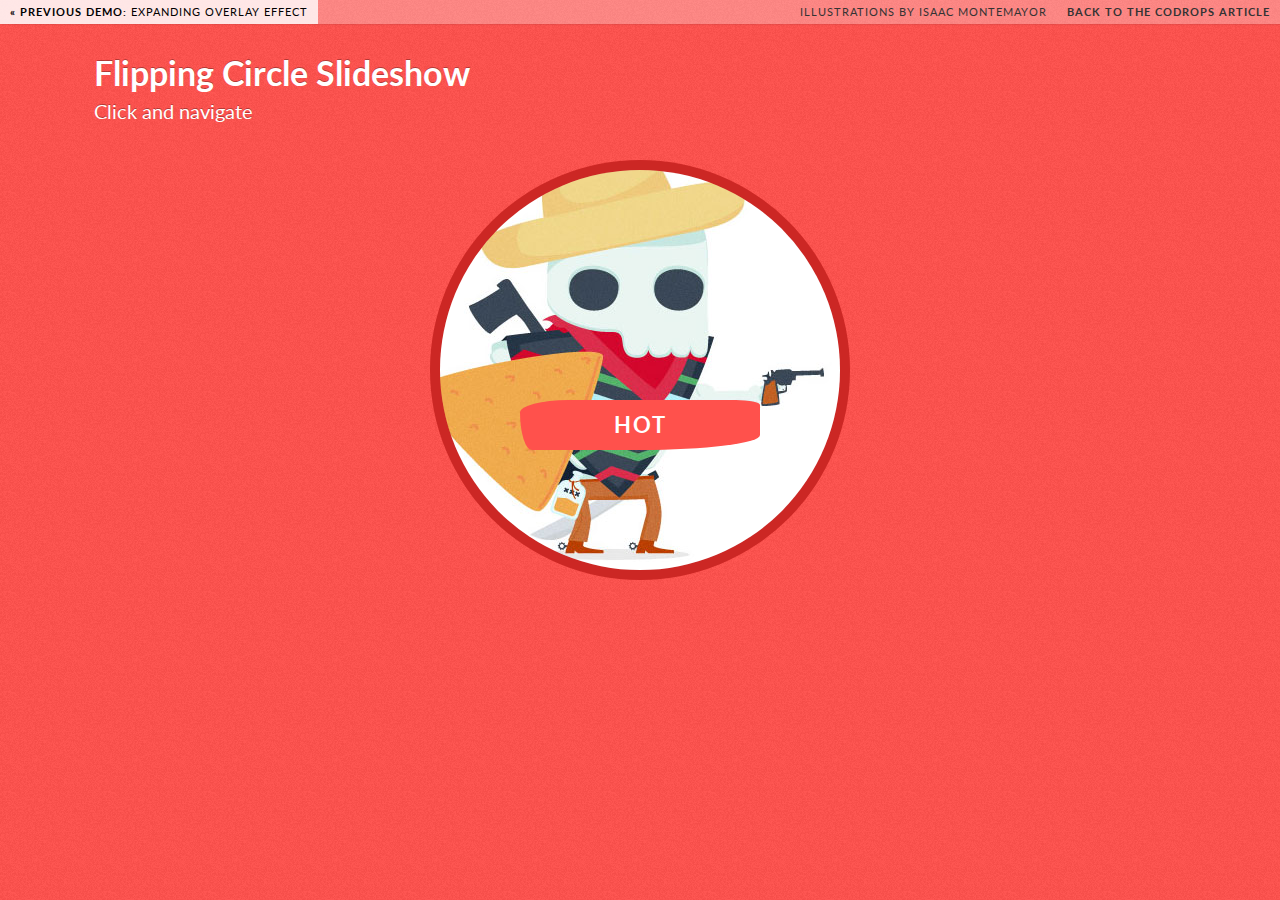
<file: vendors/CircleFlipSlideshow/index.html>
<!DOCTYPE html>
<html lang="en" class="no-js">
	<head>
		<meta charset="UTF-8" />
		<meta http-equiv="X-UA-Compatible" content="IE=edge,chrome=1"> 
		<meta name="viewport" content="width=device-width, initial-scale=1.0"> 
		<title>Flipping Circle Slideshow</title>
		<meta name="description" content="Flipping Circle Slideshow" />
		<meta name="keywords" content="flipping, circle, round, jquery plugin, circular, slideshow, 3d, css 3d transforms" />
		<meta name="author" content="Codrops" />
		<link rel="shortcut icon" href="../favicon.ico"> 
		<link rel="stylesheet" type="text/css" href="css/default.css" />
		<link rel="stylesheet" type="text/css" href="css/component.css" />
		<script src="js/modernizr.custom.js"></script>
	</head>
	<body>
		<div class="container">	
			<!-- Codrops top bar -->
			<div class="codrops-top clearfix">
				<a href="http://tympanus.net/Tutorials/ExpandingOverlayEffect/"><strong>&laquo; Previous Demo: </strong>Expanding Overlay Effect</a>
				<span class="right"><a href="http://cargocollective.com/isaac317">Illustrations by Isaac Montemayor</a><a href="http://tympanus.net/codrops/?p=13951"><strong>Back to the Codrops Article</strong></a></span>
			</div><!--/ Codrops top bar -->
			<header class="clearfix">
				<h1>Flipping Circle Slideshow <span>Click and navigate</span></h1>	
			</header>
			<div class="main">
				<div id="fc-slideshow" class="fc-slideshow">
					<ul class="fc-slides">
						<li><img src="images/1.jpg" /><h3>Hot</h3></li>
						<li><img src="images/2.jpg" /><h3>Cold</h3></li>
						<li><img src="images/3.jpg" /><h3>Light</h3></li>
						<li><img src="images/4.jpg" /><h3>Dark</h3></li>
						<li><img src="images/5.jpg" /><h3>Soft</h3></li>
						<li><img src="images/6.jpg" /><h3>Hard</h3></li>
						<li><img src="images/7.jpg" /><h3>Smooth</h3></li>
						<li><img src="images/8.jpg" /><h3>Rough</h3></li>
					</ul>
				</div>
			</div>
		</div><!-- /container -->
		<script src="http://ajax.googleapis.com/ajax/libs/jquery/1.9.0/jquery.min.js"></script>
		<script src="js/jquery.flipshow.js"></script>
		<script>
			$( function() {
				
				$( '#fc-slideshow' ).flipshow();

			} );
		</script>
	</body>
</html>
</file>
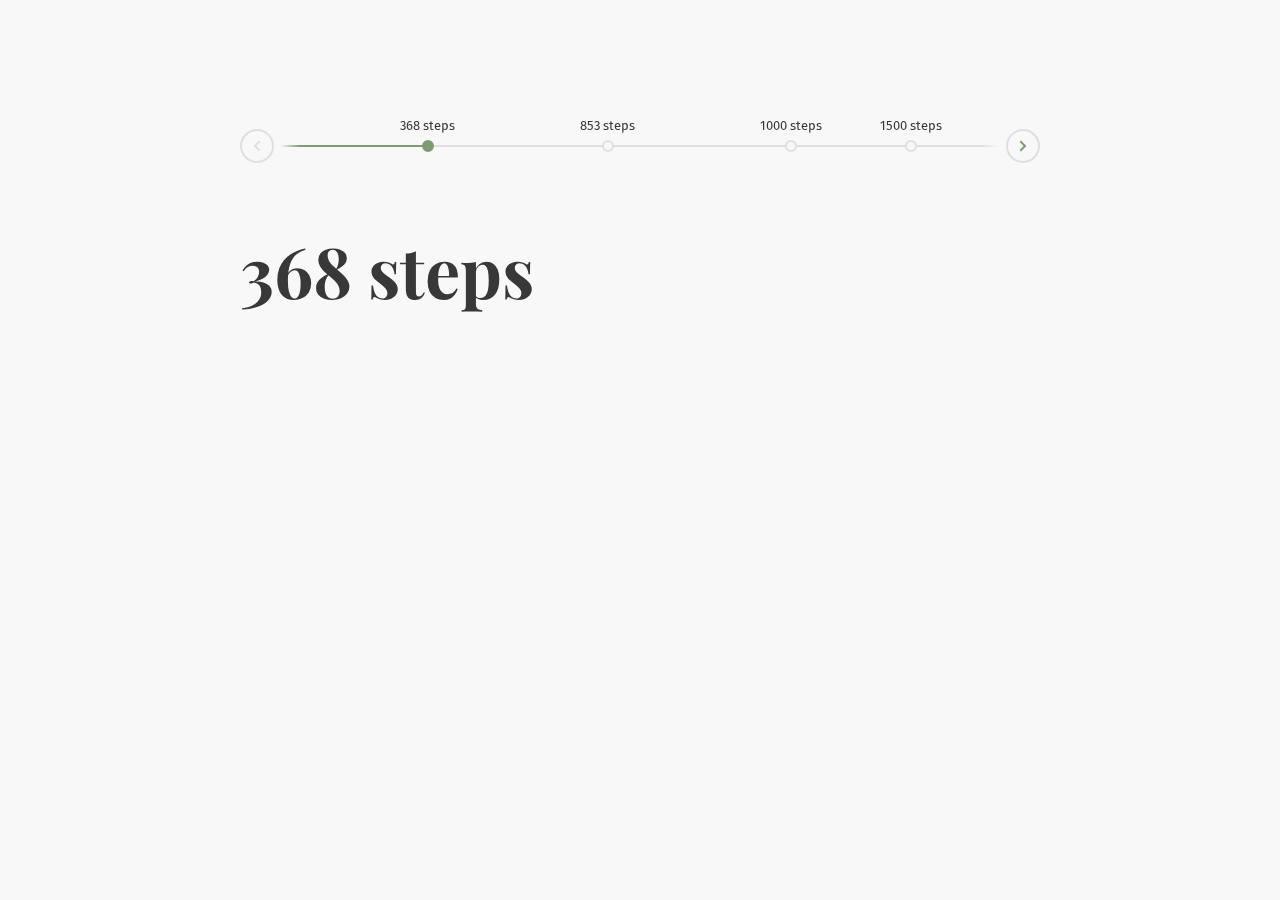
<file: vendors/horizontal-timeline/index.html>
<!doctype html>
<html lang="en" class="no-js">
<head>
	<meta charset="UTF-8">
	<meta name="viewport" content="width=device-width, initial-scale=1">
	
	<link href='https://fonts.googleapis.com/css?family=Playfair+Display:700,900|Fira+Sans:400,400italic' rel='stylesheet' type='text/css'>

	<link rel="stylesheet" href="css/reset.css"> <!-- CSS reset -->
	<link rel="stylesheet" href="css/style.css"> <!-- Resource style -->
	<script src="js/modernizr.js"></script> <!-- Modernizr -->
  	
	<title>Horizontal Timeline | CodyHouse</title>
</head>
<body>
<section class="cd-horizontal-timeline">
	<div class="timeline">
		<div class="events-wrapper">
			<div class="events">
				<ol>
					<li><a href="#0" data-date="16/01/2014" class="selected">368 steps</a></li>
					<li><a href="#0" data-date="28/02/2014">853 steps</a></li>
					<li><a href="#0" data-date="20/04/2014">1000 steps</a></li>
					<li><a href="#0" data-date="20/05/2014">1500 steps</a></li>
					<li><a href="#0" data-date="09/07/2014">2000 steps</a></li>
					<li><a href="#0" data-date="30/08/2014">2222 steps</a></li>
					<li><a href="#0" data-date="15/09/2014">3500 steps</a></li>
					<li><a href="#0" data-date="01/11/2014">3722 steps</a></li>
					<li><a href="#0" data-date="10/12/2014">4000 steps</a></li>
				</ol>



				<span class="filling-line" aria-hidden="true"></span>
			</div> <!-- .events -->
		</div> <!-- .events-wrapper -->
			
		<ul class="cd-timeline-navigation">
			<li><a href="#0" class="prev inactive">Prev</a></li>
			<li><a href="#0" class="next">Next</a></li>
		</ul> <!-- .cd-timeline-navigation -->
	</div> <!-- .timeline -->

	<div class="events-content">
		<ol>
			<li class="selected" data-date="16/01/2014">
				<h2>368 steps</h2>
				<div>
					<div class="image-noruega">
						
					</div>
				</div>
			</li>

			<li data-date="28/02/2014">
				<h2>Event title here</h2>
				<em>February 28th, 2014</em>
				<p>	
					Lorem ipsum dolor sit amet, consectetur adipisicing elit. Illum praesentium officia, fugit recusandae ipsa, quia velit nulla adipisci? Consequuntur aspernatur at, eaque hic repellendus sit dicta consequatur quae, ut harum ipsam molestias maxime non nisi reiciendis eligendi! Doloremque quia pariatur harum ea amet quibusdam quisquam, quae, temporibus dolores porro doloribus.
				</p>
			</li>

			<li data-date="20/04/2014">
				<h2>Event title here</h2>
				<em>March 20th, 2014</em>
				<p>	
					Lorem ipsum dolor sit amet, consectetur adipisicing elit. Illum praesentium officia, fugit recusandae ipsa, quia velit nulla adipisci? Consequuntur aspernatur at, eaque hic repellendus sit dicta consequatur quae, ut harum ipsam molestias maxime non nisi reiciendis eligendi! Doloremque quia pariatur harum ea amet quibusdam quisquam, quae, temporibus dolores porro doloribus.
				</p>
			</li>

			<li data-date="20/05/2014">
				<h2>Event title here</h2>
				<em>May 20th, 2014</em>
				<p>	
					Lorem ipsum dolor sit amet, consectetur adipisicing elit. Illum praesentium officia, fugit recusandae ipsa, quia velit nulla adipisci? Consequuntur aspernatur at, eaque hic repellendus sit dicta consequatur quae, ut harum ipsam molestias maxime non nisi reiciendis eligendi! Doloremque quia pariatur harum ea amet quibusdam quisquam, quae, temporibus dolores porro doloribus.
				</p>
			</li>

			<li data-date="09/07/2014">
				<h2>Event title here</h2>
				<em>July 9th, 2014</em>
				<p>	
					Lorem ipsum dolor sit amet, consectetur adipisicing elit. Illum praesentium officia, fugit recusandae ipsa, quia velit nulla adipisci? Consequuntur aspernatur at, eaque hic repellendus sit dicta consequatur quae, ut harum ipsam molestias maxime non nisi reiciendis eligendi! Doloremque quia pariatur harum ea amet quibusdam quisquam, quae, temporibus dolores porro doloribus.
				</p>
			</li>

			<li data-date="30/08/2014">
				<h2>Event title here</h2>
				<em>August 30th, 2014</em>
				<p>	
					Lorem ipsum dolor sit amet, consectetur adipisicing elit. Illum praesentium officia, fugit recusandae ipsa, quia velit nulla adipisci? Consequuntur aspernatur at, eaque hic repellendus sit dicta consequatur quae, ut harum ipsam molestias maxime non nisi reiciendis eligendi! Doloremque quia pariatur harum ea amet quibusdam quisquam, quae, temporibus dolores porro doloribus.
				</p>
			</li>

			<li data-date="15/09/2014">
				<h2>Event title here</h2>
				<em>September 15th, 2014</em>
				<p>	
					Lorem ipsum dolor sit amet, consectetur adipisicing elit. Illum praesentium officia, fugit recusandae ipsa, quia velit nulla adipisci? Consequuntur aspernatur at, eaque hic repellendus sit dicta consequatur quae, ut harum ipsam molestias maxime non nisi reiciendis eligendi! Doloremque quia pariatur harum ea amet quibusdam quisquam, quae, temporibus dolores porro doloribus.
				</p>
			</li>

			<li data-date="01/11/2014">
				<h2>Event title here</h2>
				<em>November 1st, 2014</em>
				<p>	
					Lorem ipsum dolor sit amet, consectetur adipisicing elit. Illum praesentium officia, fugit recusandae ipsa, quia velit nulla adipisci? Consequuntur aspernatur at, eaque hic repellendus sit dicta consequatur quae, ut harum ipsam molestias maxime non nisi reiciendis eligendi! Doloremque quia pariatur harum ea amet quibusdam quisquam, quae, temporibus dolores porro doloribus.
				</p>
			</li>

			<li data-date="10/12/2014">
				<h2>Event title here</h2>
				<em>December 10th, 2014</em>
				<p>	
					Lorem ipsum dolor sit amet, consectetur adipisicing elit. Illum praesentium officia, fugit recusandae ipsa, quia velit nulla adipisci? Consequuntur aspernatur at, eaque hic repellendus sit dicta consequatur quae, ut harum ipsam molestias maxime non nisi reiciendis eligendi! Doloremque quia pariatur harum ea amet quibusdam quisquam, quae, temporibus dolores porro doloribus.
				</p>
			</li>
		</ol>
	</div> <!-- .events-content -->
</section>
	
<script src="js/jquery-2.1.4.js"></script>
<script src="js/jquery.mobile.custom.min.js"></script>
<script src="js/main.js"></script> <!-- Resource jQuery -->
</body>
</html>
</file>
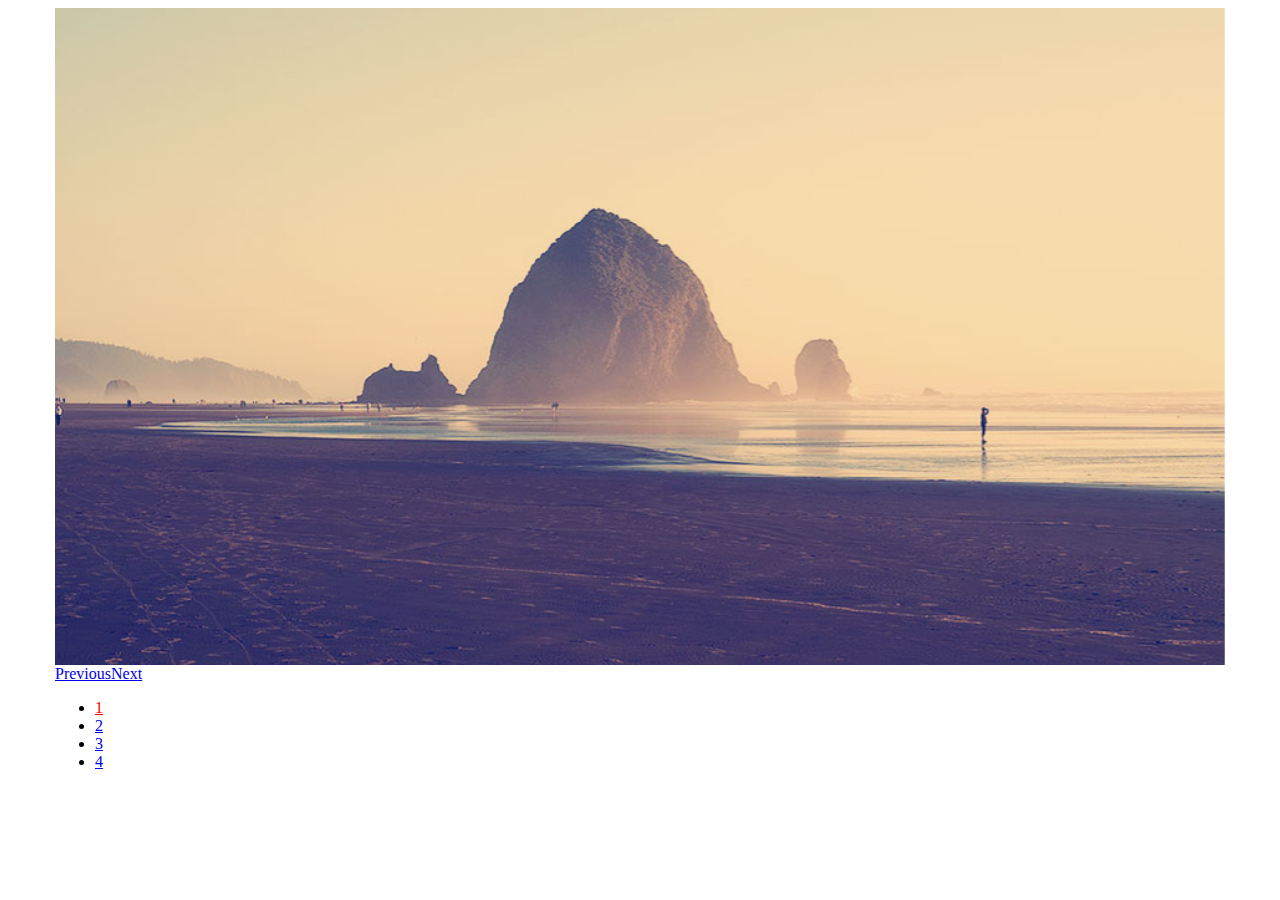
<file: vendors/Slides-SlidesJS-3/examples/basic-fade/index.html>
<!doctype html>
<html>
<head>
  <meta charset="utf-8">
  <title>SlidesJS Basic Code Example</title>
  <meta name="description" content="SlidesJS is a simple slideshow plugin for jQuery. Packed with a useful set of features to help novice and advanced developers alike create elegant and user-friendly slideshows.">
  <meta name="author" content="Nathan Searles">

  <!-- SlidesJS Required (if responsive): Sets the page width to the device width. -->
  <meta name="viewport" content="width=device-width">
  <!-- End SlidesJS Required -->

  <!-- SlidesJS Required: These styles are required if you'd like a responsive slideshow -->
  <style>
    /* Prevent the slideshow from flashing on load */
    #slides {
      display: none
    }

    /* Center the slideshow */
    .container {
      margin: 0 auto
    }

    /* Show active item in the pagination */
    .slidesjs-pagination .active {
      color:red;
    }

    /* Media quires for a responsive layout */

    /* For tablets & smart phones */
    @media (max-width: 767px) {
      body {
        padding-left: 10px;
        padding-right: 10px;
      }
      .container {
        width: auto
      }
    }

    /* For smartphones */
    @media (max-width: 480px) {
      .container {
        width: auto
      }
    }

    /* For smaller displays like laptops */
    @media (min-width: 768px) and (max-width: 979px) {
      .container {
        width: 724px
      }
    }

    /* For larger displays */
    @media (min-width: 1200px) {
      .container {
        width: 1170px
      }
    }
  </style>
  <!-- SlidesJS Required: -->
</head>
<body>

  <!-- SlidesJS Required: Start Slides -->
  <!-- The container is used to define the width of the slideshow -->
  <div class="container">
    <div id="slides">
      <img src="img/example-slide-1.jpg" alt="Photo by: Missy S Link: http://www.flickr.com/photos/listenmissy/5087404401/">
      <img src="img/example-slide-2.jpg" alt="Photo by: Daniel Parks Link: http://www.flickr.com/photos/parksdh/5227623068/">
      <img src="img/example-slide-3.jpg" alt="Photo by: Mike Ranweiler Link: http://www.flickr.com/photos/27874907@N04/4833059991/">
      <img src="img/example-slide-4.jpg" alt="Photo by: Stuart SeegerLink: http://www.flickr.com/photos/stuseeger/97577796/">
    </div>
  </div>
  <!-- End SlidesJS Required: Start Slides -->

  <!-- SlidesJS Required: Link to jQuery -->
  <script src="http://code.jquery.com/jquery-1.9.1.min.js"></script>
  <!-- End SlidesJS Required -->

  <!-- SlidesJS Required: Link to jquery.slides.js -->
  <script src="js/jquery.slides.min.js"></script>
  <!-- End SlidesJS Required -->

  <!-- SlidesJS Required: Initialize SlidesJS with a jQuery doc ready -->
  <script>
    $(function() {
      $('#slides').slidesjs({
        width: 940,
        height: 528,
        navigation: {
          effect: "fade"
        },
        pagination: {
          effect: "fade"
        },
        effect: {
          fade: {
            speed: 400
          }
        }
      });
    });
  </script>
  <!-- End SlidesJS Required -->
</body>
</html>
</file>
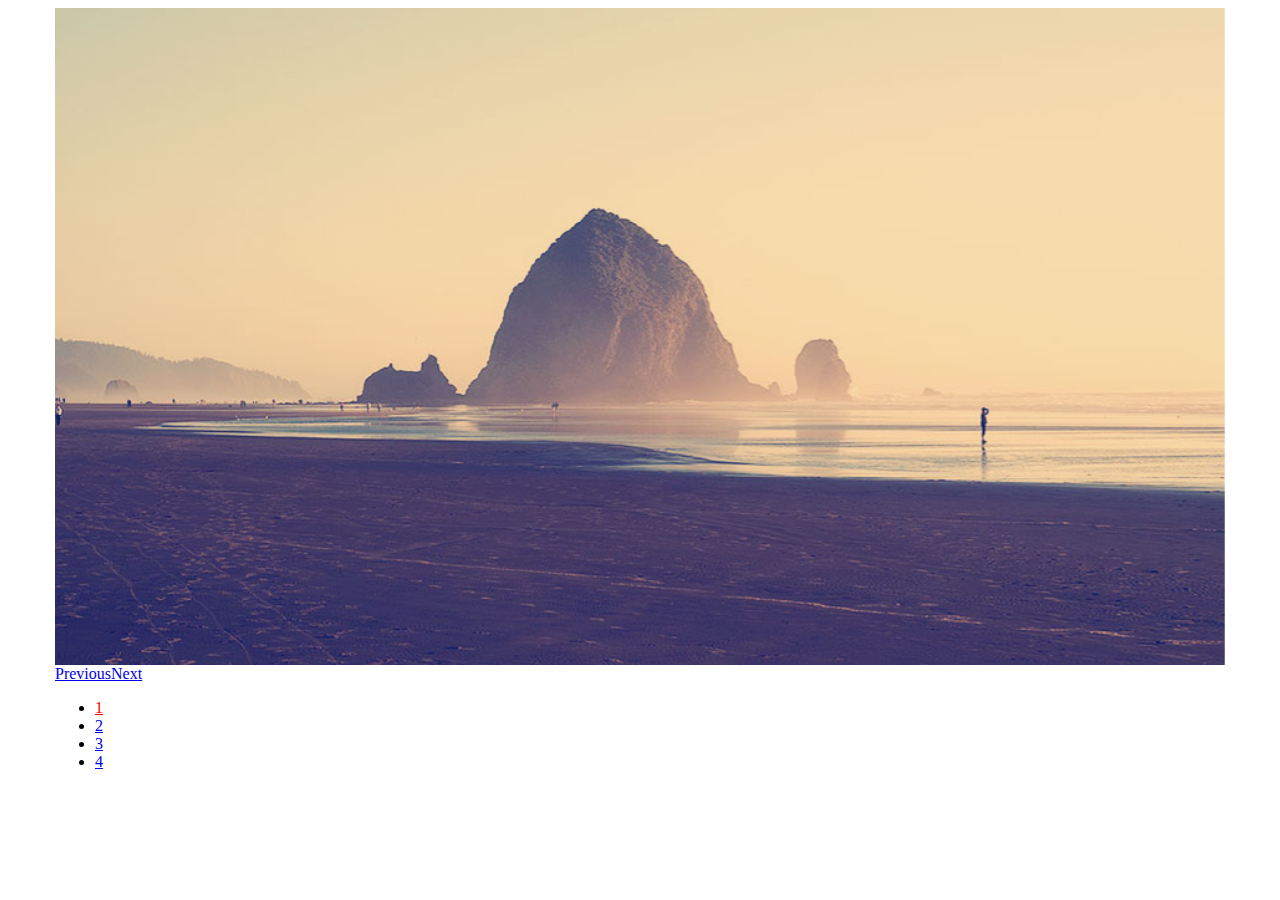
<file: vendors/Slides-SlidesJS-3/examples/basic-slide/index.html>
<!doctype html>
<html>
<head>
  <meta charset="utf-8">
  <title>SlidesJS Basic Code Example</title>
  <meta name="description" content="SlidesJS is a simple slideshow plugin for jQuery. Packed with a useful set of features to help novice and advanced developers alike create elegant and user-friendly slideshows.">
  <meta name="author" content="Nathan Searles">

  <!-- SlidesJS Required (if responsive): Sets the page width to the device width. -->
  <meta name="viewport" content="width=device-width">
  <!-- End SlidesJS Required -->

  <!-- SlidesJS Required: These styles are required if you'd like a responsive slideshow -->
  <style>
    /* Prevent the slideshow from flashing on load */
    #slides {
      display: none
    }

    /* Center the slideshow */
    .container {
      margin: 0 auto
    }

    /* Show active item in the pagination */
    .slidesjs-pagination .active {
      color:red;
    }

    /* Media quires for a responsive layout */

    /* For tablets & smart phones */
    @media (max-width: 767px) {
      body {
        padding-left: 10px;
        padding-right: 10px;
      }
      .container {
        width: auto
      }
    }

    /* For smartphones */
    @media (max-width: 480px) {
      .container {
        width: auto
      }
    }

    /* For smaller displays like laptops */
    @media (min-width: 768px) and (max-width: 979px) {
      .container {
        width: 724px
      }
    }

    /* For larger displays */
    @media (min-width: 1200px) {
      .container {
        width: 1170px
      }
    }
  </style>
  <!-- SlidesJS Required: -->
</head>
<body>

  <!-- SlidesJS Required: Start Slides -->
  <!-- The container is used to define the width of the slideshow -->
  <div class="container">
    <div id="slides">
      <img src="img/example-slide-1.jpg" alt="Photo by: Missy S Link: http://www.flickr.com/photos/listenmissy/5087404401/">
      <img src="img/example-slide-2.jpg" alt="Photo by: Daniel Parks Link: http://www.flickr.com/photos/parksdh/5227623068/">
      <img src="img/example-slide-3.jpg" alt="Photo by: Mike Ranweiler Link: http://www.flickr.com/photos/27874907@N04/4833059991/">
      <img src="img/example-slide-4.jpg" alt="Photo by: Stuart SeegerLink: http://www.flickr.com/photos/stuseeger/97577796/">
    </div>
  </div>
  <!-- End SlidesJS Required: Start Slides -->

  <!-- SlidesJS Required: Link to jQuery -->
  <script src="http://code.jquery.com/jquery-1.9.1.min.js"></script>
  <!-- End SlidesJS Required -->

  <!-- SlidesJS Required: Link to jquery.slides.js -->
  <script src="js/jquery.slides.min.js"></script>
  <!-- End SlidesJS Required -->

  <!-- SlidesJS Required: Initialize SlidesJS with a jQuery doc ready -->
  <script>
    $(function() {
      $('#slides').slidesjs({
        width: 940,
        height: 528
      });
    });
  </script>
  <!-- End SlidesJS Required -->
</body>
</html>
</file>
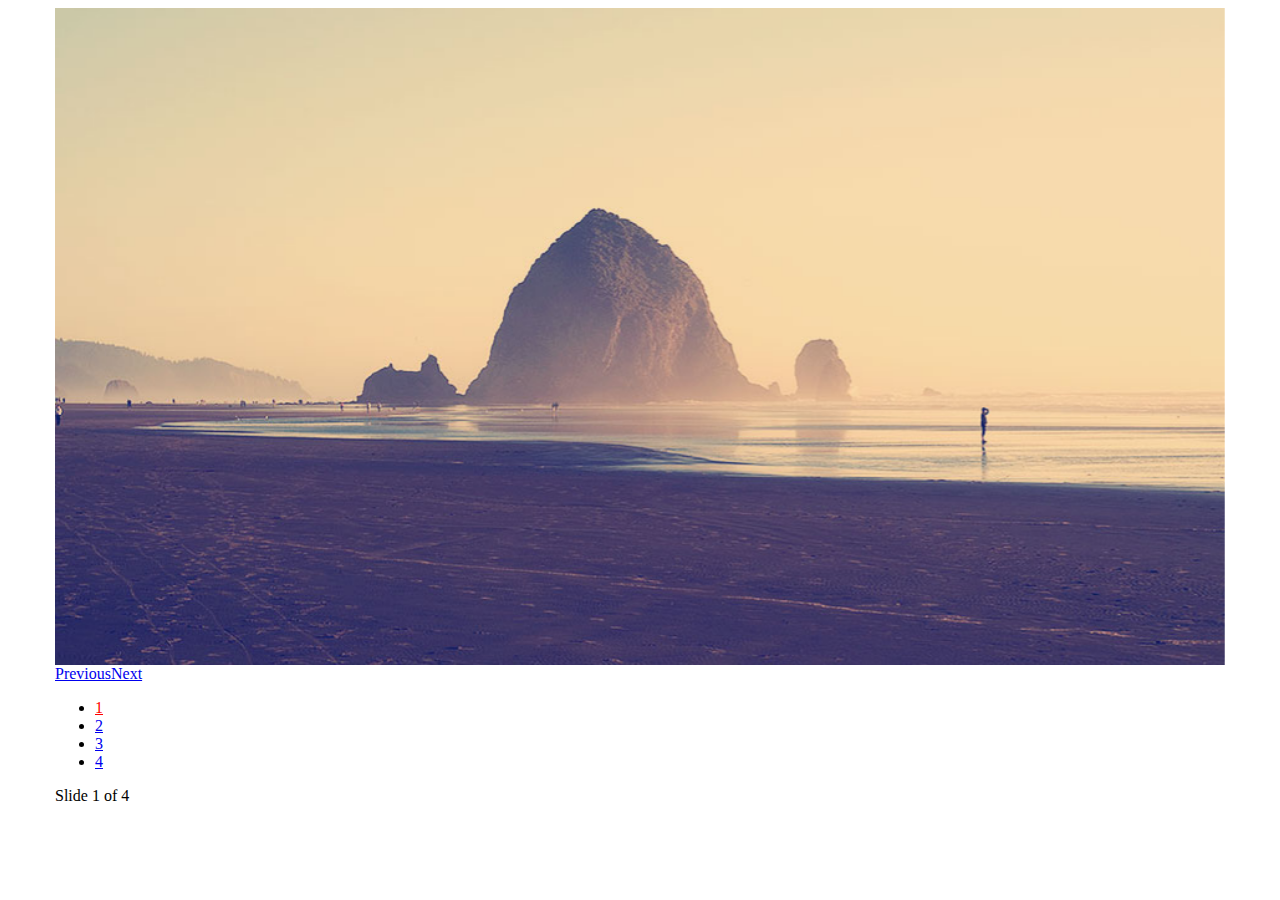
<file: vendors/Slides-SlidesJS-3/examples/callbacks/index.html>
<!doctype html>
<html>
<head>
  <meta charset="utf-8">
  <title>SlidesJS Basic Code Example</title>
  <meta name="description" content="SlidesJS is a simple slideshow plugin for jQuery. Packed with a useful set of features to help novice and advanced developers alike create elegant and user-friendly slideshows.">
  <meta name="author" content="Nathan Searles">

  <!-- SlidesJS Required (if responsive): Sets the page width to the device width. -->
  <meta name="viewport" content="width=device-width">
  <!-- End SlidesJS Required -->

  <!-- SlidesJS Required: These styles are required if you'd like a responsive slideshow -->
  <style>
    /* Prevent the slideshow from flashing on load */
    #slides {
      display: none
    }

    /* Center the slideshow */
    .container {
      margin: 0 auto
    }

    /* Show active item in the pagination */
    .slidesjs-pagination .active {
      color:red;
    }

    /* Media quires for a responsive layout */

    /* For tablets & smart phones */
    @media (max-width: 767px) {
      body {
        padding-left: 10px;
        padding-right: 10px;
      }
      .container {
        width: auto
      }
    }

    /* For smartphones */
    @media (max-width: 480px) {
      .container {
        width: auto
      }
    }

    /* For smaller displays like laptops */
    @media (min-width: 768px) and (max-width: 979px) {
      .container {
        width: 724px
      }
    }

    /* For larger displays */
    @media (min-width: 1200px) {
      .container {
        width: 1170px
      }
    }
  </style>
  <!-- SlidesJS Required: -->
</head>
<body>

  <!-- SlidesJS Required: Start Slides -->
  <!-- The container is used to define the width of the slideshow -->
  <div class="container">
    <div id="slides">
      <img src="img/example-slide-1.jpg" alt="Photo by: Missy S Link: http://www.flickr.com/photos/listenmissy/5087404401/">
      <img src="img/example-slide-2.jpg" alt="Photo by: Daniel Parks Link: http://www.flickr.com/photos/parksdh/5227623068/">
      <img src="img/example-slide-3.jpg" alt="Photo by: Mike Ranweiler Link: http://www.flickr.com/photos/27874907@N04/4833059991/">
      <img src="img/example-slide-4.jpg" alt="Photo by: Stuart SeegerLink: http://www.flickr.com/photos/stuseeger/97577796/">
    </div>
    <div id="slidesjs-log">Slide <span class="slidesjs-slide-number">1</span> of 4</div>
  </div>
  <!-- End SlidesJS Required: Start Slides -->

  <!-- SlidesJS Required: Link to jQuery -->
  <script src="http://code.jquery.com/jquery-1.9.1.min.js"></script>
  <!-- End SlidesJS Required -->

  <!-- SlidesJS Required: Link to jquery.slides.js -->
  <script src="js/jquery.slides.min.js"></script>
  <!-- End SlidesJS Required -->

  <!-- SlidesJS Required: Initialize SlidesJS with a jQuery doc ready -->
  <script>
    $(function() {
      $('#slides').slidesjs({
        width: 940,
        height: 528,
        callback: {
          loaded: function(number) {
            // Use your browser console to view log
            console.log('SlidesJS: Loaded with slide #' + number);

            // Show start slide in log
            $('#slidesjs-log .slidesjs-slide-number').text(number);
          },
          start: function(number) {
            // Use your browser console to view log
            console.log('SlidesJS: Start Animation on slide #' + number);
          },
          complete: function(number) {
            // Use your browser console to view log
            console.log('SlidesJS: Animation Complete. Current slide is #' + number);

            // Change slide number on animation complete
            $('#slidesjs-log .slidesjs-slide-number').text(number);
          }
        }
      });
    });
  </script>
  <!-- End SlidesJS Required -->
</body>
</html>
</file>
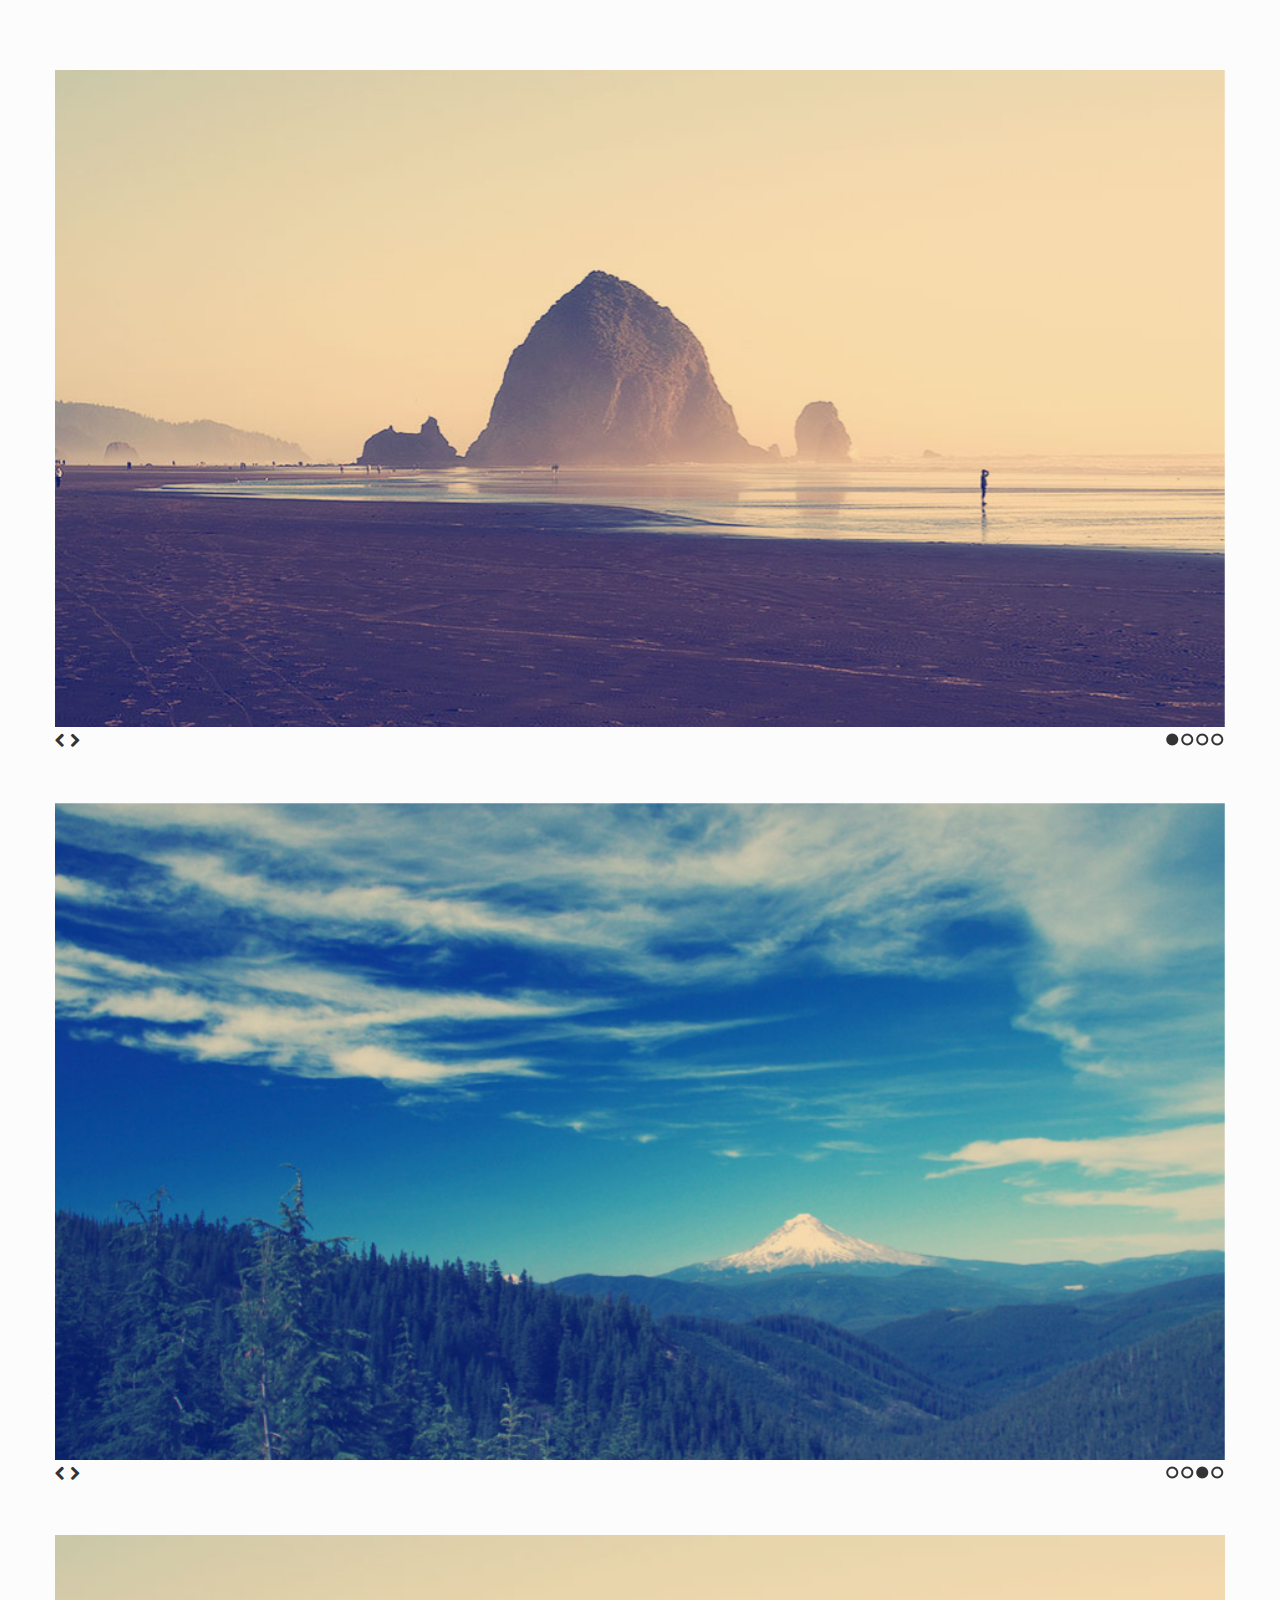
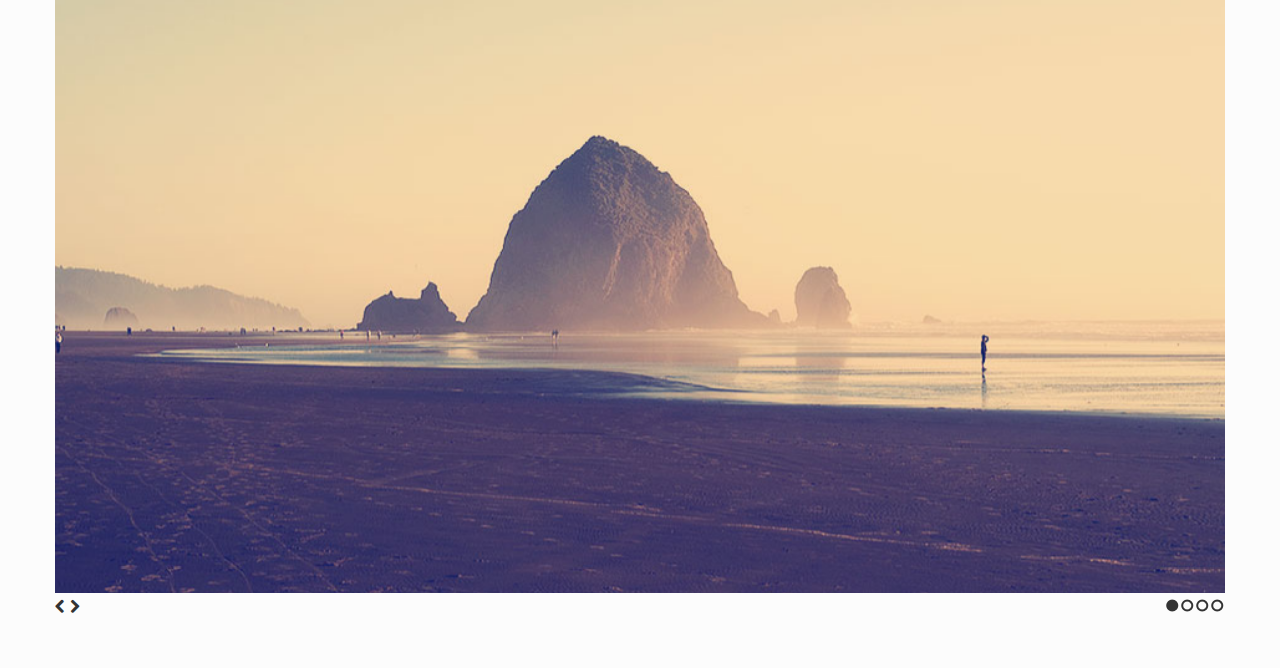
<file: vendors/Slides-SlidesJS-3/examples/multiple/index.html>
<!doctype html>
<html>
<head>
  <meta charset="utf-8">
  <title>SlidesJS Standard Code Example</title>
  <meta name="description" content="SlidesJS is a simple slideshow plugin for jQuery. Packed with a useful set of features to help novice and advanced developers alike create elegant and user-friendly slideshows.">
  <meta name="author" content="Nathan Searles">

  <!-- SlidesJS Required (if responsive): Sets the page width to the device width. -->
  <meta name="viewport" content="width=device-width">
  <!-- End SlidesJS Required -->

  <!-- CSS for slidesjs.com example -->
  <link rel="stylesheet" href="css/example.css">
  <link rel="stylesheet" href="css/font-awesome.min.css">
  <!-- End CSS for slidesjs.com example -->

  <!-- SlidesJS Optional: If you'd like to use this design -->
  <style>
    body {
      -webkit-font-smoothing: antialiased;
      font: normal 15px/1.5 "Helvetica Neue", Helvetica, Arial, sans-serif;
      color: #232525;
      padding-top:70px;
    }

    #slides,
    #slides2,
    #slides3 {
      display: none;
      margin-bottom:50px;
    }

    .slidesjs-navigation {
      margin-top:3px;
    }

    .slidesjs-previous {
      margin-right: 5px;
      float: left;
    }

    .slidesjs-next {
      margin-right: 5px;
      float: left;
    }

    .slidesjs-pagination {
      margin: 6px 0 0;
      float: right;
      list-style: none;
    }

    .slidesjs-pagination li {
      float: left;
      margin: 0 1px;
    }

    .slidesjs-pagination li a {
      display: block;
      width: 13px;
      height: 0;
      padding-top: 13px;
      background-image: url(img/pagination.png);
      background-position: 0 0;
      float: left;
      overflow: hidden;
    }

    .slidesjs-pagination li a.active,
    .slidesjs-pagination li a:hover.active {
      background-position: 0 -13px
    }

    .slidesjs-pagination li a:hover {
      background-position: 0 -26px
    }

    a:link,
    a:visited {
      color: #333
    }

    a:hover,
    a:active {
      color: #9e2020
    }

    .navbar {
      overflow: hidden
    }
  </style>
  <!-- End SlidesJS Optional-->

  <!-- SlidesJS Required: These styles are required if you'd like a responsive slideshow -->
  <style>
    #slides {
      display: none
    }

    .container {
      margin: 0 auto
    }

    /* For tablets & smart phones */
    @media (max-width: 767px) {
      body {
        padding-left: 20px;
        padding-right: 20px;
      }
      .container {
        width: auto
      }
    }

    /* For smartphones */
    @media (max-width: 480px) {
      .container {
        width: auto
      }
    }

    /* For smaller displays like laptops */
    @media (min-width: 768px) and (max-width: 979px) {
      .container {
        width: 724px
      }
    }

    /* For larger displays */
    @media (min-width: 1200px) {
      .container {
        width: 1170px
      }
    }
  </style>
  <!-- SlidesJS Required: -->
</head>
<body>
  <!-- SlidesJS Required: Start Slides -->
  <!-- The container is used to define the width of the slideshow -->
  <div class="container">
    <div id="slides">
      <img src="img/example-slide-1.jpg" alt="Photo by: Missy S Link: http://www.flickr.com/photos/listenmissy/5087404401/">
      <img src="img/example-slide-2.jpg" alt="Photo by: Daniel Parks Link: http://www.flickr.com/photos/parksdh/5227623068/">
      <img src="img/example-slide-3.jpg" alt="Photo by: Mike Ranweiler Link: http://www.flickr.com/photos/27874907@N04/4833059991/">
      <img src="img/example-slide-4.jpg" alt="Photo by: Stuart SeegerLink: http://www.flickr.com/photos/stuseeger/97577796/">
      <a href="#" class="slidesjs-previous slidesjs-navigation"><i class="icon-chevron-left"></i></a>
      <a href="#" class="slidesjs-next slidesjs-navigation"><i class="icon-chevron-right"></i></a>
    </div>

    <div id="slides2">
      <img src="img/example-slide-1.jpg" alt="Photo by: Missy S Link: http://www.flickr.com/photos/listenmissy/5087404401/">
      <img src="img/example-slide-2.jpg" alt="Photo by: Daniel Parks Link: http://www.flickr.com/photos/parksdh/5227623068/">
      <img src="img/example-slide-3.jpg" alt="Photo by: Mike Ranweiler Link: http://www.flickr.com/photos/27874907@N04/4833059991/">
      <img src="img/example-slide-4.jpg" alt="Photo by: Stuart SeegerLink: http://www.flickr.com/photos/stuseeger/97577796/">
      <a href="#" class="slidesjs-previous slidesjs-navigation"><i class="icon-chevron-left"></i></a>
      <a href="#" class="slidesjs-next slidesjs-navigation"><i class="icon-chevron-right"></i></a>
    </div>

    <div id="slides3">
      <img src="img/example-slide-1.jpg" alt="Photo by: Missy S Link: http://www.flickr.com/photos/listenmissy/5087404401/">
      <img src="img/example-slide-2.jpg" alt="Photo by: Daniel Parks Link: http://www.flickr.com/photos/parksdh/5227623068/">
      <img src="img/example-slide-3.jpg" alt="Photo by: Mike Ranweiler Link: http://www.flickr.com/photos/27874907@N04/4833059991/">
      <img src="img/example-slide-4.jpg" alt="Photo by: Stuart SeegerLink: http://www.flickr.com/photos/stuseeger/97577796/">
      <a href="#" class="slidesjs-previous slidesjs-navigation"><i class="icon-chevron-left"></i></a>
      <a href="#" class="slidesjs-next slidesjs-navigation"><i class="icon-chevron-right"></i></a>
    </div>
  </div>
  <!-- End SlidesJS Required: Start Slides -->

  <!-- SlidesJS Required: Link to jQuery -->
  <script src="http://code.jquery.com/jquery-1.9.1.min.js"></script>
  <!-- End SlidesJS Required -->

  <!-- SlidesJS Required: Link to jquery.slides.js -->
  <script src="js/jquery.slides.min.js"></script>
  <!-- End SlidesJS Required -->

  <!-- SlidesJS Required: Initialize SlidesJS with a jQuery doc ready -->
  <script>
    $(function() {
      $('#slides').slidesjs({
        width: 940,
        height: 528,
        navigation: false
      });

      /*
        To have multiple slideshows on the same page
        they just need to have separate IDs
      */
      $('#slides2').slidesjs({
        width: 940,
        height: 528,
        navigation: false,
        start: 3,
        play: {
          auto: true
        }
      });

      $('#slides3').slidesjs({
        width: 940,
        height: 528,
        navigation: false
      });
    });
  </script>
  <!-- End SlidesJS Required -->
</body>
</html>
</file>
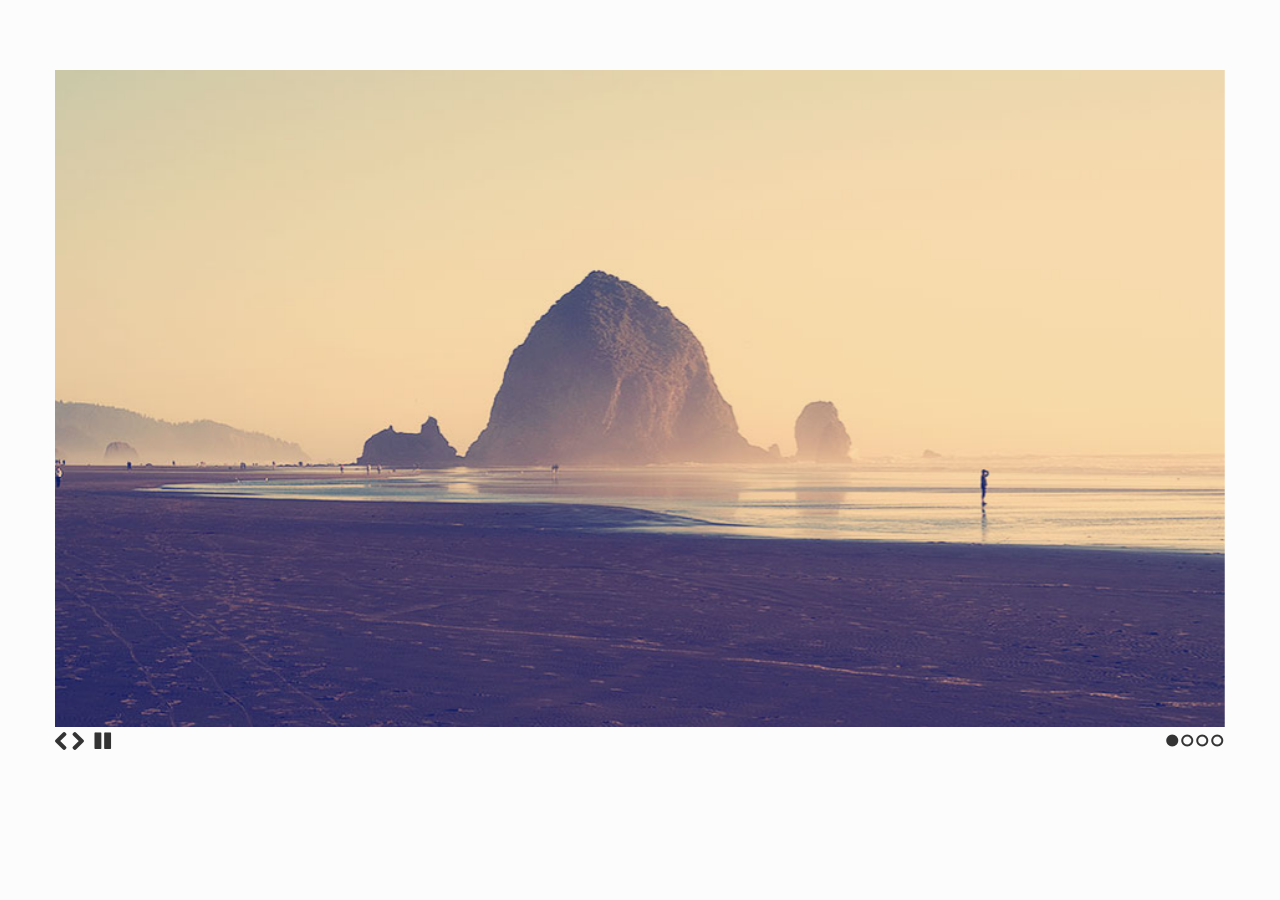
<file: vendors/Slides-SlidesJS-3/examples/playing/index.html>
<!doctype html>
<html>
<head>
  <meta charset="utf-8">
  <title>SlidesJS Standard Code Example</title>
  <meta name="description" content="SlidesJS is a simple slideshow plugin for jQuery. Packed with a useful set of features to help novice and advanced developers alike create elegant and user-friendly slideshows.">
  <meta name="author" content="Nathan Searles">

  <!-- SlidesJS Required (if responsive): Sets the page width to the device width. -->
  <meta name="viewport" content="width=device-width">
  <!-- End SlidesJS Required -->

  <!-- CSS for slidesjs.com example -->
  <link rel="stylesheet" href="css/example.css">
  <link rel="stylesheet" href="css/font-awesome.min.css">
  <!-- End CSS for slidesjs.com example -->

  <!-- SlidesJS Optional: If you'd like to use this design -->
  <style>
    body {
      -webkit-font-smoothing: antialiased;
      font: normal 15px/1.5 "Helvetica Neue", Helvetica, Arial, sans-serif;
      color: #232525;
      padding-top:70px;
    }

    #slides {
      display: none
    }

    #slides .slidesjs-navigation {
      margin-top:5px;
    }

    a.slidesjs-next,
    a.slidesjs-previous,
    a.slidesjs-play,
    a.slidesjs-stop {
      background-image: url(img/btns-next-prev.png);
      background-repeat: no-repeat;
      display:block;
      width:12px;
      height:18px;
      overflow: hidden;
      text-indent: -9999px;
      float: left;
      margin-right:5px;
    }

    a.slidesjs-next {
      margin-right:10px;
      background-position: -12px 0;
    }

    a:hover.slidesjs-next {
      background-position: -12px -18px;
    }

    a.slidesjs-previous {
      background-position: 0 0;
    }

    a:hover.slidesjs-previous {
      background-position: 0 -18px;
    }

    a.slidesjs-play {
      width:15px;
      background-position: -25px 0;
    }

    a:hover.slidesjs-play {
      background-position: -25px -18px;
    }

    a.slidesjs-stop {
      width:18px;
      background-position: -41px 0;
    }

    a:hover.slidesjs-stop {
      background-position: -41px -18px;
    }

    .slidesjs-pagination {
      margin: 7px 0 0;
      float: right;
      list-style: none;
    }

    .slidesjs-pagination li {
      float: left;
      margin: 0 1px;
    }

    .slidesjs-pagination li a {
      display: block;
      width: 13px;
      height: 0;
      padding-top: 13px;
      background-image: url(img/pagination.png);
      background-position: 0 0;
      float: left;
      overflow: hidden;
    }

    .slidesjs-pagination li a.active,
    .slidesjs-pagination li a:hover.active {
      background-position: 0 -13px
    }

    .slidesjs-pagination li a:hover {
      background-position: 0 -26px
    }

    #slides a:link,
    #slides a:visited {
      color: #333
    }

    #slides a:hover,
    #slides a:active {
      color: #9e2020
    }

    .navbar {
      overflow: hidden
    }
  </style>
  <!-- End SlidesJS Optional-->

  <!-- SlidesJS Required: These styles are required if you'd like a responsive slideshow -->
  <style>
    #slides {
      display: none
    }

    .container {
      margin: 0 auto
    }

    /* For tablets & smart phones */
    @media (max-width: 767px) {
      body {
        padding-left: 20px;
        padding-right: 20px;
      }
      .container {
        width: auto
      }
    }

    /* For smartphones */
    @media (max-width: 480px) {
      .container {
        width: auto
      }
    }

    /* For smaller displays like laptops */
    @media (min-width: 768px) and (max-width: 979px) {
      .container {
        width: 724px
      }
    }

    /* For larger displays */
    @media (min-width: 1200px) {
      .container {
        width: 1170px
      }
    }
  </style>
  <!-- SlidesJS Required: -->
</head>
<body>

  <!-- SlidesJS Required: Start Slides -->
  <!-- The container is used to define the width of the slideshow -->
  <div class="container">
    <div id="slides">
      <img src="img/example-slide-1.jpg" alt="Photo by: Missy S Link: http://www.flickr.com/photos/listenmissy/5087404401/">
      <img src="img/example-slide-2.jpg" alt="Photo by: Daniel Parks Link: http://www.flickr.com/photos/parksdh/5227623068/">
      <img src="img/example-slide-3.jpg" alt="Photo by: Mike Ranweiler Link: http://www.flickr.com/photos/27874907@N04/4833059991/">
      <img src="img/example-slide-4.jpg" alt="Photo by: Stuart SeegerLink: http://www.flickr.com/photos/stuseeger/97577796/">
    </div>
  </div>
  <!-- End SlidesJS Required: Start Slides -->

  <!-- SlidesJS Required: Link to jQuery -->
  <script src="http://code.jquery.com/jquery-1.9.1.min.js"></script>
  <!-- End SlidesJS Required -->

  <!-- SlidesJS Required: Link to jquery.slides.js -->
  <script src="js/jquery.slides.min.js"></script>
  <!-- End SlidesJS Required -->

  <!-- SlidesJS Required: Initialize SlidesJS with a jQuery doc ready -->
  <script>
    $(function() {
      $('#slides').slidesjs({
        width: 940,
        height: 528,
        play: {
          active: true,
          auto: true,
          interval: 4000,
          swap: true
        }
      });
    });
  </script>
  <!-- End SlidesJS Required -->
</body>
</html>
</file>
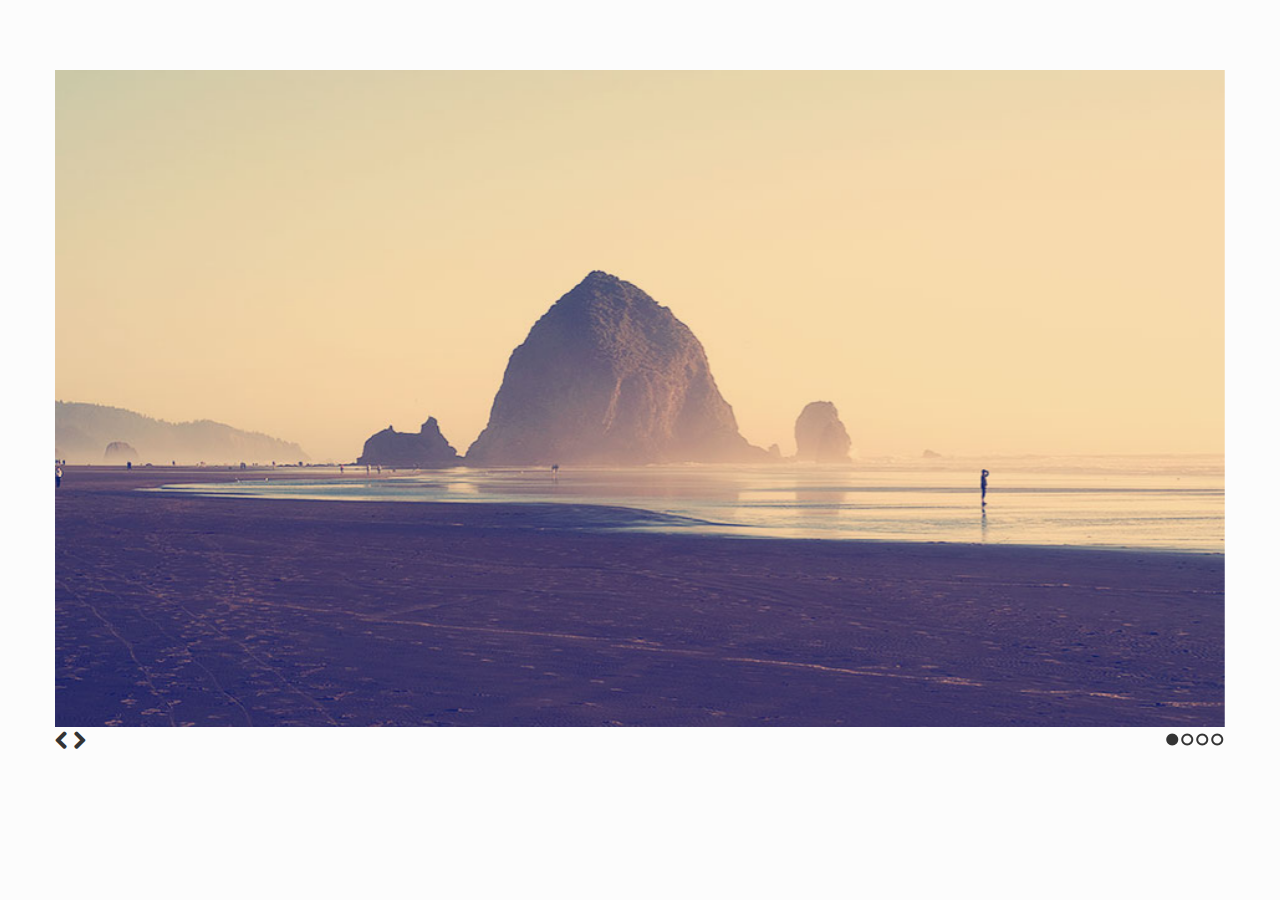
<file: vendors/Slides-SlidesJS-3/examples/standard/index.html>
<!doctype html>
<html>
<head>
  <meta charset="utf-8">
  <title>SlidesJS Standard Code Example</title>
  <meta name="description" content="SlidesJS is a simple slideshow plugin for jQuery. Packed with a useful set of features to help novice and advanced developers alike create elegant and user-friendly slideshows.">
  <meta name="author" content="Nathan Searles">

  <!-- SlidesJS Required (if responsive): Sets the page width to the device width. -->
  <meta name="viewport" content="width=device-width">
  <!-- End SlidesJS Required -->

  <!-- CSS for slidesjs.com example -->
  <link rel="stylesheet" href="css/example.css">
  <link rel="stylesheet" href="css/font-awesome.min.css">
  <!-- End CSS for slidesjs.com example -->

  <!-- SlidesJS Optional: If you'd like to use this design -->
  <style>
    body {
      -webkit-font-smoothing: antialiased;
      font: normal 15px/1.5 "Helvetica Neue", Helvetica, Arial, sans-serif;
      color: #232525;
      padding-top:70px;
    }

    #slides {
      display: none
    }

    #slides .slidesjs-navigation {
      margin-top:3px;
    }

    #slides .slidesjs-previous {
      margin-right: 5px;
      float: left;
    }

    #slides .slidesjs-next {
      margin-right: 5px;
      float: left;
    }

    .slidesjs-pagination {
      margin: 6px 0 0;
      float: right;
      list-style: none;
    }

    .slidesjs-pagination li {
      float: left;
      margin: 0 1px;
    }

    .slidesjs-pagination li a {
      display: block;
      width: 13px;
      height: 0;
      padding-top: 13px;
      background-image: url(img/pagination.png);
      background-position: 0 0;
      float: left;
      overflow: hidden;
    }

    .slidesjs-pagination li a.active,
    .slidesjs-pagination li a:hover.active {
      background-position: 0 -13px
    }

    .slidesjs-pagination li a:hover {
      background-position: 0 -26px
    }

    #slides a:link,
    #slides a:visited {
      color: #333
    }

    #slides a:hover,
    #slides a:active {
      color: #9e2020
    }

    .navbar {
      overflow: hidden
    }
  </style>
  <!-- End SlidesJS Optional-->

  <!-- SlidesJS Required: These styles are required if you'd like a responsive slideshow -->
  <style>
    #slides {
      display: none
    }

    .container {
      margin: 0 auto
    }

    /* For tablets & smart phones */
    @media (max-width: 767px) {
      body {
        padding-left: 20px;
        padding-right: 20px;
      }
      .container {
        width: auto
      }
    }

    /* For smartphones */
    @media (max-width: 480px) {
      .container {
        width: auto
      }
    }

    /* For smaller displays like laptops */
    @media (min-width: 768px) and (max-width: 979px) {
      .container {
        width: 724px
      }
    }

    /* For larger displays */
    @media (min-width: 1200px) {
      .container {
        width: 1170px
      }
    }
  </style>
  <!-- SlidesJS Required: -->
</head>
<body>

  <!-- SlidesJS Required: Start Slides -->
  <!-- The container is used to define the width of the slideshow -->
  <div class="container">
    <div id="slides">
      <img src="img/example-slide-1.jpg" alt="Photo by: Missy S Link: http://www.flickr.com/photos/listenmissy/5087404401/">
      <img src="img/example-slide-2.jpg" alt="Photo by: Daniel Parks Link: http://www.flickr.com/photos/parksdh/5227623068/">
      <img src="img/example-slide-3.jpg" alt="Photo by: Mike Ranweiler Link: http://www.flickr.com/photos/27874907@N04/4833059991/">
      <img src="img/example-slide-4.jpg" alt="Photo by: Stuart SeegerLink: http://www.flickr.com/photos/stuseeger/97577796/">
      <a href="#" class="slidesjs-previous slidesjs-navigation"><i class="icon-chevron-left icon-large"></i></a>
      <a href="#" class="slidesjs-next slidesjs-navigation"><i class="icon-chevron-right icon-large"></i></a>
    </div>
  </div>
  <!-- End SlidesJS Required: Start Slides -->

  <!-- SlidesJS Required: Link to jQuery -->
  <script src="http://code.jquery.com/jquery-1.9.1.min.js"></script>
  <!-- End SlidesJS Required -->

  <!-- SlidesJS Required: Link to jquery.slides.js -->
  <script src="js/jquery.slides.min.js"></script>
  <!-- End SlidesJS Required -->

  <!-- SlidesJS Required: Initialize SlidesJS with a jQuery doc ready -->
  <script>
    $(function() {
      $('#slides').slidesjs({
        width: 940,
        height: 528,
        navigation: false
      });
    });
  </script>
  <!-- End SlidesJS Required -->
</body>
</html>
</file>
<file: vendors/CircleFlipSlideshow/css/default.css>
/* General Demo Style */
@import url(http://fonts.googleapis.com/css?family=Lato:400,700);

html { height: 100%; }

*,
*:after,
*:before {
	-webkit-box-sizing: border-box;
	-moz-box-sizing: border-box;
	box-sizing: border-box;
	padding: 0;
	margin: 0;
}

/* Clearfix hack by Nicolas Gallagher: http://nicolasgallagher.com/micro-clearfix-hack/ */
.clearfix:before,
.clearfix:after {
    content: " ";
    display: table;
}

.clearfix:after {
    clear: both;
}

.clearfix {
    *zoom: 1;
}

body {
    font-family: 'Lato', Calibri, Arial, sans-serif;
    background: #ff514c url(../images/noise.png);
    font-weight: 400;
    font-size: 15px;
    color: #fff;
    overflow: scroll;
    overflow-x: hidden;
}

a {
	color: #555;
	text-decoration: none;
}

.container {
	width: 100%;
	position: relative;
}

.main,
.container > header {
	width: 90%;
	max-width: 1240px;
	margin: 0 auto;
	position: relative;
	padding: 10px 30px 50px 30px;
	overflow: hidden;
}

.container > header {
	padding: 30px;
}

.container > header h1 {
	font-size: 34px;
	line-height: 38px;
	margin: 0;
	float: left;
	text-shadow: 0 -1px 0 rgba(0,0,0,0.3);
}

.container > header h1 span {
	display: block;
	font-size: 20px;
	font-weight: 400;
}

/* Header Style */
.codrops-top {
	line-height: 24px;
	font-size: 11px;
	background: #fff;
	background: rgba(255, 255, 255, 0.3);
	text-transform: uppercase;
	z-index: 9999;
	position: relative;
	box-shadow: 1px 0px 2px rgba(0,0,0,0.2);
}

.codrops-top a {
	padding: 0px 10px;
	letter-spacing: 1px;
	color: #333;
	display: inline-block;
}

.codrops-top a:hover {
	background: rgba(255,255,255,0.8);
	color: #000;
}

.codrops-top span.right {
	float: right;
}

.codrops-top span.right a {
	float: left;
	display: block;
}

/* Demo Buttons Style */
.codrops-demos {
	float: right;
	padding-top: 10px;
}

.codrops-demos a {
    display: inline-block;
    margin: 10px;
    color: #fff;
    font-weight: 700;
    line-height: 30px;
    border-bottom: 4px solid transparent;
}

.codrops-demos a:hover {
	color: #000;
	border-color: #000;
}

.codrops-demos a.current-demo,
.codrops-demos a.current-demo:hover {
	color: #ddd;
	border-color: #ddd;
}

.support-note {
	clear: both;
}

.support-note span{
	color: #ac375d;
	font-size: 16px;
	display: none;
	font-weight: bold;
	text-align: center;
	padding: 5px 0;
}
</file>
<file: vendors/CircleFlipSlideshow/css/component.css>
@font-face {
	font-family: 'entypo';
	src:url('../fonts/entypo.eot');
	src:url('../fonts/entypo.eot?#iefix') format('embedded-opentype'),
		url('../fonts/entypo.svg#entypo') format('svg'),
		url('../fonts/entypo.woff') format('woff'),
		url('../fonts/entypo.ttf') format('truetype');
	font-weight: normal;
	font-style: normal;
}

.fc-slideshow {
	position: relative;
	width: 400px;
	height: 400px;
	box-shadow: inset 0 0 3px rgba(0,0,0,0.4), 0 0 0 10px #cc2724;
	border-radius: 50%;
	margin: 0 auto;
	-webkit-perspective: 1200px;
	-moz-perspective: 1200px;
	perspective: 1200px;
}

.fc-slideshow nav {
	top: 0;
	height: 100%;
	width: 100%;
	position: absolute;
	z-index: 10000;
}

.fc-slideshow nav > div {
	position: absolute;
	height: 100%;
	top: 0;
	width: 50%;
}

.fc-slideshow nav .fc-left {
	left: 0;
}

.fc-slideshow nav .fc-right {
	right: 0;
}

.fc-slideshow nav > div span {
	height: 33%;
	width: 100%;
	position: absolute;
	left: 0;
	cursor: pointer;
}

.fc-slideshow nav > div span:first-child {
	top: 0;
}

.fc-slideshow nav > div span:nth-child(2) {
	top: 33%;
}

.fc-slideshow nav > div span:nth-child(3) {
	top: 66%;
}

.fc-slideshow nav i,
.no-csstransforms3d .fc-slideshow nav > div span {
	position: absolute;
	width: 100%;
	height: 40px;
	top: 50%;
	margin-top: -20px;
	pointer-events: none;
	opacity: 0;
	-webkit-backface-visibility: hidden;
	-webkit-transition: all 0.2s ease;
	-moz-backface-visibility: hidden;
	-moz-transition: all 0.2s ease;
	backface-visibility: hidden;
	transition: all 0.2s ease;
}

/* Some fallbacks */
.no-csstransforms3d .fc-slideshow nav > div span {
	z-index: 1000;
	width: 40px;
	background: rgba(0,0,0,0);
}

.no-csstransforms3d .fc-slideshow nav .fc-left span {
	left: -80px;
}

.no-csstransforms3d .fc-slideshow nav .fc-right span {
	right: -80px;
	left: auto;
}

.no-csstransforms3d .fc-slideshow nav i {
	width: 40px;
	cursor: pointer;
}

.fc-slideshow nav .fc-left i {
	-webkit-transform-origin: 100% 50%;
	-moz-transform-origin: 100% 50%;
	transform-origin: 100% 50%;
	text-align: left;
}

.fc-slideshow nav .fc-right i {
	-webkit-transform-origin: 0% 50%;
	-moz-transform-origin: 0% 50%;
	transform-origin: 0% 50%;
	text-align: right;
}

.fc-slideshow nav i.icon-arrow-left {
	left: 0;
}

.no-csstransforms3d .fc-slideshow nav i.icon-arrow-left {
	left: -100px;
}

.fc-slideshow nav i.icon-arrow-right {
	right: 0;
}

.no-csstransforms3d .fc-slideshow nav i.icon-arrow-right {
	right: -60px;
}

.icon-arrow-left:before, 
.icon-arrow-right:before {
	font-family: 'entypo';
	speak: none;
	font-style: normal;
	font-weight: normal;
	font-size: 20px;
	background: #cc2724;
	color: #fff;
	width: 40px;
	height: 40px;
	line-height: 40px;
	text-align: center;
	display: inline-block;
	margin: 0 20px;
	border-radius: 20% 10% 50% 5% / 25% 10% 30% 75%;
	-webkit-font-smoothing: antialiased;
}

.icon-arrow-left:before {
	content: "\e002";
}

.icon-arrow-right:before {
	content: "\e003";
}

.csstransforms3d .fc-slideshow nav > div span:hover ~ i,
.no-csstransforms3d .fc-slideshow nav i,
.no-csstransforms3d .fc-slideshow nav > div span {
	opacity: 1;
}

.csstransforms3d .fc-slideshow nav > div span:nth-child(2):hover ~ i{
	-webkit-transform: rotate(0deg);
	-moz-transform: rotate(0deg);
	transform: rotate(0deg);
}

.csstransforms3d .fc-slideshow nav > .fc-left span:first-child:hover ~ i,
.csstransforms3d .fc-slideshow nav > .fc-right span:nth-child(3):hover ~ i {
	-webkit-transform: rotate(45deg);
	-moz-transform: rotate(45deg);
	transform: rotate(45deg);
}

.csstransforms3d .fc-slideshow nav > .fc-right span:first-child:hover ~ i,
.csstransforms3d .fc-slideshow nav > .fc-left span:nth-child(3):hover ~ i {
	-webkit-transform: rotate(-45deg);
	-moz-transform: rotate(-45deg);
	transform: rotate(-45deg);
}

ul.fc-slides {
	list-style: none;
	margin: 0;
	padding: 0;
}

ul.fc-slides li {
	display: none;
}

.no-js ul.fc-slides li {
	display: block;
}

.fc-flip {
	width: 100%;
	height: 100%;
	border-radius: 50%;
	-webkit-transform-style: preserve-3d;
	-moz-transform-style: preserve-3d;
	transform-style: preserve-3d;
}

.fc-flip div {
	width: 100%;
	height: 100%;
	position: absolute;
	border-radius: 50%;
	top: 0;
	left: 0;
	-webkit-transform-style: preserve-3d;
	-moz-transform-style: preserve-3d;
	transform-style: preserve-3d;
	-webkit-backface-visibility: hidden;
	-moz-backface-visibility: hidden;
	backface-visibility: hidden;
}

.fc-flip .fc-back {
	-webkit-transform: rotateY(-180deg);
	-moz-transform: rotateY(-180deg);
	transform: rotateY(-180deg);
}

.fc-slideshow img {
	border-radius: 50%;
}

.fc-slideshow h3 {
	position: absolute;
	color: #fff;
	top: 50%;
	margin-top: 30px;
	line-height: 50px;
	height: 50px;
	left: 80px;
	right: 80px;
	background: #ff514c;
	font-size: 22px;
	text-transform: uppercase;
	letter-spacing: 2px;
	text-align: center;
	border-radius: 20% 10% 50% 5% / 25% 10% 30% 75%;
}

.fc-overlay-light,
.fc-overlay-dark {
	opacity: 0;
}

.fc-overlay-light {
	background: rgba(255,255,255,1);
}

.fc-overlay-dark {
	background: rgba(0,0,0,1);
}

/* No JS fallback */

.no-js .fc-slideshow {
	height: auto;
	box-shadow: none;
}

.no-js .fc-slideshow h3 {
	position: relative;
	width: auto;
	height: auto;
	left: auto;
	right: auto;
	top: auto;
	margin: 5px;
}
</file>
<file: vendors/horizontal-timeline/css/style.css>
/* -------------------------------- 

Primary style

-------------------------------- */
*, *::after, *::before {
  box-sizing: border-box;
}

html {
  font-size: 62.5%;
}

body {
  font-size: 1.6rem;
  font-family: "Fira Sans", sans-serif;
  color: #383838;
  background-color: #f8f8f8;
}

a {
  color: #7b9d6f;
  text-decoration: none;
}

/* -------------------------------- 

Main Components 

-------------------------------- */
.cd-horizontal-timeline {
  opacity: 0;
  margin: 2em auto;
  -webkit-transition: opacity 0.2s;
  -moz-transition: opacity 0.2s;
  transition: opacity 0.2s;
}
.cd-horizontal-timeline::before {
  /* never visible - this is used in jQuery to check the current MQ */
  content: 'mobile';
  display: none;
}
.cd-horizontal-timeline.loaded {
  /* show the timeline after events position has been set (using JavaScript) */
  opacity: 1;
}
.cd-horizontal-timeline .timeline {
  position: relative;
  height: 100px;
  width: 90%;
  max-width: 800px;
  margin: 0 auto;
}
.cd-horizontal-timeline .events-wrapper {
  position: relative;
  height: 100%;
  margin: 0 40px;
  overflow: hidden;
}
.cd-horizontal-timeline .events-wrapper::after, .cd-horizontal-timeline .events-wrapper::before {
  /* these are used to create a shadow effect at the sides of the timeline */
  content: '';
  position: absolute;
  z-index: 2;
  top: 0;
  height: 100%;
  width: 20px;
}
.cd-horizontal-timeline .events-wrapper::before {
  left: 0;
  background-image: -webkit-linear-gradient( left , #f8f8f8, rgba(248, 248, 248, 0));
  background-image: linear-gradient(to right, #f8f8f8, rgba(248, 248, 248, 0));
}
.cd-horizontal-timeline .events-wrapper::after {
  right: 0;
  background-image: -webkit-linear-gradient( right , #f8f8f8, rgba(248, 248, 248, 0));
  background-image: linear-gradient(to left, #f8f8f8, rgba(248, 248, 248, 0));
}
.cd-horizontal-timeline .events {
  /* this is the grey line/timeline */
  position: absolute;
  z-index: 1;
  left: 0;
  top: 49px;
  height: 2px;
  /* width will be set using JavaScript */
  background: #dfdfdf;
  -webkit-transition: -webkit-transform 0.4s;
  -moz-transition: -moz-transform 0.4s;
  transition: transform 0.4s;
}
.cd-horizontal-timeline .filling-line {
  /* this is used to create the green line filling the timeline */
  position: absolute;
  z-index: 1;
  left: 0;
  top: 0;
  height: 100%;
  width: 100%;
  background-color: #7b9d6f;
  -webkit-transform: scaleX(0);
  -moz-transform: scaleX(0);
  -ms-transform: scaleX(0);
  -o-transform: scaleX(0);
  transform: scaleX(0);
  -webkit-transform-origin: left center;
  -moz-transform-origin: left center;
  -ms-transform-origin: left center;
  -o-transform-origin: left center;
  transform-origin: left center;
  -webkit-transition: -webkit-transform 0.3s;
  -moz-transition: -moz-transform 0.3s;
  transition: transform 0.3s;
}
.cd-horizontal-timeline .events a {
  position: absolute;
  bottom: 0;
  z-index: 2;
  text-align: center;
  font-size: 1.3rem;
  padding-bottom: 15px;
  color: #383838;
  /* fix bug on Safari - text flickering while timeline translates */
  -webkit-transform: translateZ(0);
  -moz-transform: translateZ(0);
  -ms-transform: translateZ(0);
  -o-transform: translateZ(0);
  transform: translateZ(0);
}
.cd-horizontal-timeline .events a::after {
  /* this is used to create the event spot */
  content: '';
  position: absolute;
  left: 50%;
  right: auto;
  -webkit-transform: translateX(-50%);
  -moz-transform: translateX(-50%);
  -ms-transform: translateX(-50%);
  -o-transform: translateX(-50%);
  transform: translateX(-50%);
  bottom: -5px;
  height: 12px;
  width: 12px;
  border-radius: 50%;
  border: 2px solid #dfdfdf;
  background-color: #f8f8f8;
  -webkit-transition: background-color 0.3s, border-color 0.3s;
  -moz-transition: background-color 0.3s, border-color 0.3s;
  transition: background-color 0.3s, border-color 0.3s;
}
.no-touch .cd-horizontal-timeline .events a:hover::after {
  background-color: #7b9d6f;
  border-color: #7b9d6f;
}
.cd-horizontal-timeline .events a.selected {
  pointer-events: none;
}
.cd-horizontal-timeline .events a.selected::after {
  background-color: #7b9d6f;
  border-color: #7b9d6f;
}
.cd-horizontal-timeline .events a.older-event::after {
  border-color: #7b9d6f;
}
@media only screen and (min-width: 1100px) {
  .cd-horizontal-timeline {
    margin: 6em auto;
  }
  .cd-horizontal-timeline::before {
    /* never visible - this is used in jQuery to check the current MQ */
    content: 'desktop';
  }
}

.cd-timeline-navigation a {
  /* these are the left/right arrows to navigate the timeline */
  position: absolute;
  z-index: 1;
  top: 50%;
  bottom: auto;
  -webkit-transform: translateY(-50%);
  -moz-transform: translateY(-50%);
  -ms-transform: translateY(-50%);
  -o-transform: translateY(-50%);
  transform: translateY(-50%);
  height: 34px;
  width: 34px;
  border-radius: 50%;
  border: 2px solid #dfdfdf;
  /* replace text with an icon */
  overflow: hidden;
  color: transparent;
  text-indent: 100%;
  white-space: nowrap;
  -webkit-transition: border-color 0.3s;
  -moz-transition: border-color 0.3s;
  transition: border-color 0.3s;
}
.cd-timeline-navigation a::after {
  /* arrow icon */
  content: '';
  position: absolute;
  height: 16px;
  width: 16px;
  left: 50%;
  top: 50%;
  bottom: auto;
  right: auto;
  -webkit-transform: translateX(-50%) translateY(-50%);
  -moz-transform: translateX(-50%) translateY(-50%);
  -ms-transform: translateX(-50%) translateY(-50%);
  -o-transform: translateX(-50%) translateY(-50%);
  transform: translateX(-50%) translateY(-50%);
  background: url(../img/cd-arrow.svg) no-repeat 0 0;
}
.cd-timeline-navigation a.prev {
  left: 0;
  -webkit-transform: translateY(-50%) rotate(180deg);
  -moz-transform: translateY(-50%) rotate(180deg);
  -ms-transform: translateY(-50%) rotate(180deg);
  -o-transform: translateY(-50%) rotate(180deg);
  transform: translateY(-50%) rotate(180deg);
}
.cd-timeline-navigation a.next {
  right: 0;
}
.no-touch .cd-timeline-navigation a:hover {
  border-color: #7b9d6f;
}
.cd-timeline-navigation a.inactive {
  cursor: not-allowed;
}
.cd-timeline-navigation a.inactive::after {
  background-position: 0 -16px;
}
.no-touch .cd-timeline-navigation a.inactive:hover {
  border-color: #dfdfdf;
}

.cd-horizontal-timeline .events-content {
  position: relative;
  width: 100%;
  margin: 2em 0;
  overflow: hidden;
  -webkit-transition: height 0.4s;
  -moz-transition: height 0.4s;
  transition: height 0.4s;
}
.cd-horizontal-timeline .events-content li {
  position: absolute;
  z-index: 1;
  width: 100%;
  left: 0;
  top: 0;
  -webkit-transform: translateX(-100%);
  -moz-transform: translateX(-100%);
  -ms-transform: translateX(-100%);
  -o-transform: translateX(-100%);
  transform: translateX(-100%);
  padding: 0 5%;
  opacity: 0;
  -webkit-animation-duration: 0.4s;
  -moz-animation-duration: 0.4s;
  animation-duration: 0.4s;
  -webkit-animation-timing-function: ease-in-out;
  -moz-animation-timing-function: ease-in-out;
  animation-timing-function: ease-in-out;
}
.cd-horizontal-timeline .events-content li.selected {
  /* visible event content */
  position: relative;
  z-index: 2;
  opacity: 1;
  -webkit-transform: translateX(0);
  -moz-transform: translateX(0);
  -ms-transform: translateX(0);
  -o-transform: translateX(0);
  transform: translateX(0);
}
.cd-horizontal-timeline .events-content li.enter-right, .cd-horizontal-timeline .events-content li.leave-right {
  -webkit-animation-name: cd-enter-right;
  -moz-animation-name: cd-enter-right;
  animation-name: cd-enter-right;
}
.cd-horizontal-timeline .events-content li.enter-left, .cd-horizontal-timeline .events-content li.leave-left {
  -webkit-animation-name: cd-enter-left;
  -moz-animation-name: cd-enter-left;
  animation-name: cd-enter-left;
}
.cd-horizontal-timeline .events-content li.leave-right, .cd-horizontal-timeline .events-content li.leave-left {
  -webkit-animation-direction: reverse;
  -moz-animation-direction: reverse;
  animation-direction: reverse;
}
.cd-horizontal-timeline .events-content li > * {
  max-width: 800px;
  margin: 0 auto;
}
.cd-horizontal-timeline .events-content h2 {
  font-weight: bold;
  font-size: 2.6rem;
  font-family: "Playfair Display", serif;
  font-weight: 700;
  line-height: 1.2;
}
.cd-horizontal-timeline .events-content em {
  display: block;
  font-style: italic;
  margin: 10px auto;
}
.cd-horizontal-timeline .events-content em::before {
  content: '- ';
}
.cd-horizontal-timeline .events-content p {
  font-size: 1.4rem;
  color: #959595;
}
.cd-horizontal-timeline .events-content em, .cd-horizontal-timeline .events-content p {
  line-height: 1.6;
}
@media only screen and (min-width: 768px) {
  .cd-horizontal-timeline .events-content h2 {
    font-size: 7rem;
  }
  .cd-horizontal-timeline .events-content em {
    font-size: 2rem;
  }
  .cd-horizontal-timeline .events-content p {
    font-size: 1.8rem;
  }
}

@-webkit-keyframes cd-enter-right {
  0% {
    opacity: 0;
    -webkit-transform: translateX(100%);
  }
  100% {
    opacity: 1;
    -webkit-transform: translateX(0%);
  }
}
@-moz-keyframes cd-enter-right {
  0% {
    opacity: 0;
    -moz-transform: translateX(100%);
  }
  100% {
    opacity: 1;
    -moz-transform: translateX(0%);
  }
}
@keyframes cd-enter-right {
  0% {
    opacity: 0;
    -webkit-transform: translateX(100%);
    -moz-transform: translateX(100%);
    -ms-transform: translateX(100%);
    -o-transform: translateX(100%);
    transform: translateX(100%);
  }
  100% {
    opacity: 1;
    -webkit-transform: translateX(0%);
    -moz-transform: translateX(0%);
    -ms-transform: translateX(0%);
    -o-transform: translateX(0%);
    transform: translateX(0%);
  }
}
@-webkit-keyframes cd-enter-left {
  0% {
    opacity: 0;
    -webkit-transform: translateX(-100%);
  }
  100% {
    opacity: 1;
    -webkit-transform: translateX(0%);
  }
}
@-moz-keyframes cd-enter-left {
  0% {
    opacity: 0;
    -moz-transform: translateX(-100%);
  }
  100% {
    opacity: 1;
    -moz-transform: translateX(0%);
  }
}
@keyframes cd-enter-left {
  0% {
    opacity: 0;
    -webkit-transform: translateX(-100%);
    -moz-transform: translateX(-100%);
    -ms-transform: translateX(-100%);
    -o-transform: translateX(-100%);
    transform: translateX(-100%);
  }
  100% {
    opacity: 1;
    -webkit-transform: translateX(0%);
    -moz-transform: translateX(0%);
    -ms-transform: translateX(0%);
    -o-transform: translateX(0%);
    transform: translateX(0%);
  }
}
</file>
<file: vendors/Slides-SlidesJS-3/examples/multiple/css/example.css>
/*!
 * Bootstrap v2.2.2
 *
 * Copyright 2012 Twitter, Inc
 * Licensed under the Apache License v2.0
 * http://www.apache.org/licenses/LICENSE-2.0
 *
 * Designed and built with all the love in the world @twitter by @mdo and @fat.
 */
.clearfix {
  *zoom: 1;
}
.clearfix:before,
.clearfix:after {
  display: table;
  content: "";
  line-height: 0;
}
.clearfix:after {
  clear: both;
}
.hide-text {
  font: 0/0 a;
  color: transparent;
  text-shadow: none;
  background-color: transparent;
  border: 0;
}
.input-block-level {
  display: block;
  width: 100%;
  min-height: 30px;
  -webkit-box-sizing: border-box;
  -moz-box-sizing: border-box;
  box-sizing: border-box;
}
article,
aside,
details,
figcaption,
figure,
footer,
header,
hgroup,
nav,
section {
  display: block;
}
audio,
canvas,
video {
  display: inline-block;
  *display: inline;
  *zoom: 1;
}
audio:not([controls]) {
  display: none;
}
html {
  font-size: 100%;
  -webkit-text-size-adjust: 100%;
  -ms-text-size-adjust: 100%;
}
a:focus {
  outline: thin dotted #333;
  outline: 5px auto -webkit-focus-ring-color;
  outline-offset: -2px;
}
a:hover,
a:active {
  outline: 0;
}
sub,
sup {
  position: relative;
  font-size: 75%;
  line-height: 0;
  vertical-align: baseline;
}
sup {
  top: -0.5em;
}
sub {
  bottom: -0.25em;
}
img {
  /* Responsive images (ensure images don't scale beyond their parents) */

  max-width: 100%;
  /* Part 1: Set a maxium relative to the parent */

  width: auto\9;
  /* IE7-8 need help adjusting responsive images */

  height: auto;
  /* Part 2: Scale the height according to the width, otherwise you get stretching */

  vertical-align: middle;
  border: 0;
  -ms-interpolation-mode: bicubic;
}
#map_canvas img,
.google-maps img {
  max-width: none;
}
button,
input,
select,
textarea {
  margin: 0;
  font-size: 100%;
  vertical-align: middle;
}
button,
input {
  *overflow: visible;
  line-height: normal;
}
button::-moz-focus-inner,
input::-moz-focus-inner {
  padding: 0;
  border: 0;
}
button,
html input[type="button"],
input[type="reset"],
input[type="submit"] {
  -webkit-appearance: button;
  cursor: pointer;
}
label,
select,
button,
input[type="button"],
input[type="reset"],
input[type="submit"],
input[type="radio"],
input[type="checkbox"] {
  cursor: pointer;
}
input[type="search"] {
  -webkit-box-sizing: content-box;
  -moz-box-sizing: content-box;
  box-sizing: content-box;
  -webkit-appearance: textfield;
}
input[type="search"]::-webkit-search-decoration,
input[type="search"]::-webkit-search-cancel-button {
  -webkit-appearance: none;
}
textarea {
  overflow: auto;
  vertical-align: top;
}
@media print {
  * {
    text-shadow: none !important;
    color: #000 !important;
    background: transparent !important;
    box-shadow: none !important;
  }
  a,
  a:visited {
    text-decoration: underline;
  }
  a[href]:after {
    content: " (" attr(href) ")";
  }
  abbr[title]:after {
    content: " (" attr(title) ")";
  }
  .ir a:after,
  a[href^="javascript:"]:after,
  a[href^="#"]:after {
    content: "";
  }
  pre,
  blockquote {
    border: 1px solid #999;
    page-break-inside: avoid;
  }
  thead {
    display: table-header-group;
  }
  tr,
  img {
    page-break-inside: avoid;
  }
  img {
    max-width: 100% !important;
  }
  @page  {
    margin: 0.5cm;
  }
  p,
  h2,
  h3 {
    orphans: 3;
    widows: 3;
  }
  h2,
  h3 {
    page-break-after: avoid;
  }
}
body {
  margin: 0;
  font-family: "Helvetica Neue", Helvetica, Arial, sans-serif;
  font-size: 14px;
  line-height: 20px;
  color: #333333;
  background-color: #ffffff;
}
/*a {
  color: #0088cc;
  text-decoration: none;
}
a:hover {
  color: #005580;
  text-decoration: underline;
}*/
.img-rounded {
  -webkit-border-radius: 6px;
  -moz-border-radius: 6px;
  border-radius: 6px;
}
.img-polaroid {
  padding: 4px;
  background-color: #fff;
  border: 1px solid #ccc;
  border: 1px solid rgba(0, 0, 0, 0.2);
  -webkit-box-shadow: 0 1px 3px rgba(0, 0, 0, 0.1);
  -moz-box-shadow: 0 1px 3px rgba(0, 0, 0, 0.1);
  box-shadow: 0 1px 3px rgba(0, 0, 0, 0.1);
}
.img-circle {
  -webkit-border-radius: 500px;
  -moz-border-radius: 500px;
  border-radius: 500px;
}
.row {
  margin-left: -20px;
  *zoom: 1;
}
.row:before,
.row:after {
  display: table;
  content: "";
  line-height: 0;
}
.row:after {
  clear: both;
}
[class*="span"] {
  float: left;
  min-height: 1px;
  margin-left: 20px;
}
.container,
.navbar-static-top .container,
.navbar-fixed-top .container,
.navbar-fixed-bottom .container {
  width: 940px;
}
.span12 {
  width: 940px;
}
.span11 {
  width: 860px;
}
.span10 {
  width: 780px;
}
.span9 {
  width: 700px;
}
.span8 {
  width: 620px;
}
.span7 {
  width: 540px;
}
.span6 {
  width: 460px;
}
.span5 {
  width: 380px;
}
.span4 {
  width: 300px;
}
.span3 {
  width: 220px;
}
.span2 {
  width: 140px;
}
.span1 {
  width: 60px;
}
.offset12 {
  margin-left: 980px;
}
.offset11 {
  margin-left: 900px;
}
.offset10 {
  margin-left: 820px;
}
.offset9 {
  margin-left: 740px;
}
.offset8 {
  margin-left: 660px;
}
.offset7 {
  margin-left: 580px;
}
.offset6 {
  margin-left: 500px;
}
.offset5 {
  margin-left: 420px;
}
.offset4 {
  margin-left: 340px;
}
.offset3 {
  margin-left: 260px;
}
.offset2 {
  margin-left: 180px;
}
.offset1 {
  margin-left: 100px;
}
.row-fluid {
  width: 100%;
  *zoom: 1;
}
.row-fluid:before,
.row-fluid:after {
  display: table;
  content: "";
  line-height: 0;
}
.row-fluid:after {
  clear: both;
}
.row-fluid [class*="span"] {
  display: block;
  width: 100%;
  min-height: 30px;
  -webkit-box-sizing: border-box;
  -moz-box-sizing: border-box;
  box-sizing: border-box;
  float: left;
  margin-left: 2.127659574468085%;
  *margin-left: 2.074468085106383%;
}
.row-fluid [class*="span"]:first-child {
  margin-left: 0;
}
.row-fluid .controls-row [class*="span"] + [class*="span"] {
  margin-left: 2.127659574468085%;
}
.row-fluid .span12 {
  width: 100%;
  *width: 99.94680851063829%;
}
.row-fluid .span11 {
  width: 91.48936170212765%;
  *width: 91.43617021276594%;
}
.row-fluid .span10 {
  width: 82.97872340425532%;
  *width: 82.92553191489361%;
}
.row-fluid .span9 {
  width: 74.46808510638297%;
  *width: 74.41489361702126%;
}
.row-fluid .span8 {
  width: 65.95744680851064%;
  *width: 65.90425531914893%;
}
.row-fluid .span7 {
  width: 57.44680851063829%;
  *width: 57.39361702127659%;
}
.row-fluid .span6 {
  width: 48.93617021276595%;
  *width: 48.88297872340425%;
}
.row-fluid .span5 {
  width: 40.42553191489362%;
  *width: 40.37234042553192%;
}
.row-fluid .span4 {
  width: 31.914893617021278%;
  *width: 31.861702127659576%;
}
.row-fluid .span3 {
  width: 23.404255319148934%;
  *width: 23.351063829787233%;
}
.row-fluid .span2 {
  width: 14.893617021276595%;
  *width: 14.840425531914894%;
}
.row-fluid .span1 {
  width: 6.382978723404255%;
  *width: 6.329787234042553%;
}
.row-fluid .offset12 {
  margin-left: 104.25531914893617%;
  *margin-left: 104.14893617021275%;
}
.row-fluid .offset12:first-child {
  margin-left: 102.12765957446808%;
  *margin-left: 102.02127659574467%;
}
.row-fluid .offset11 {
  margin-left: 95.74468085106382%;
  *margin-left: 95.6382978723404%;
}
.row-fluid .offset11:first-child {
  margin-left: 93.61702127659574%;
  *margin-left: 93.51063829787232%;
}
.row-fluid .offset10 {
  margin-left: 87.23404255319149%;
  *margin-left: 87.12765957446807%;
}
.row-fluid .offset10:first-child {
  margin-left: 85.1063829787234%;
  *margin-left: 84.99999999999999%;
}
.row-fluid .offset9 {
  margin-left: 78.72340425531914%;
  *margin-left: 78.61702127659572%;
}
.row-fluid .offset9:first-child {
  margin-left: 76.59574468085106%;
  *margin-left: 76.48936170212764%;
}
.row-fluid .offset8 {
  margin-left: 70.2127659574468%;
  *margin-left: 70.10638297872339%;
}
.row-fluid .offset8:first-child {
  margin-left: 68.08510638297872%;
  *margin-left: 67.9787234042553%;
}
.row-fluid .offset7 {
  margin-left: 61.70212765957446%;
  *margin-left: 61.59574468085106%;
}
.row-fluid .offset7:first-child {
  margin-left: 59.574468085106375%;
  *margin-left: 59.46808510638297%;
}
.row-fluid .offset6 {
  margin-left: 53.191489361702125%;
  *margin-left: 53.085106382978715%;
}
.row-fluid .offset6:first-child {
  margin-left: 51.063829787234035%;
  *margin-left: 50.95744680851063%;
}
.row-fluid .offset5 {
  margin-left: 44.68085106382979%;
  *margin-left: 44.57446808510638%;
}
.row-fluid .offset5:first-child {
  margin-left: 42.5531914893617%;
  *margin-left: 42.4468085106383%;
}
.row-fluid .offset4 {
  margin-left: 36.170212765957444%;
  *margin-left: 36.06382978723405%;
}
.row-fluid .offset4:first-child {
  margin-left: 34.04255319148936%;
  *margin-left: 33.93617021276596%;
}
.row-fluid .offset3 {
  margin-left: 27.659574468085104%;
  *margin-left: 27.5531914893617%;
}
.row-fluid .offset3:first-child {
  margin-left: 25.53191489361702%;
  *margin-left: 25.425531914893618%;
}
.row-fluid .offset2 {
  margin-left: 19.148936170212764%;
  *margin-left: 19.04255319148936%;
}
.row-fluid .offset2:first-child {
  margin-left: 17.02127659574468%;
  *margin-left: 16.914893617021278%;
}
.row-fluid .offset1 {
  margin-left: 10.638297872340425%;
  *margin-left: 10.53191489361702%;
}
.row-fluid .offset1:first-child {
  margin-left: 8.51063829787234%;
  *margin-left: 8.404255319148938%;
}
[class*="span"].hide,
.row-fluid [class*="span"].hide {
  display: none;
}
[class*="span"].pull-right,
.row-fluid [class*="span"].pull-right {
  float: right;
}
.container {
  margin-right: auto;
  margin-left: auto;
  *zoom: 1;
}
.container:before,
.container:after {
  display: table;
  content: "";
  line-height: 0;
}
.container:after {
  clear: both;
}
.container-fluid {
  padding-right: 20px;
  padding-left: 20px;
  *zoom: 1;
}
.container-fluid:before,
.container-fluid:after {
  display: table;
  content: "";
  line-height: 0;
}
.container-fluid:after {
  clear: both;
}
.btn {
  display: inline-block;
  *display: inline;
  /* IE7 inline-block hack */

  *zoom: 1;
  padding: 4px 12px;
  margin-bottom: 0;
  font-size: 14px;
  line-height: 20px;
  text-align: center;
  vertical-align: middle;
  cursor: pointer;
  color: #333333;
  text-shadow: 0 1px 1px rgba(255, 255, 255, 0.75);
  background-color: #f5f5f5;
  background-image: -moz-linear-gradient(top, #ffffff, #e6e6e6);
  background-image: -webkit-gradient(linear, 0 0, 0 100%, from(#ffffff), to(#e6e6e6));
  background-image: -webkit-linear-gradient(top, #ffffff, #e6e6e6);
  background-image: -o-linear-gradient(top, #ffffff, #e6e6e6);
  background-image: linear-gradient(to bottom, #ffffff, #e6e6e6);
  background-repeat: repeat-x;
  filter: progid:DXImageTransform.Microsoft.gradient(startColorstr='#ffffffff', endColorstr='#ffe6e6e6', GradientType=0);
  border-color: #e6e6e6 #e6e6e6 #bfbfbf;
  border-color: rgba(0, 0, 0, 0.1) rgba(0, 0, 0, 0.1) rgba(0, 0, 0, 0.25);
  *background-color: #e6e6e6;
  /* Darken IE7 buttons by default so they stand out more given they won't have borders */

  filter: progid:DXImageTransform.Microsoft.gradient(enabled = false);
  border: 1px solid #bbbbbb;
  *border: 0;
  border-bottom-color: #a2a2a2;
  -webkit-border-radius: 4px;
  -moz-border-radius: 4px;
  border-radius: 4px;
  *margin-left: .3em;
  -webkit-box-shadow: inset 0 1px 0 rgba(255,255,255,.2), 0 1px 2px rgba(0,0,0,.05);
  -moz-box-shadow: inset 0 1px 0 rgba(255,255,255,.2), 0 1px 2px rgba(0,0,0,.05);
  box-shadow: inset 0 1px 0 rgba(255,255,255,.2), 0 1px 2px rgba(0,0,0,.05);
}
.btn:hover,
.btn:active,
.btn.active,
.btn.disabled,
.btn[disabled] {
  color: #333333;
  background-color: #e6e6e6;
  *background-color: #d9d9d9;
}
.btn:active,
.btn.active {
  background-color: #cccccc \9;
}
.btn:first-child {
  *margin-left: 0;
}
.btn:hover {
  color: #333333;
  text-decoration: none;
  background-position: 0 -15px;
  -webkit-transition: background-position 0.1s linear;
  -moz-transition: background-position 0.1s linear;
  -o-transition: background-position 0.1s linear;
  transition: background-position 0.1s linear;
}
.btn:focus {
  outline: thin dotted #333;
  outline: 5px auto -webkit-focus-ring-color;
  outline-offset: -2px;
}
.btn.active,
.btn:active {
  background-image: none;
  outline: 0;
  -webkit-box-shadow: inset 0 2px 4px rgba(0,0,0,.15), 0 1px 2px rgba(0,0,0,.05);
  -moz-box-shadow: inset 0 2px 4px rgba(0,0,0,.15), 0 1px 2px rgba(0,0,0,.05);
  box-shadow: inset 0 2px 4px rgba(0,0,0,.15), 0 1px 2px rgba(0,0,0,.05);
}
.btn.disabled,
.btn[disabled] {
  cursor: default;
  background-image: none;
  opacity: 0.65;
  filter: alpha(opacity=65);
  -webkit-box-shadow: none;
  -moz-box-shadow: none;
  box-shadow: none;
}
.btn-large {
  padding: 11px 19px;
  font-size: 17.5px;
  -webkit-border-radius: 6px;
  -moz-border-radius: 6px;
  border-radius: 6px;
}
.btn-large [class^="icon-"],
.btn-large [class*=" icon-"] {
  margin-top: 4px;
}
.btn-small {
  padding: 2px 10px;
  font-size: 11.9px;
  -webkit-border-radius: 3px;
  -moz-border-radius: 3px;
  border-radius: 3px;
}
.btn-small [class^="icon-"],
.btn-small [class*=" icon-"] {
  margin-top: 0;
}
.btn-mini [class^="icon-"],
.btn-mini [class*=" icon-"] {
  margin-top: -1px;
}
.btn-mini {
  padding: 0 6px;
  font-size: 10.5px;
  -webkit-border-radius: 3px;
  -moz-border-radius: 3px;
  border-radius: 3px;
}
.btn-block {
  display: block;
  width: 100%;
  padding-left: 0;
  padding-right: 0;
  -webkit-box-sizing: border-box;
  -moz-box-sizing: border-box;
  box-sizing: border-box;
}
.btn-block + .btn-block {
  margin-top: 5px;
}
input[type="submit"].btn-block,
input[type="reset"].btn-block,
input[type="button"].btn-block {
  width: 100%;
}
.btn-primary.active,
.btn-warning.active,
.btn-danger.active,
.btn-success.active,
.btn-info.active,
.btn-inverse.active {
  color: rgba(255, 255, 255, 0.75);
}
.btn {
  border-color: #c5c5c5;
  border-color: rgba(0, 0, 0, 0.15) rgba(0, 0, 0, 0.15) rgba(0, 0, 0, 0.25);
}
.btn-primary {
  color: #ffffff;
  text-shadow: 0 -1px 0 rgba(0, 0, 0, 0.25);
  background-color: #006dcc;
  background-image: -moz-linear-gradient(top, #0088cc, #0044cc);
  background-image: -webkit-gradient(linear, 0 0, 0 100%, from(#0088cc), to(#0044cc));
  background-image: -webkit-linear-gradient(top, #0088cc, #0044cc);
  background-image: -o-linear-gradient(top, #0088cc, #0044cc);
  background-image: linear-gradient(to bottom, #0088cc, #0044cc);
  background-repeat: repeat-x;
  filter: progid:DXImageTransform.Microsoft.gradient(startColorstr='#ff0088cc', endColorstr='#ff0044cc', GradientType=0);
  border-color: #0044cc #0044cc #002a80;
  border-color: rgba(0, 0, 0, 0.1) rgba(0, 0, 0, 0.1) rgba(0, 0, 0, 0.25);
  *background-color: #0044cc;
  /* Darken IE7 buttons by default so they stand out more given they won't have borders */

  filter: progid:DXImageTransform.Microsoft.gradient(enabled = false);
}
.btn-primary:hover,
.btn-primary:active,
.btn-primary.active,
.btn-primary.disabled,
.btn-primary[disabled] {
  color: #ffffff;
  background-color: #0044cc;
  *background-color: #003bb3;
}
.btn-primary:active,
.btn-primary.active {
  background-color: #003399 \9;
}
.btn-warning {
  color: #ffffff;
  text-shadow: 0 -1px 0 rgba(0, 0, 0, 0.25);
  background-color: #faa732;
  background-image: -moz-linear-gradient(top, #fbb450, #f89406);
  background-image: -webkit-gradient(linear, 0 0, 0 100%, from(#fbb450), to(#f89406));
  background-image: -webkit-linear-gradient(top, #fbb450, #f89406);
  background-image: -o-linear-gradient(top, #fbb450, #f89406);
  background-image: linear-gradient(to bottom, #fbb450, #f89406);
  background-repeat: repeat-x;
  filter: progid:DXImageTransform.Microsoft.gradient(startColorstr='#fffbb450', endColorstr='#fff89406', GradientType=0);
  border-color: #f89406 #f89406 #ad6704;
  border-color: rgba(0, 0, 0, 0.1) rgba(0, 0, 0, 0.1) rgba(0, 0, 0, 0.25);
  *background-color: #f89406;
  /* Darken IE7 buttons by default so they stand out more given they won't have borders */

  filter: progid:DXImageTransform.Microsoft.gradient(enabled = false);
}
.btn-warning:hover,
.btn-warning:active,
.btn-warning.active,
.btn-warning.disabled,
.btn-warning[disabled] {
  color: #ffffff;
  background-color: #f89406;
  *background-color: #df8505;
}
.btn-warning:active,
.btn-warning.active {
  background-color: #c67605 \9;
}
.btn-danger {
  color: #ffffff;
  text-shadow: 0 -1px 0 rgba(0, 0, 0, 0.25);
  background-color: #da4f49;
  background-image: -moz-linear-gradient(top, #ee5f5b, #bd362f);
  background-image: -webkit-gradient(linear, 0 0, 0 100%, from(#ee5f5b), to(#bd362f));
  background-image: -webkit-linear-gradient(top, #ee5f5b, #bd362f);
  background-image: -o-linear-gradient(top, #ee5f5b, #bd362f);
  background-image: linear-gradient(to bottom, #ee5f5b, #bd362f);
  background-repeat: repeat-x;
  filter: progid:DXImageTransform.Microsoft.gradient(startColorstr='#ffee5f5b', endColorstr='#ffbd362f', GradientType=0);
  border-color: #bd362f #bd362f #802420;
  border-color: rgba(0, 0, 0, 0.1) rgba(0, 0, 0, 0.1) rgba(0, 0, 0, 0.25);
  *background-color: #bd362f;
  /* Darken IE7 buttons by default so they stand out more given they won't have borders */

  filter: progid:DXImageTransform.Microsoft.gradient(enabled = false);
}
.btn-danger:hover,
.btn-danger:active,
.btn-danger.active,
.btn-danger.disabled,
.btn-danger[disabled] {
  color: #ffffff;
  background-color: #bd362f;
  *background-color: #a9302a;
}
.btn-danger:active,
.btn-danger.active {
  background-color: #942a25 \9;
}
.btn-success {
  color: #ffffff;
  text-shadow: 0 -1px 0 rgba(0, 0, 0, 0.25);
  background-color: #5bb75b;
  background-image: -moz-linear-gradient(top, #62c462, #51a351);
  background-image: -webkit-gradient(linear, 0 0, 0 100%, from(#62c462), to(#51a351));
  background-image: -webkit-linear-gradient(top, #62c462, #51a351);
  background-image: -o-linear-gradient(top, #62c462, #51a351);
  background-image: linear-gradient(to bottom, #62c462, #51a351);
  background-repeat: repeat-x;
  filter: progid:DXImageTransform.Microsoft.gradient(startColorstr='#ff62c462', endColorstr='#ff51a351', GradientType=0);
  border-color: #51a351 #51a351 #387038;
  border-color: rgba(0, 0, 0, 0.1) rgba(0, 0, 0, 0.1) rgba(0, 0, 0, 0.25);
  *background-color: #51a351;
  /* Darken IE7 buttons by default so they stand out more given they won't have borders */

  filter: progid:DXImageTransform.Microsoft.gradient(enabled = false);
}
.btn-success:hover,
.btn-success:active,
.btn-success.active,
.btn-success.disabled,
.btn-success[disabled] {
  color: #ffffff;
  background-color: #51a351;
  *background-color: #499249;
}
.btn-success:active,
.btn-success.active {
  background-color: #408140 \9;
}
.btn-info {
  color: #ffffff;
  text-shadow: 0 -1px 0 rgba(0, 0, 0, 0.25);
  background-color: #49afcd;
  background-image: -moz-linear-gradient(top, #5bc0de, #2f96b4);
  background-image: -webkit-gradient(linear, 0 0, 0 100%, from(#5bc0de), to(#2f96b4));
  background-image: -webkit-linear-gradient(top, #5bc0de, #2f96b4);
  background-image: -o-linear-gradient(top, #5bc0de, #2f96b4);
  background-image: linear-gradient(to bottom, #5bc0de, #2f96b4);
  background-repeat: repeat-x;
  filter: progid:DXImageTransform.Microsoft.gradient(startColorstr='#ff5bc0de', endColorstr='#ff2f96b4', GradientType=0);
  border-color: #2f96b4 #2f96b4 #1f6377;
  border-color: rgba(0, 0, 0, 0.1) rgba(0, 0, 0, 0.1) rgba(0, 0, 0, 0.25);
  *background-color: #2f96b4;
  /* Darken IE7 buttons by default so they stand out more given they won't have borders */

  filter: progid:DXImageTransform.Microsoft.gradient(enabled = false);
}
.btn-info:hover,
.btn-info:active,
.btn-info.active,
.btn-info.disabled,
.btn-info[disabled] {
  color: #ffffff;
  background-color: #2f96b4;
  *background-color: #2a85a0;
}
.btn-info:active,
.btn-info.active {
  background-color: #24748c \9;
}
.btn-inverse {
  color: #ffffff;
  text-shadow: 0 -1px 0 rgba(0, 0, 0, 0.25);
  background-color: #363636;
  background-image: -moz-linear-gradient(top, #444444, #222222);
  background-image: -webkit-gradient(linear, 0 0, 0 100%, from(#444444), to(#222222));
  background-image: -webkit-linear-gradient(top, #444444, #222222);
  background-image: -o-linear-gradient(top, #444444, #222222);
  background-image: linear-gradient(to bottom, #444444, #222222);
  background-repeat: repeat-x;
  filter: progid:DXImageTransform.Microsoft.gradient(startColorstr='#ff444444', endColorstr='#ff222222', GradientType=0);
  border-color: #222222 #222222 #000000;
  border-color: rgba(0, 0, 0, 0.1) rgba(0, 0, 0, 0.1) rgba(0, 0, 0, 0.25);
  *background-color: #222222;
  /* Darken IE7 buttons by default so they stand out more given they won't have borders */

  filter: progid:DXImageTransform.Microsoft.gradient(enabled = false);
}
.btn-inverse:hover,
.btn-inverse:active,
.btn-inverse.active,
.btn-inverse.disabled,
.btn-inverse[disabled] {
  color: #ffffff;
  background-color: #222222;
  *background-color: #151515;
}
.btn-inverse:active,
.btn-inverse.active {
  background-color: #080808 \9;
}
button.btn,
input[type="submit"].btn {
  *padding-top: 3px;
  *padding-bottom: 3px;
}
button.btn::-moz-focus-inner,
input[type="submit"].btn::-moz-focus-inner {
  padding: 0;
  border: 0;
}
button.btn.btn-large,
input[type="submit"].btn.btn-large {
  *padding-top: 7px;
  *padding-bottom: 7px;
}
button.btn.btn-small,
input[type="submit"].btn.btn-small {
  *padding-top: 3px;
  *padding-bottom: 3px;
}
button.btn.btn-mini,
input[type="submit"].btn.btn-mini {
  *padding-top: 1px;
  *padding-bottom: 1px;
}
.btn-link,
.btn-link:active,
.btn-link[disabled] {
  background-color: transparent;
  background-image: none;
  -webkit-box-shadow: none;
  -moz-box-shadow: none;
  box-shadow: none;
}
.btn-link {
  border-color: transparent;
  cursor: pointer;
  color: #0088cc;
  -webkit-border-radius: 0;
  -moz-border-radius: 0;
  border-radius: 0;
}
.btn-link:hover {
  color: #005580;
  text-decoration: underline;
  background-color: transparent;
}
.btn-link[disabled]:hover {
  color: #333333;
  text-decoration: none;
}
.btn-group {
  position: relative;
  display: inline-block;
  *display: inline;
  /* IE7 inline-block hack */

  *zoom: 1;
  font-size: 0;
  vertical-align: middle;
  white-space: nowrap;
  *margin-left: .3em;
}
.btn-group:first-child {
  *margin-left: 0;
}
.btn-group + .btn-group {
  margin-left: 5px;
}
.btn-toolbar {
  font-size: 0;
  margin-top: 10px;
  margin-bottom: 10px;
}
.btn-toolbar > .btn + .btn,
.btn-toolbar > .btn-group + .btn,
.btn-toolbar > .btn + .btn-group {
  margin-left: 5px;
}
.btn-group > .btn {
  position: relative;
  -webkit-border-radius: 0;
  -moz-border-radius: 0;
  border-radius: 0;
}
.btn-group > .btn + .btn {
  margin-left: -1px;
}
.btn-group > .btn,
.btn-group > .dropdown-menu,
.btn-group > .popover {
  font-size: 14px;
}
.btn-group > .btn-mini {
  font-size: 10.5px;
}
.btn-group > .btn-small {
  font-size: 11.9px;
}
.btn-group > .btn-large {
  font-size: 17.5px;
}
.btn-group > .btn:first-child {
  margin-left: 0;
  -webkit-border-top-left-radius: 4px;
  -moz-border-radius-topleft: 4px;
  border-top-left-radius: 4px;
  -webkit-border-bottom-left-radius: 4px;
  -moz-border-radius-bottomleft: 4px;
  border-bottom-left-radius: 4px;
}
.btn-group > .btn:last-child,
.btn-group > .dropdown-toggle {
  -webkit-border-top-right-radius: 4px;
  -moz-border-radius-topright: 4px;
  border-top-right-radius: 4px;
  -webkit-border-bottom-right-radius: 4px;
  -moz-border-radius-bottomright: 4px;
  border-bottom-right-radius: 4px;
}
.btn-group > .btn.large:first-child {
  margin-left: 0;
  -webkit-border-top-left-radius: 6px;
  -moz-border-radius-topleft: 6px;
  border-top-left-radius: 6px;
  -webkit-border-bottom-left-radius: 6px;
  -moz-border-radius-bottomleft: 6px;
  border-bottom-left-radius: 6px;
}
.btn-group > .btn.large:last-child,
.btn-group > .large.dropdown-toggle {
  -webkit-border-top-right-radius: 6px;
  -moz-border-radius-topright: 6px;
  border-top-right-radius: 6px;
  -webkit-border-bottom-right-radius: 6px;
  -moz-border-radius-bottomright: 6px;
  border-bottom-right-radius: 6px;
}
.btn-group > .btn:hover,
.btn-group > .btn:focus,
.btn-group > .btn:active,
.btn-group > .btn.active {
  z-index: 2;
}
.btn-group .dropdown-toggle:active,
.btn-group.open .dropdown-toggle {
  outline: 0;
}
.btn-group > .btn + .dropdown-toggle {
  padding-left: 8px;
  padding-right: 8px;
  -webkit-box-shadow: inset 1px 0 0 rgba(255,255,255,.125), inset 0 1px 0 rgba(255,255,255,.2), 0 1px 2px rgba(0,0,0,.05);
  -moz-box-shadow: inset 1px 0 0 rgba(255,255,255,.125), inset 0 1px 0 rgba(255,255,255,.2), 0 1px 2px rgba(0,0,0,.05);
  box-shadow: inset 1px 0 0 rgba(255,255,255,.125), inset 0 1px 0 rgba(255,255,255,.2), 0 1px 2px rgba(0,0,0,.05);
  *padding-top: 5px;
  *padding-bottom: 5px;
}
.btn-group > .btn-mini + .dropdown-toggle {
  padding-left: 5px;
  padding-right: 5px;
  *padding-top: 2px;
  *padding-bottom: 2px;
}
.btn-group > .btn-small + .dropdown-toggle {
  *padding-top: 5px;
  *padding-bottom: 4px;
}
.btn-group > .btn-large + .dropdown-toggle {
  padding-left: 12px;
  padding-right: 12px;
  *padding-top: 7px;
  *padding-bottom: 7px;
}
.btn-group.open .dropdown-toggle {
  background-image: none;
  -webkit-box-shadow: inset 0 2px 4px rgba(0,0,0,.15), 0 1px 2px rgba(0,0,0,.05);
  -moz-box-shadow: inset 0 2px 4px rgba(0,0,0,.15), 0 1px 2px rgba(0,0,0,.05);
  box-shadow: inset 0 2px 4px rgba(0,0,0,.15), 0 1px 2px rgba(0,0,0,.05);
}
.btn-group.open .btn.dropdown-toggle {
  background-color: #e6e6e6;
}
.btn-group.open .btn-primary.dropdown-toggle {
  background-color: #0044cc;
}
.btn-group.open .btn-warning.dropdown-toggle {
  background-color: #f89406;
}
.btn-group.open .btn-danger.dropdown-toggle {
  background-color: #bd362f;
}
.btn-group.open .btn-success.dropdown-toggle {
  background-color: #51a351;
}
.btn-group.open .btn-info.dropdown-toggle {
  background-color: #2f96b4;
}
.btn-group.open .btn-inverse.dropdown-toggle {
  background-color: #222222;
}
.btn .caret {
  margin-top: 8px;
  margin-left: 0;
}
.btn-mini .caret,
.btn-small .caret,
.btn-large .caret {
  margin-top: 6px;
}
.btn-large .caret {
  border-left-width: 5px;
  border-right-width: 5px;
  border-top-width: 5px;
}
.dropup .btn-large .caret {
  border-bottom-width: 5px;
}
.btn-primary .caret,
.btn-warning .caret,
.btn-danger .caret,
.btn-info .caret,
.btn-success .caret,
.btn-inverse .caret {
  border-top-color: #ffffff;
  border-bottom-color: #ffffff;
}
.btn-group-vertical {
  display: inline-block;
  *display: inline;
  /* IE7 inline-block hack */

  *zoom: 1;
}
.btn-group-vertical > .btn {
  display: block;
  float: none;
  max-width: 100%;
  -webkit-border-radius: 0;
  -moz-border-radius: 0;
  border-radius: 0;
}
.btn-group-vertical > .btn + .btn {
  margin-left: 0;
  margin-top: -1px;
}
.btn-group-vertical > .btn:first-child {
  -webkit-border-radius: 4px 4px 0 0;
  -moz-border-radius: 4px 4px 0 0;
  border-radius: 4px 4px 0 0;
}
.btn-group-vertical > .btn:last-child {
  -webkit-border-radius: 0 0 4px 4px;
  -moz-border-radius: 0 0 4px 4px;
  border-radius: 0 0 4px 4px;
}
.btn-group-vertical > .btn-large:first-child {
  -webkit-border-radius: 6px 6px 0 0;
  -moz-border-radius: 6px 6px 0 0;
  border-radius: 6px 6px 0 0;
}
.btn-group-vertical > .btn-large:last-child {
  -webkit-border-radius: 0 0 6px 6px;
  -moz-border-radius: 0 0 6px 6px;
  border-radius: 0 0 6px 6px;
}
.navbar {
  overflow: visible;
  margin-bottom: 20px;
  *position: relative;
  *z-index: 2;
}
.navbar-inner {
  min-height: 40px;
  padding-left: 20px;
  padding-right: 20px;
  background-color: #fafafa;
  background-image: -moz-linear-gradient(top, #ffffff, #f2f2f2);
  background-image: -webkit-gradient(linear, 0 0, 0 100%, from(#ffffff), to(#f2f2f2));
  background-image: -webkit-linear-gradient(top, #ffffff, #f2f2f2);
  background-image: -o-linear-gradient(top, #ffffff, #f2f2f2);
  background-image: linear-gradient(to bottom, #ffffff, #f2f2f2);
  background-repeat: repeat-x;
  filter: progid:DXImageTransform.Microsoft.gradient(startColorstr='#ffffffff', endColorstr='#fff2f2f2', GradientType=0);
  border: 1px solid #d4d4d4;
  -webkit-border-radius: 4px;
  -moz-border-radius: 4px;
  border-radius: 4px;
  -webkit-box-shadow: 0 1px 4px rgba(0, 0, 0, 0.065);
  -moz-box-shadow: 0 1px 4px rgba(0, 0, 0, 0.065);
  box-shadow: 0 1px 4px rgba(0, 0, 0, 0.065);
  *zoom: 1;
}
.navbar-inner:before,
.navbar-inner:after {
  display: table;
  content: "";
  line-height: 0;
}
.navbar-inner:after {
  clear: both;
}
.navbar .container {
  width: auto !important;
}
.nav-collapse.collapse {
  height: auto;
  overflow: visible;
}
.navbar .brand {
  float: left;
  display: block;
  padding: 10px 20px 10px;
  margin-left: -20px;
  font-size: 20px;
  font-weight: 200;
  color: #777777;
  text-shadow: 0 1px 0 #ffffff;
}
.navbar .brand.pull-right {
  float: right;
}
.navbar .brand:hover {
  text-decoration: none;
}
.navbar-text {
  margin-bottom: 0;
  line-height: 40px;
  color: #777777;
}
.navbar-link {
  color: #777777;
}
.navbar-link:hover {
  color: #333333;
}
.navbar .divider-vertical {
  height: 40px;
  margin: 0 9px;
  border-left: 1px solid #f2f2f2;
  border-right: 1px solid #ffffff;
}
.navbar .btn,
.navbar .btn-group {
  margin-top: 5px;
}
.navbar .btn-group .btn,
.navbar .input-prepend .btn,
.navbar .input-append .btn {
  margin-top: 0;
}

.navbar-static-top {
  position: static;
  margin-bottom: 0;
}
.navbar-static-top .navbar-inner {
  -webkit-border-radius: 0;
  -moz-border-radius: 0;
  border-radius: 0;
}
.navbar-fixed-top,
.navbar-fixed-bottom {
  position: fixed;
  right: 0;
  left: 0;
  z-index: 1030;
  margin-bottom: 0;
}
.navbar-fixed-top .navbar-inner,
.navbar-static-top .navbar-inner {
  border-width: 0 0 1px;
}
.navbar-fixed-bottom .navbar-inner {
  border-width: 1px 0 0;
}
.navbar-fixed-top .navbar-inner,
.navbar-fixed-bottom .navbar-inner {
  padding-left: 0;
  padding-right: 0;
  -webkit-border-radius: 0;
  -moz-border-radius: 0;
  border-radius: 0;
}
.navbar-static-top .container,
.navbar-fixed-top .container,
.navbar-fixed-bottom .container {
  width: 940px;
}
.navbar-fixed-top {
  top: 0;
}
.navbar-fixed-top .navbar-inner,
.navbar-static-top .navbar-inner {
  -webkit-box-shadow: 0 1px 10px rgba(0,0,0,.1);
  -moz-box-shadow: 0 1px 10px rgba(0,0,0,.1);
  box-shadow: 0 1px 10px rgba(0,0,0,.1);
}
.navbar-fixed-bottom {
  bottom: 0;
}
.navbar-fixed-bottom .navbar-inner {
  -webkit-box-shadow: 0 -1px 10px rgba(0,0,0,.1);
  -moz-box-shadow: 0 -1px 10px rgba(0,0,0,.1);
  box-shadow: 0 -1px 10px rgba(0,0,0,.1);
}
.navbar .nav {
  position: relative;
  left: 0;
  display: block;
  float: left;
  margin: 0 10px 0 0;
  padding: 0;
}
.navbar .nav.pull-right {
  float: right;
  margin-right: 0;
}
.navbar .nav > li {
  float: left;
}
.navbar .nav > li > a {
  float: none;
  padding: 10px 15px 10px;
  color: #777777;
  text-decoration: none;
  text-shadow: 0 1px 0 #ffffff;
}
.navbar .nav .dropdown-toggle .caret {
  margin-top: 8px;
}
.navbar .nav > li > a:focus,
.navbar .nav > li > a:hover {
  background-color: transparent;
  color: #333333;
  text-decoration: none;
}
.navbar .nav > .active > a,
.navbar .nav > .active > a:hover,
.navbar .nav > .active > a:focus {
  color: #555555;
  text-decoration: none;
  background-color: #e5e5e5;
  -webkit-box-shadow: inset 0 3px 8px rgba(0, 0, 0, 0.125);
  -moz-box-shadow: inset 0 3px 8px rgba(0, 0, 0, 0.125);
  box-shadow: inset 0 3px 8px rgba(0, 0, 0, 0.125);
}
.navbar .btn-navbar {
  display: none;
  float: right;
  padding: 7px 10px;
  margin-left: 5px;
  margin-right: 5px;
  color: #ffffff;
  text-shadow: 0 -1px 0 rgba(0, 0, 0, 0.25);
  background-color: #ededed;
  background-image: -moz-linear-gradient(top, #f2f2f2, #e5e5e5);
  background-image: -webkit-gradient(linear, 0 0, 0 100%, from(#f2f2f2), to(#e5e5e5));
  background-image: -webkit-linear-gradient(top, #f2f2f2, #e5e5e5);
  background-image: -o-linear-gradient(top, #f2f2f2, #e5e5e5);
  background-image: linear-gradient(to bottom, #f2f2f2, #e5e5e5);
  background-repeat: repeat-x;
  filter: progid:DXImageTransform.Microsoft.gradient(startColorstr='#fff2f2f2', endColorstr='#ffe5e5e5', GradientType=0);
  border-color: #e5e5e5 #e5e5e5 #bfbfbf;
  border-color: rgba(0, 0, 0, 0.1) rgba(0, 0, 0, 0.1) rgba(0, 0, 0, 0.25);
  *background-color: #e5e5e5;
  /* Darken IE7 buttons by default so they stand out more given they won't have borders */

  filter: progid:DXImageTransform.Microsoft.gradient(enabled = false);
  -webkit-box-shadow: inset 0 1px 0 rgba(255,255,255,.1), 0 1px 0 rgba(255,255,255,.075);
  -moz-box-shadow: inset 0 1px 0 rgba(255,255,255,.1), 0 1px 0 rgba(255,255,255,.075);
  box-shadow: inset 0 1px 0 rgba(255,255,255,.1), 0 1px 0 rgba(255,255,255,.075);
}
.navbar .btn-navbar:hover,
.navbar .btn-navbar:active,
.navbar .btn-navbar.active,
.navbar .btn-navbar.disabled,
.navbar .btn-navbar[disabled] {
  color: #ffffff;
  background-color: #e5e5e5;
  *background-color: #d9d9d9;
}
.navbar .btn-navbar:active,
.navbar .btn-navbar.active {
  background-color: #cccccc \9;
}
.navbar .btn-navbar .icon-bar {
  display: block;
  width: 18px;
  height: 2px;
  background-color: #f5f5f5;
  -webkit-border-radius: 1px;
  -moz-border-radius: 1px;
  border-radius: 1px;
  -webkit-box-shadow: 0 1px 0 rgba(0, 0, 0, 0.25);
  -moz-box-shadow: 0 1px 0 rgba(0, 0, 0, 0.25);
  box-shadow: 0 1px 0 rgba(0, 0, 0, 0.25);
}
.btn-navbar .icon-bar + .icon-bar {
  margin-top: 3px;
}
.navbar .nav > li > .dropdown-menu:before {
  content: '';
  display: inline-block;
  border-left: 7px solid transparent;
  border-right: 7px solid transparent;
  border-bottom: 7px solid #ccc;
  border-bottom-color: rgba(0, 0, 0, 0.2);
  position: absolute;
  top: -7px;
  left: 9px;
}
.navbar .nav > li > .dropdown-menu:after {
  content: '';
  display: inline-block;
  border-left: 6px solid transparent;
  border-right: 6px solid transparent;
  border-bottom: 6px solid #ffffff;
  position: absolute;
  top: -6px;
  left: 10px;
}
.navbar-fixed-bottom .nav > li > .dropdown-menu:before {
  border-top: 7px solid #ccc;
  border-top-color: rgba(0, 0, 0, 0.2);
  border-bottom: 0;
  bottom: -7px;
  top: auto;
}
.navbar-fixed-bottom .nav > li > .dropdown-menu:after {
  border-top: 6px solid #ffffff;
  border-bottom: 0;
  bottom: -6px;
  top: auto;
}
.navbar .nav li.dropdown > a:hover .caret {
  border-top-color: #555555;
  border-bottom-color: #555555;
}
.navbar .nav li.dropdown.open > .dropdown-toggle,
.navbar .nav li.dropdown.active > .dropdown-toggle,
.navbar .nav li.dropdown.open.active > .dropdown-toggle {
  background-color: #e5e5e5;
  color: #555555;
}
.navbar .nav li.dropdown > .dropdown-toggle .caret {
  border-top-color: #777777;
  border-bottom-color: #777777;
}
.navbar .nav li.dropdown.open > .dropdown-toggle .caret,
.navbar .nav li.dropdown.active > .dropdown-toggle .caret,
.navbar .nav li.dropdown.open.active > .dropdown-toggle .caret {
  border-top-color: #555555;
  border-bottom-color: #555555;
}
.navbar .pull-right > li > .dropdown-menu,
.navbar .nav > li > .dropdown-menu.pull-right {
  left: auto;
  right: 0;
}
.navbar .pull-right > li > .dropdown-menu:before,
.navbar .nav > li > .dropdown-menu.pull-right:before {
  left: auto;
  right: 12px;
}
.navbar .pull-right > li > .dropdown-menu:after,
.navbar .nav > li > .dropdown-menu.pull-right:after {
  left: auto;
  right: 13px;
}
.navbar .pull-right > li > .dropdown-menu .dropdown-menu,
.navbar .nav > li > .dropdown-menu.pull-right .dropdown-menu {
  left: auto;
  right: 100%;
  margin-left: 0;
  margin-right: -1px;
  -webkit-border-radius: 6px 0 6px 6px;
  -moz-border-radius: 6px 0 6px 6px;
  border-radius: 6px 0 6px 6px;
}
.navbar-inverse .navbar-inner {
  background-color: #1b1b1b;
  background-image: -moz-linear-gradient(top, #222222, #111111);
  background-image: -webkit-gradient(linear, 0 0, 0 100%, from(#222222), to(#111111));
  background-image: -webkit-linear-gradient(top, #222222, #111111);
  background-image: -o-linear-gradient(top, #222222, #111111);
  background-image: linear-gradient(to bottom, #222222, #111111);
  background-repeat: repeat-x;
  filter: progid:DXImageTransform.Microsoft.gradient(startColorstr='#ff222222', endColorstr='#ff111111', GradientType=0);
  border-color: #252525;
}
.navbar-inverse .brand,
.navbar-inverse .nav > li > a {
  color: #999999;
  text-shadow: 0 -1px 0 rgba(0, 0, 0, 0.25);
}
.navbar-inverse .brand:hover,
.navbar-inverse .nav > li > a:hover {
  color: #ffffff;
}
.navbar-inverse .brand {
  color: #999999;
}
.navbar-inverse .navbar-text {
  color: #999999;
}
.navbar-inverse .nav > li > a:focus,
.navbar-inverse .nav > li > a:hover {
  background-color: transparent;
  color: #ffffff;
}
.navbar-inverse .nav .active > a,
.navbar-inverse .nav .active > a:hover,
.navbar-inverse .nav .active > a:focus {
  color: #ffffff;
  background-color: #111111;
}
.navbar-inverse .navbar-link {
  color: #999999;
}
.navbar-inverse .navbar-link:hover {
  color: #ffffff;
}
.navbar-inverse .divider-vertical {
  border-left-color: #111111;
  border-right-color: #222222;
}
.navbar-inverse .nav li.dropdown.open > .dropdown-toggle,
.navbar-inverse .nav li.dropdown.active > .dropdown-toggle,
.navbar-inverse .nav li.dropdown.open.active > .dropdown-toggle {
  background-color: #111111;
  color: #ffffff;
}
.navbar-inverse .nav li.dropdown > a:hover .caret {
  border-top-color: #ffffff;
  border-bottom-color: #ffffff;
}
.navbar-inverse .nav li.dropdown > .dropdown-toggle .caret {
  border-top-color: #999999;
  border-bottom-color: #999999;
}
.navbar-inverse .nav li.dropdown.open > .dropdown-toggle .caret,
.navbar-inverse .nav li.dropdown.active > .dropdown-toggle .caret,
.navbar-inverse .nav li.dropdown.open.active > .dropdown-toggle .caret {
  border-top-color: #ffffff;
  border-bottom-color: #ffffff;
}
.navbar-inverse .navbar-search .search-query {
  color: #ffffff;
  background-color: #515151;
  border-color: #111111;
  -webkit-box-shadow: inset 0 1px 2px rgba(0,0,0,.1), 0 1px 0 rgba(255,255,255,.15);
  -moz-box-shadow: inset 0 1px 2px rgba(0,0,0,.1), 0 1px 0 rgba(255,255,255,.15);
  box-shadow: inset 0 1px 2px rgba(0,0,0,.1), 0 1px 0 rgba(255,255,255,.15);
  -webkit-transition: none;
  -moz-transition: none;
  -o-transition: none;
  transition: none;
}
.navbar-inverse .navbar-search .search-query:-moz-placeholder {
  color: #cccccc;
}
.navbar-inverse .navbar-search .search-query:-ms-input-placeholder {
  color: #cccccc;
}
.navbar-inverse .navbar-search .search-query::-webkit-input-placeholder {
  color: #cccccc;
}
.navbar-inverse .navbar-search .search-query:focus,
.navbar-inverse .navbar-search .search-query.focused {
  padding: 5px 15px;
  color: #333333;
  text-shadow: 0 1px 0 #ffffff;
  background-color: #ffffff;
  border: 0;
  -webkit-box-shadow: 0 0 3px rgba(0, 0, 0, 0.15);
  -moz-box-shadow: 0 0 3px rgba(0, 0, 0, 0.15);
  box-shadow: 0 0 3px rgba(0, 0, 0, 0.15);
  outline: 0;
}
.navbar-inverse .btn-navbar {
  color: #ffffff;
  text-shadow: 0 -1px 0 rgba(0, 0, 0, 0.25);
  background-color: #0e0e0e;
  background-image: -moz-linear-gradient(top, #151515, #040404);
  background-image: -webkit-gradient(linear, 0 0, 0 100%, from(#151515), to(#040404));
  background-image: -webkit-linear-gradient(top, #151515, #040404);
  background-image: -o-linear-gradient(top, #151515, #040404);
  background-image: linear-gradient(to bottom, #151515, #040404);
  background-repeat: repeat-x;
  filter: progid:DXImageTransform.Microsoft.gradient(startColorstr='#ff151515', endColorstr='#ff040404', GradientType=0);
  border-color: #040404 #040404 #000000;
  border-color: rgba(0, 0, 0, 0.1) rgba(0, 0, 0, 0.1) rgba(0, 0, 0, 0.25);
  *background-color: #040404;
  /* Darken IE7 buttons by default so they stand out more given they won't have borders */

  filter: progid:DXImageTransform.Microsoft.gradient(enabled = false);
}
.navbar-inverse .btn-navbar:hover,
.navbar-inverse .btn-navbar:active,
.navbar-inverse .btn-navbar.active,
.navbar-inverse .btn-navbar.disabled,
.navbar-inverse .btn-navbar[disabled] {
  color: #ffffff;
  background-color: #040404;
  *background-color: #000000;
}
.navbar-inverse .btn-navbar:active,
.navbar-inverse .btn-navbar.active {
  background-color: #000000 \9;
}
.accordion {
  margin-bottom: 20px;
}
.accordion-group {
  margin-bottom: 2px;
  border: 1px solid #e5e5e5;
  -webkit-border-radius: 4px;
  -moz-border-radius: 4px;
  border-radius: 4px;
}
.accordion-heading {
  border-bottom: 0;
}
.accordion-heading .accordion-toggle {
  display: block;
  padding: 8px 15px;
}
.accordion-toggle {
  cursor: pointer;
}
.accordion-inner {
  padding: 9px 15px;
  border-top: 1px solid #e5e5e5;
}
.hidden {
  display: none;
  visibility: hidden;
}
.visible-phone {
  display: none !important;
}
.visible-tablet {
  display: none !important;
}
.hidden-desktop {
  display: none !important;
}
.visible-desktop {
  display: inherit !important;
}

/*
  Code example styles
*/
body {
  background: #fcfcfc;
  -webkit-font-smoothing: antialiased;
  font: normal 15px/1.5 "Helvetica Neue", Helvetica, Arial, sans-serif;
  color: #232525;
}

.nav {
    list-style-type: none;
    top: 8px;
}

.nav li {
    marign: 0;
    padding: 0;
}

.nav a {
    font-size: 12px;
    text-transform: uppercase;
    line-height: 1;
    font-weight: 800;
    color: #afb2b6;
    text-decoration: none;
    display: block;
    float: left;
    padding: 6px 15px 2px;
    border-radius: 10px;
    margin: 0 5px;
    text-shadow: 0 1px 4px rgba(0,0,0,.8);
}

.nav .active a, .nav a:hover { color: #fff }

.nav a.active {
    color: #fff;
    text-shadow: 0 -1px 0 rgba(0,0,0,.2);
    box-shadow: 0 1px 2px rgba(255,255,255,.1),inset 0 -1px 4px rgba(0,0,0,1);
    background-color: #111;
}

/* Ad Packs */
#ad_packs {
    margin: 45px 0 30px 0;
    width: 298px;
    overflow: hidden;
}

#footer.small #ad_packs {
  margin:0;
}

#bsap_aplink {
    float: right;
    font-size: 10px;
}

/* Type styles */
h1 {
    font-size: 23px;
    text-transform: uppercase;
}

h2 { font-size: 18px }

h3 { margin: 0 }

p {
    font-weight: 400;
    color: #333;
    margin:0 0 15px;
}

small {
    font-weight: 400;
    color: #333;
}

a:link, a:visited {
    color: #d22929;
    text-decoration: none;
    font-weight: 600;
}

a:hover, a:active {
    color: #9e2020;
    text-decoration: none;
    font-weight: 600;
}

a.btn {
  color:#fff;
  margin-bottom: 10px;
}

.section {
  padding-top:30px;
}

#footer {
  font-size: 12px;
}

#footer .span8 {
  padding-top:20px;
}
</file>
<file: vendors/Slides-SlidesJS-3/examples/playing/css/example.css>
/*!
 * Bootstrap v2.2.2
 *
 * Copyright 2012 Twitter, Inc
 * Licensed under the Apache License v2.0
 * http://www.apache.org/licenses/LICENSE-2.0
 *
 * Designed and built with all the love in the world @twitter by @mdo and @fat.
 */
.clearfix {
  *zoom: 1;
}
.clearfix:before,
.clearfix:after {
  display: table;
  content: "";
  line-height: 0;
}
.clearfix:after {
  clear: both;
}
.hide-text {
  font: 0/0 a;
  color: transparent;
  text-shadow: none;
  background-color: transparent;
  border: 0;
}
.input-block-level {
  display: block;
  width: 100%;
  min-height: 30px;
  -webkit-box-sizing: border-box;
  -moz-box-sizing: border-box;
  box-sizing: border-box;
}
article,
aside,
details,
figcaption,
figure,
footer,
header,
hgroup,
nav,
section {
  display: block;
}
audio,
canvas,
video {
  display: inline-block;
  *display: inline;
  *zoom: 1;
}
audio:not([controls]) {
  display: none;
}
html {
  font-size: 100%;
  -webkit-text-size-adjust: 100%;
  -ms-text-size-adjust: 100%;
}
a:focus {
  outline: thin dotted #333;
  outline: 5px auto -webkit-focus-ring-color;
  outline-offset: -2px;
}
a:hover,
a:active {
  outline: 0;
}
sub,
sup {
  position: relative;
  font-size: 75%;
  line-height: 0;
  vertical-align: baseline;
}
sup {
  top: -0.5em;
}
sub {
  bottom: -0.25em;
}
img {
  /* Responsive images (ensure images don't scale beyond their parents) */

  max-width: 100%;
  /* Part 1: Set a maxium relative to the parent */

  width: auto\9;
  /* IE7-8 need help adjusting responsive images */

  height: auto;
  /* Part 2: Scale the height according to the width, otherwise you get stretching */

  vertical-align: middle;
  border: 0;
  -ms-interpolation-mode: bicubic;
}
#map_canvas img,
.google-maps img {
  max-width: none;
}
button,
input,
select,
textarea {
  margin: 0;
  font-size: 100%;
  vertical-align: middle;
}
button,
input {
  *overflow: visible;
  line-height: normal;
}
button::-moz-focus-inner,
input::-moz-focus-inner {
  padding: 0;
  border: 0;
}
button,
html input[type="button"],
input[type="reset"],
input[type="submit"] {
  -webkit-appearance: button;
  cursor: pointer;
}
label,
select,
button,
input[type="button"],
input[type="reset"],
input[type="submit"],
input[type="radio"],
input[type="checkbox"] {
  cursor: pointer;
}
input[type="search"] {
  -webkit-box-sizing: content-box;
  -moz-box-sizing: content-box;
  box-sizing: content-box;
  -webkit-appearance: textfield;
}
input[type="search"]::-webkit-search-decoration,
input[type="search"]::-webkit-search-cancel-button {
  -webkit-appearance: none;
}
textarea {
  overflow: auto;
  vertical-align: top;
}
@media print {
  * {
    text-shadow: none !important;
    color: #000 !important;
    background: transparent !important;
    box-shadow: none !important;
  }
  a,
  a:visited {
    text-decoration: underline;
  }
  a[href]:after {
    content: " (" attr(href) ")";
  }
  abbr[title]:after {
    content: " (" attr(title) ")";
  }
  .ir a:after,
  a[href^="javascript:"]:after,
  a[href^="#"]:after {
    content: "";
  }
  pre,
  blockquote {
    border: 1px solid #999;
    page-break-inside: avoid;
  }
  thead {
    display: table-header-group;
  }
  tr,
  img {
    page-break-inside: avoid;
  }
  img {
    max-width: 100% !important;
  }
  @page  {
    margin: 0.5cm;
  }
  p,
  h2,
  h3 {
    orphans: 3;
    widows: 3;
  }
  h2,
  h3 {
    page-break-after: avoid;
  }
}
body {
  margin: 0;
  font-family: "Helvetica Neue", Helvetica, Arial, sans-serif;
  font-size: 14px;
  line-height: 20px;
  color: #333333;
  background-color: #ffffff;
}
/*a {
  color: #0088cc;
  text-decoration: none;
}
a:hover {
  color: #005580;
  text-decoration: underline;
}*/
.img-rounded {
  -webkit-border-radius: 6px;
  -moz-border-radius: 6px;
  border-radius: 6px;
}
.img-polaroid {
  padding: 4px;
  background-color: #fff;
  border: 1px solid #ccc;
  border: 1px solid rgba(0, 0, 0, 0.2);
  -webkit-box-shadow: 0 1px 3px rgba(0, 0, 0, 0.1);
  -moz-box-shadow: 0 1px 3px rgba(0, 0, 0, 0.1);
  box-shadow: 0 1px 3px rgba(0, 0, 0, 0.1);
}
.img-circle {
  -webkit-border-radius: 500px;
  -moz-border-radius: 500px;
  border-radius: 500px;
}
.row {
  margin-left: -20px;
  *zoom: 1;
}
.row:before,
.row:after {
  display: table;
  content: "";
  line-height: 0;
}
.row:after {
  clear: both;
}
[class*="span"] {
  float: left;
  min-height: 1px;
  margin-left: 20px;
}
.container,
.navbar-static-top .container,
.navbar-fixed-top .container,
.navbar-fixed-bottom .container {
  width: 940px;
}
.span12 {
  width: 940px;
}
.span11 {
  width: 860px;
}
.span10 {
  width: 780px;
}
.span9 {
  width: 700px;
}
.span8 {
  width: 620px;
}
.span7 {
  width: 540px;
}
.span6 {
  width: 460px;
}
.span5 {
  width: 380px;
}
.span4 {
  width: 300px;
}
.span3 {
  width: 220px;
}
.span2 {
  width: 140px;
}
.span1 {
  width: 60px;
}
.offset12 {
  margin-left: 980px;
}
.offset11 {
  margin-left: 900px;
}
.offset10 {
  margin-left: 820px;
}
.offset9 {
  margin-left: 740px;
}
.offset8 {
  margin-left: 660px;
}
.offset7 {
  margin-left: 580px;
}
.offset6 {
  margin-left: 500px;
}
.offset5 {
  margin-left: 420px;
}
.offset4 {
  margin-left: 340px;
}
.offset3 {
  margin-left: 260px;
}
.offset2 {
  margin-left: 180px;
}
.offset1 {
  margin-left: 100px;
}
.row-fluid {
  width: 100%;
  *zoom: 1;
}
.row-fluid:before,
.row-fluid:after {
  display: table;
  content: "";
  line-height: 0;
}
.row-fluid:after {
  clear: both;
}
.row-fluid [class*="span"] {
  display: block;
  width: 100%;
  min-height: 30px;
  -webkit-box-sizing: border-box;
  -moz-box-sizing: border-box;
  box-sizing: border-box;
  float: left;
  margin-left: 2.127659574468085%;
  *margin-left: 2.074468085106383%;
}
.row-fluid [class*="span"]:first-child {
  margin-left: 0;
}
.row-fluid .controls-row [class*="span"] + [class*="span"] {
  margin-left: 2.127659574468085%;
}
.row-fluid .span12 {
  width: 100%;
  *width: 99.94680851063829%;
}
.row-fluid .span11 {
  width: 91.48936170212765%;
  *width: 91.43617021276594%;
}
.row-fluid .span10 {
  width: 82.97872340425532%;
  *width: 82.92553191489361%;
}
.row-fluid .span9 {
  width: 74.46808510638297%;
  *width: 74.41489361702126%;
}
.row-fluid .span8 {
  width: 65.95744680851064%;
  *width: 65.90425531914893%;
}
.row-fluid .span7 {
  width: 57.44680851063829%;
  *width: 57.39361702127659%;
}
.row-fluid .span6 {
  width: 48.93617021276595%;
  *width: 48.88297872340425%;
}
.row-fluid .span5 {
  width: 40.42553191489362%;
  *width: 40.37234042553192%;
}
.row-fluid .span4 {
  width: 31.914893617021278%;
  *width: 31.861702127659576%;
}
.row-fluid .span3 {
  width: 23.404255319148934%;
  *width: 23.351063829787233%;
}
.row-fluid .span2 {
  width: 14.893617021276595%;
  *width: 14.840425531914894%;
}
.row-fluid .span1 {
  width: 6.382978723404255%;
  *width: 6.329787234042553%;
}
.row-fluid .offset12 {
  margin-left: 104.25531914893617%;
  *margin-left: 104.14893617021275%;
}
.row-fluid .offset12:first-child {
  margin-left: 102.12765957446808%;
  *margin-left: 102.02127659574467%;
}
.row-fluid .offset11 {
  margin-left: 95.74468085106382%;
  *margin-left: 95.6382978723404%;
}
.row-fluid .offset11:first-child {
  margin-left: 93.61702127659574%;
  *margin-left: 93.51063829787232%;
}
.row-fluid .offset10 {
  margin-left: 87.23404255319149%;
  *margin-left: 87.12765957446807%;
}
.row-fluid .offset10:first-child {
  margin-left: 85.1063829787234%;
  *margin-left: 84.99999999999999%;
}
.row-fluid .offset9 {
  margin-left: 78.72340425531914%;
  *margin-left: 78.61702127659572%;
}
.row-fluid .offset9:first-child {
  margin-left: 76.59574468085106%;
  *margin-left: 76.48936170212764%;
}
.row-fluid .offset8 {
  margin-left: 70.2127659574468%;
  *margin-left: 70.10638297872339%;
}
.row-fluid .offset8:first-child {
  margin-left: 68.08510638297872%;
  *margin-left: 67.9787234042553%;
}
.row-fluid .offset7 {
  margin-left: 61.70212765957446%;
  *margin-left: 61.59574468085106%;
}
.row-fluid .offset7:first-child {
  margin-left: 59.574468085106375%;
  *margin-left: 59.46808510638297%;
}
.row-fluid .offset6 {
  margin-left: 53.191489361702125%;
  *margin-left: 53.085106382978715%;
}
.row-fluid .offset6:first-child {
  margin-left: 51.063829787234035%;
  *margin-left: 50.95744680851063%;
}
.row-fluid .offset5 {
  margin-left: 44.68085106382979%;
  *margin-left: 44.57446808510638%;
}
.row-fluid .offset5:first-child {
  margin-left: 42.5531914893617%;
  *margin-left: 42.4468085106383%;
}
.row-fluid .offset4 {
  margin-left: 36.170212765957444%;
  *margin-left: 36.06382978723405%;
}
.row-fluid .offset4:first-child {
  margin-left: 34.04255319148936%;
  *margin-left: 33.93617021276596%;
}
.row-fluid .offset3 {
  margin-left: 27.659574468085104%;
  *margin-left: 27.5531914893617%;
}
.row-fluid .offset3:first-child {
  margin-left: 25.53191489361702%;
  *margin-left: 25.425531914893618%;
}
.row-fluid .offset2 {
  margin-left: 19.148936170212764%;
  *margin-left: 19.04255319148936%;
}
.row-fluid .offset2:first-child {
  margin-left: 17.02127659574468%;
  *margin-left: 16.914893617021278%;
}
.row-fluid .offset1 {
  margin-left: 10.638297872340425%;
  *margin-left: 10.53191489361702%;
}
.row-fluid .offset1:first-child {
  margin-left: 8.51063829787234%;
  *margin-left: 8.404255319148938%;
}
[class*="span"].hide,
.row-fluid [class*="span"].hide {
  display: none;
}
[class*="span"].pull-right,
.row-fluid [class*="span"].pull-right {
  float: right;
}
.container {
  margin-right: auto;
  margin-left: auto;
  *zoom: 1;
}
.container:before,
.container:after {
  display: table;
  content: "";
  line-height: 0;
}
.container:after {
  clear: both;
}
.container-fluid {
  padding-right: 20px;
  padding-left: 20px;
  *zoom: 1;
}
.container-fluid:before,
.container-fluid:after {
  display: table;
  content: "";
  line-height: 0;
}
.container-fluid:after {
  clear: both;
}
.btn {
  display: inline-block;
  *display: inline;
  /* IE7 inline-block hack */

  *zoom: 1;
  padding: 4px 12px;
  margin-bottom: 0;
  font-size: 14px;
  line-height: 20px;
  text-align: center;
  vertical-align: middle;
  cursor: pointer;
  color: #333333;
  text-shadow: 0 1px 1px rgba(255, 255, 255, 0.75);
  background-color: #f5f5f5;
  background-image: -moz-linear-gradient(top, #ffffff, #e6e6e6);
  background-image: -webkit-gradient(linear, 0 0, 0 100%, from(#ffffff), to(#e6e6e6));
  background-image: -webkit-linear-gradient(top, #ffffff, #e6e6e6);
  background-image: -o-linear-gradient(top, #ffffff, #e6e6e6);
  background-image: linear-gradient(to bottom, #ffffff, #e6e6e6);
  background-repeat: repeat-x;
  filter: progid:DXImageTransform.Microsoft.gradient(startColorstr='#ffffffff', endColorstr='#ffe6e6e6', GradientType=0);
  border-color: #e6e6e6 #e6e6e6 #bfbfbf;
  border-color: rgba(0, 0, 0, 0.1) rgba(0, 0, 0, 0.1) rgba(0, 0, 0, 0.25);
  *background-color: #e6e6e6;
  /* Darken IE7 buttons by default so they stand out more given they won't have borders */

  filter: progid:DXImageTransform.Microsoft.gradient(enabled = false);
  border: 1px solid #bbbbbb;
  *border: 0;
  border-bottom-color: #a2a2a2;
  -webkit-border-radius: 4px;
  -moz-border-radius: 4px;
  border-radius: 4px;
  *margin-left: .3em;
  -webkit-box-shadow: inset 0 1px 0 rgba(255,255,255,.2), 0 1px 2px rgba(0,0,0,.05);
  -moz-box-shadow: inset 0 1px 0 rgba(255,255,255,.2), 0 1px 2px rgba(0,0,0,.05);
  box-shadow: inset 0 1px 0 rgba(255,255,255,.2), 0 1px 2px rgba(0,0,0,.05);
}
.btn:hover,
.btn:active,
.btn.active,
.btn.disabled,
.btn[disabled] {
  color: #333333;
  background-color: #e6e6e6;
  *background-color: #d9d9d9;
}
.btn:active,
.btn.active {
  background-color: #cccccc \9;
}
.btn:first-child {
  *margin-left: 0;
}
.btn:hover {
  color: #333333;
  text-decoration: none;
  background-position: 0 -15px;
  -webkit-transition: background-position 0.1s linear;
  -moz-transition: background-position 0.1s linear;
  -o-transition: background-position 0.1s linear;
  transition: background-position 0.1s linear;
}
.btn:focus {
  outline: thin dotted #333;
  outline: 5px auto -webkit-focus-ring-color;
  outline-offset: -2px;
}
.btn.active,
.btn:active {
  background-image: none;
  outline: 0;
  -webkit-box-shadow: inset 0 2px 4px rgba(0,0,0,.15), 0 1px 2px rgba(0,0,0,.05);
  -moz-box-shadow: inset 0 2px 4px rgba(0,0,0,.15), 0 1px 2px rgba(0,0,0,.05);
  box-shadow: inset 0 2px 4px rgba(0,0,0,.15), 0 1px 2px rgba(0,0,0,.05);
}
.btn.disabled,
.btn[disabled] {
  cursor: default;
  background-image: none;
  opacity: 0.65;
  filter: alpha(opacity=65);
  -webkit-box-shadow: none;
  -moz-box-shadow: none;
  box-shadow: none;
}
.btn-large {
  padding: 11px 19px;
  font-size: 17.5px;
  -webkit-border-radius: 6px;
  -moz-border-radius: 6px;
  border-radius: 6px;
}
.btn-large [class^="icon-"],
.btn-large [class*=" icon-"] {
  margin-top: 4px;
}
.btn-small {
  padding: 2px 10px;
  font-size: 11.9px;
  -webkit-border-radius: 3px;
  -moz-border-radius: 3px;
  border-radius: 3px;
}
.btn-small [class^="icon-"],
.btn-small [class*=" icon-"] {
  margin-top: 0;
}
.btn-mini [class^="icon-"],
.btn-mini [class*=" icon-"] {
  margin-top: -1px;
}
.btn-mini {
  padding: 0 6px;
  font-size: 10.5px;
  -webkit-border-radius: 3px;
  -moz-border-radius: 3px;
  border-radius: 3px;
}
.btn-block {
  display: block;
  width: 100%;
  padding-left: 0;
  padding-right: 0;
  -webkit-box-sizing: border-box;
  -moz-box-sizing: border-box;
  box-sizing: border-box;
}
.btn-block + .btn-block {
  margin-top: 5px;
}
input[type="submit"].btn-block,
input[type="reset"].btn-block,
input[type="button"].btn-block {
  width: 100%;
}
.btn-primary.active,
.btn-warning.active,
.btn-danger.active,
.btn-success.active,
.btn-info.active,
.btn-inverse.active {
  color: rgba(255, 255, 255, 0.75);
}
.btn {
  border-color: #c5c5c5;
  border-color: rgba(0, 0, 0, 0.15) rgba(0, 0, 0, 0.15) rgba(0, 0, 0, 0.25);
}
.btn-primary {
  color: #ffffff;
  text-shadow: 0 -1px 0 rgba(0, 0, 0, 0.25);
  background-color: #006dcc;
  background-image: -moz-linear-gradient(top, #0088cc, #0044cc);
  background-image: -webkit-gradient(linear, 0 0, 0 100%, from(#0088cc), to(#0044cc));
  background-image: -webkit-linear-gradient(top, #0088cc, #0044cc);
  background-image: -o-linear-gradient(top, #0088cc, #0044cc);
  background-image: linear-gradient(to bottom, #0088cc, #0044cc);
  background-repeat: repeat-x;
  filter: progid:DXImageTransform.Microsoft.gradient(startColorstr='#ff0088cc', endColorstr='#ff0044cc', GradientType=0);
  border-color: #0044cc #0044cc #002a80;
  border-color: rgba(0, 0, 0, 0.1) rgba(0, 0, 0, 0.1) rgba(0, 0, 0, 0.25);
  *background-color: #0044cc;
  /* Darken IE7 buttons by default so they stand out more given they won't have borders */

  filter: progid:DXImageTransform.Microsoft.gradient(enabled = false);
}
.btn-primary:hover,
.btn-primary:active,
.btn-primary.active,
.btn-primary.disabled,
.btn-primary[disabled] {
  color: #ffffff;
  background-color: #0044cc;
  *background-color: #003bb3;
}
.btn-primary:active,
.btn-primary.active {
  background-color: #003399 \9;
}
.btn-warning {
  color: #ffffff;
  text-shadow: 0 -1px 0 rgba(0, 0, 0, 0.25);
  background-color: #faa732;
  background-image: -moz-linear-gradient(top, #fbb450, #f89406);
  background-image: -webkit-gradient(linear, 0 0, 0 100%, from(#fbb450), to(#f89406));
  background-image: -webkit-linear-gradient(top, #fbb450, #f89406);
  background-image: -o-linear-gradient(top, #fbb450, #f89406);
  background-image: linear-gradient(to bottom, #fbb450, #f89406);
  background-repeat: repeat-x;
  filter: progid:DXImageTransform.Microsoft.gradient(startColorstr='#fffbb450', endColorstr='#fff89406', GradientType=0);
  border-color: #f89406 #f89406 #ad6704;
  border-color: rgba(0, 0, 0, 0.1) rgba(0, 0, 0, 0.1) rgba(0, 0, 0, 0.25);
  *background-color: #f89406;
  /* Darken IE7 buttons by default so they stand out more given they won't have borders */

  filter: progid:DXImageTransform.Microsoft.gradient(enabled = false);
}
.btn-warning:hover,
.btn-warning:active,
.btn-warning.active,
.btn-warning.disabled,
.btn-warning[disabled] {
  color: #ffffff;
  background-color: #f89406;
  *background-color: #df8505;
}
.btn-warning:active,
.btn-warning.active {
  background-color: #c67605 \9;
}
.btn-danger {
  color: #ffffff;
  text-shadow: 0 -1px 0 rgba(0, 0, 0, 0.25);
  background-color: #da4f49;
  background-image: -moz-linear-gradient(top, #ee5f5b, #bd362f);
  background-image: -webkit-gradient(linear, 0 0, 0 100%, from(#ee5f5b), to(#bd362f));
  background-image: -webkit-linear-gradient(top, #ee5f5b, #bd362f);
  background-image: -o-linear-gradient(top, #ee5f5b, #bd362f);
  background-image: linear-gradient(to bottom, #ee5f5b, #bd362f);
  background-repeat: repeat-x;
  filter: progid:DXImageTransform.Microsoft.gradient(startColorstr='#ffee5f5b', endColorstr='#ffbd362f', GradientType=0);
  border-color: #bd362f #bd362f #802420;
  border-color: rgba(0, 0, 0, 0.1) rgba(0, 0, 0, 0.1) rgba(0, 0, 0, 0.25);
  *background-color: #bd362f;
  /* Darken IE7 buttons by default so they stand out more given they won't have borders */

  filter: progid:DXImageTransform.Microsoft.gradient(enabled = false);
}
.btn-danger:hover,
.btn-danger:active,
.btn-danger.active,
.btn-danger.disabled,
.btn-danger[disabled] {
  color: #ffffff;
  background-color: #bd362f;
  *background-color: #a9302a;
}
.btn-danger:active,
.btn-danger.active {
  background-color: #942a25 \9;
}
.btn-success {
  color: #ffffff;
  text-shadow: 0 -1px 0 rgba(0, 0, 0, 0.25);
  background-color: #5bb75b;
  background-image: -moz-linear-gradient(top, #62c462, #51a351);
  background-image: -webkit-gradient(linear, 0 0, 0 100%, from(#62c462), to(#51a351));
  background-image: -webkit-linear-gradient(top, #62c462, #51a351);
  background-image: -o-linear-gradient(top, #62c462, #51a351);
  background-image: linear-gradient(to bottom, #62c462, #51a351);
  background-repeat: repeat-x;
  filter: progid:DXImageTransform.Microsoft.gradient(startColorstr='#ff62c462', endColorstr='#ff51a351', GradientType=0);
  border-color: #51a351 #51a351 #387038;
  border-color: rgba(0, 0, 0, 0.1) rgba(0, 0, 0, 0.1) rgba(0, 0, 0, 0.25);
  *background-color: #51a351;
  /* Darken IE7 buttons by default so they stand out more given they won't have borders */

  filter: progid:DXImageTransform.Microsoft.gradient(enabled = false);
}
.btn-success:hover,
.btn-success:active,
.btn-success.active,
.btn-success.disabled,
.btn-success[disabled] {
  color: #ffffff;
  background-color: #51a351;
  *background-color: #499249;
}
.btn-success:active,
.btn-success.active {
  background-color: #408140 \9;
}
.btn-info {
  color: #ffffff;
  text-shadow: 0 -1px 0 rgba(0, 0, 0, 0.25);
  background-color: #49afcd;
  background-image: -moz-linear-gradient(top, #5bc0de, #2f96b4);
  background-image: -webkit-gradient(linear, 0 0, 0 100%, from(#5bc0de), to(#2f96b4));
  background-image: -webkit-linear-gradient(top, #5bc0de, #2f96b4);
  background-image: -o-linear-gradient(top, #5bc0de, #2f96b4);
  background-image: linear-gradient(to bottom, #5bc0de, #2f96b4);
  background-repeat: repeat-x;
  filter: progid:DXImageTransform.Microsoft.gradient(startColorstr='#ff5bc0de', endColorstr='#ff2f96b4', GradientType=0);
  border-color: #2f96b4 #2f96b4 #1f6377;
  border-color: rgba(0, 0, 0, 0.1) rgba(0, 0, 0, 0.1) rgba(0, 0, 0, 0.25);
  *background-color: #2f96b4;
  /* Darken IE7 buttons by default so they stand out more given they won't have borders */

  filter: progid:DXImageTransform.Microsoft.gradient(enabled = false);
}
.btn-info:hover,
.btn-info:active,
.btn-info.active,
.btn-info.disabled,
.btn-info[disabled] {
  color: #ffffff;
  background-color: #2f96b4;
  *background-color: #2a85a0;
}
.btn-info:active,
.btn-info.active {
  background-color: #24748c \9;
}
.btn-inverse {
  color: #ffffff;
  text-shadow: 0 -1px 0 rgba(0, 0, 0, 0.25);
  background-color: #363636;
  background-image: -moz-linear-gradient(top, #444444, #222222);
  background-image: -webkit-gradient(linear, 0 0, 0 100%, from(#444444), to(#222222));
  background-image: -webkit-linear-gradient(top, #444444, #222222);
  background-image: -o-linear-gradient(top, #444444, #222222);
  background-image: linear-gradient(to bottom, #444444, #222222);
  background-repeat: repeat-x;
  filter: progid:DXImageTransform.Microsoft.gradient(startColorstr='#ff444444', endColorstr='#ff222222', GradientType=0);
  border-color: #222222 #222222 #000000;
  border-color: rgba(0, 0, 0, 0.1) rgba(0, 0, 0, 0.1) rgba(0, 0, 0, 0.25);
  *background-color: #222222;
  /* Darken IE7 buttons by default so they stand out more given they won't have borders */

  filter: progid:DXImageTransform.Microsoft.gradient(enabled = false);
}
.btn-inverse:hover,
.btn-inverse:active,
.btn-inverse.active,
.btn-inverse.disabled,
.btn-inverse[disabled] {
  color: #ffffff;
  background-color: #222222;
  *background-color: #151515;
}
.btn-inverse:active,
.btn-inverse.active {
  background-color: #080808 \9;
}
button.btn,
input[type="submit"].btn {
  *padding-top: 3px;
  *padding-bottom: 3px;
}
button.btn::-moz-focus-inner,
input[type="submit"].btn::-moz-focus-inner {
  padding: 0;
  border: 0;
}
button.btn.btn-large,
input[type="submit"].btn.btn-large {
  *padding-top: 7px;
  *padding-bottom: 7px;
}
button.btn.btn-small,
input[type="submit"].btn.btn-small {
  *padding-top: 3px;
  *padding-bottom: 3px;
}
button.btn.btn-mini,
input[type="submit"].btn.btn-mini {
  *padding-top: 1px;
  *padding-bottom: 1px;
}
.btn-link,
.btn-link:active,
.btn-link[disabled] {
  background-color: transparent;
  background-image: none;
  -webkit-box-shadow: none;
  -moz-box-shadow: none;
  box-shadow: none;
}
.btn-link {
  border-color: transparent;
  cursor: pointer;
  color: #0088cc;
  -webkit-border-radius: 0;
  -moz-border-radius: 0;
  border-radius: 0;
}
.btn-link:hover {
  color: #005580;
  text-decoration: underline;
  background-color: transparent;
}
.btn-link[disabled]:hover {
  color: #333333;
  text-decoration: none;
}
.btn-group {
  position: relative;
  display: inline-block;
  *display: inline;
  /* IE7 inline-block hack */

  *zoom: 1;
  font-size: 0;
  vertical-align: middle;
  white-space: nowrap;
  *margin-left: .3em;
}
.btn-group:first-child {
  *margin-left: 0;
}
.btn-group + .btn-group {
  margin-left: 5px;
}
.btn-toolbar {
  font-size: 0;
  margin-top: 10px;
  margin-bottom: 10px;
}
.btn-toolbar > .btn + .btn,
.btn-toolbar > .btn-group + .btn,
.btn-toolbar > .btn + .btn-group {
  margin-left: 5px;
}
.btn-group > .btn {
  position: relative;
  -webkit-border-radius: 0;
  -moz-border-radius: 0;
  border-radius: 0;
}
.btn-group > .btn + .btn {
  margin-left: -1px;
}
.btn-group > .btn,
.btn-group > .dropdown-menu,
.btn-group > .popover {
  font-size: 14px;
}
.btn-group > .btn-mini {
  font-size: 10.5px;
}
.btn-group > .btn-small {
  font-size: 11.9px;
}
.btn-group > .btn-large {
  font-size: 17.5px;
}
.btn-group > .btn:first-child {
  margin-left: 0;
  -webkit-border-top-left-radius: 4px;
  -moz-border-radius-topleft: 4px;
  border-top-left-radius: 4px;
  -webkit-border-bottom-left-radius: 4px;
  -moz-border-radius-bottomleft: 4px;
  border-bottom-left-radius: 4px;
}
.btn-group > .btn:last-child,
.btn-group > .dropdown-toggle {
  -webkit-border-top-right-radius: 4px;
  -moz-border-radius-topright: 4px;
  border-top-right-radius: 4px;
  -webkit-border-bottom-right-radius: 4px;
  -moz-border-radius-bottomright: 4px;
  border-bottom-right-radius: 4px;
}
.btn-group > .btn.large:first-child {
  margin-left: 0;
  -webkit-border-top-left-radius: 6px;
  -moz-border-radius-topleft: 6px;
  border-top-left-radius: 6px;
  -webkit-border-bottom-left-radius: 6px;
  -moz-border-radius-bottomleft: 6px;
  border-bottom-left-radius: 6px;
}
.btn-group > .btn.large:last-child,
.btn-group > .large.dropdown-toggle {
  -webkit-border-top-right-radius: 6px;
  -moz-border-radius-topright: 6px;
  border-top-right-radius: 6px;
  -webkit-border-bottom-right-radius: 6px;
  -moz-border-radius-bottomright: 6px;
  border-bottom-right-radius: 6px;
}
.btn-group > .btn:hover,
.btn-group > .btn:focus,
.btn-group > .btn:active,
.btn-group > .btn.active {
  z-index: 2;
}
.btn-group .dropdown-toggle:active,
.btn-group.open .dropdown-toggle {
  outline: 0;
}
.btn-group > .btn + .dropdown-toggle {
  padding-left: 8px;
  padding-right: 8px;
  -webkit-box-shadow: inset 1px 0 0 rgba(255,255,255,.125), inset 0 1px 0 rgba(255,255,255,.2), 0 1px 2px rgba(0,0,0,.05);
  -moz-box-shadow: inset 1px 0 0 rgba(255,255,255,.125), inset 0 1px 0 rgba(255,255,255,.2), 0 1px 2px rgba(0,0,0,.05);
  box-shadow: inset 1px 0 0 rgba(255,255,255,.125), inset 0 1px 0 rgba(255,255,255,.2), 0 1px 2px rgba(0,0,0,.05);
  *padding-top: 5px;
  *padding-bottom: 5px;
}
.btn-group > .btn-mini + .dropdown-toggle {
  padding-left: 5px;
  padding-right: 5px;
  *padding-top: 2px;
  *padding-bottom: 2px;
}
.btn-group > .btn-small + .dropdown-toggle {
  *padding-top: 5px;
  *padding-bottom: 4px;
}
.btn-group > .btn-large + .dropdown-toggle {
  padding-left: 12px;
  padding-right: 12px;
  *padding-top: 7px;
  *padding-bottom: 7px;
}
.btn-group.open .dropdown-toggle {
  background-image: none;
  -webkit-box-shadow: inset 0 2px 4px rgba(0,0,0,.15), 0 1px 2px rgba(0,0,0,.05);
  -moz-box-shadow: inset 0 2px 4px rgba(0,0,0,.15), 0 1px 2px rgba(0,0,0,.05);
  box-shadow: inset 0 2px 4px rgba(0,0,0,.15), 0 1px 2px rgba(0,0,0,.05);
}
.btn-group.open .btn.dropdown-toggle {
  background-color: #e6e6e6;
}
.btn-group.open .btn-primary.dropdown-toggle {
  background-color: #0044cc;
}
.btn-group.open .btn-warning.dropdown-toggle {
  background-color: #f89406;
}
.btn-group.open .btn-danger.dropdown-toggle {
  background-color: #bd362f;
}
.btn-group.open .btn-success.dropdown-toggle {
  background-color: #51a351;
}
.btn-group.open .btn-info.dropdown-toggle {
  background-color: #2f96b4;
}
.btn-group.open .btn-inverse.dropdown-toggle {
  background-color: #222222;
}
.btn .caret {
  margin-top: 8px;
  margin-left: 0;
}
.btn-mini .caret,
.btn-small .caret,
.btn-large .caret {
  margin-top: 6px;
}
.btn-large .caret {
  border-left-width: 5px;
  border-right-width: 5px;
  border-top-width: 5px;
}
.dropup .btn-large .caret {
  border-bottom-width: 5px;
}
.btn-primary .caret,
.btn-warning .caret,
.btn-danger .caret,
.btn-info .caret,
.btn-success .caret,
.btn-inverse .caret {
  border-top-color: #ffffff;
  border-bottom-color: #ffffff;
}
.btn-group-vertical {
  display: inline-block;
  *display: inline;
  /* IE7 inline-block hack */

  *zoom: 1;
}
.btn-group-vertical > .btn {
  display: block;
  float: none;
  max-width: 100%;
  -webkit-border-radius: 0;
  -moz-border-radius: 0;
  border-radius: 0;
}
.btn-group-vertical > .btn + .btn {
  margin-left: 0;
  margin-top: -1px;
}
.btn-group-vertical > .btn:first-child {
  -webkit-border-radius: 4px 4px 0 0;
  -moz-border-radius: 4px 4px 0 0;
  border-radius: 4px 4px 0 0;
}
.btn-group-vertical > .btn:last-child {
  -webkit-border-radius: 0 0 4px 4px;
  -moz-border-radius: 0 0 4px 4px;
  border-radius: 0 0 4px 4px;
}
.btn-group-vertical > .btn-large:first-child {
  -webkit-border-radius: 6px 6px 0 0;
  -moz-border-radius: 6px 6px 0 0;
  border-radius: 6px 6px 0 0;
}
.btn-group-vertical > .btn-large:last-child {
  -webkit-border-radius: 0 0 6px 6px;
  -moz-border-radius: 0 0 6px 6px;
  border-radius: 0 0 6px 6px;
}
.navbar {
  overflow: visible;
  margin-bottom: 20px;
  *position: relative;
  *z-index: 2;
}
.navbar-inner {
  min-height: 40px;
  padding-left: 20px;
  padding-right: 20px;
  background-color: #fafafa;
  background-image: -moz-linear-gradient(top, #ffffff, #f2f2f2);
  background-image: -webkit-gradient(linear, 0 0, 0 100%, from(#ffffff), to(#f2f2f2));
  background-image: -webkit-linear-gradient(top, #ffffff, #f2f2f2);
  background-image: -o-linear-gradient(top, #ffffff, #f2f2f2);
  background-image: linear-gradient(to bottom, #ffffff, #f2f2f2);
  background-repeat: repeat-x;
  filter: progid:DXImageTransform.Microsoft.gradient(startColorstr='#ffffffff', endColorstr='#fff2f2f2', GradientType=0);
  border: 1px solid #d4d4d4;
  -webkit-border-radius: 4px;
  -moz-border-radius: 4px;
  border-radius: 4px;
  -webkit-box-shadow: 0 1px 4px rgba(0, 0, 0, 0.065);
  -moz-box-shadow: 0 1px 4px rgba(0, 0, 0, 0.065);
  box-shadow: 0 1px 4px rgba(0, 0, 0, 0.065);
  *zoom: 1;
}
.navbar-inner:before,
.navbar-inner:after {
  display: table;
  content: "";
  line-height: 0;
}
.navbar-inner:after {
  clear: both;
}
.navbar .container {
  width: auto !important;
}
.nav-collapse.collapse {
  height: auto;
  overflow: visible;
}
.navbar .brand {
  float: left;
  display: block;
  padding: 10px 20px 10px;
  margin-left: -20px;
  font-size: 20px;
  font-weight: 200;
  color: #777777;
  text-shadow: 0 1px 0 #ffffff;
}
.navbar .brand.pull-right {
  float: right;
}
.navbar .brand:hover {
  text-decoration: none;
}
.navbar-text {
  margin-bottom: 0;
  line-height: 40px;
  color: #777777;
}
.navbar-link {
  color: #777777;
}
.navbar-link:hover {
  color: #333333;
}
.navbar .divider-vertical {
  height: 40px;
  margin: 0 9px;
  border-left: 1px solid #f2f2f2;
  border-right: 1px solid #ffffff;
}
.navbar .btn,
.navbar .btn-group {
  margin-top: 5px;
}
.navbar .btn-group .btn,
.navbar .input-prepend .btn,
.navbar .input-append .btn {
  margin-top: 0;
}

.navbar-static-top {
  position: static;
  margin-bottom: 0;
}
.navbar-static-top .navbar-inner {
  -webkit-border-radius: 0;
  -moz-border-radius: 0;
  border-radius: 0;
}
.navbar-fixed-top,
.navbar-fixed-bottom {
  position: fixed;
  right: 0;
  left: 0;
  z-index: 1030;
  margin-bottom: 0;
}
.navbar-fixed-top .navbar-inner,
.navbar-static-top .navbar-inner {
  border-width: 0 0 1px;
}
.navbar-fixed-bottom .navbar-inner {
  border-width: 1px 0 0;
}
.navbar-fixed-top .navbar-inner,
.navbar-fixed-bottom .navbar-inner {
  padding-left: 0;
  padding-right: 0;
  -webkit-border-radius: 0;
  -moz-border-radius: 0;
  border-radius: 0;
}
.navbar-static-top .container,
.navbar-fixed-top .container,
.navbar-fixed-bottom .container {
  width: 940px;
}
.navbar-fixed-top {
  top: 0;
}
.navbar-fixed-top .navbar-inner,
.navbar-static-top .navbar-inner {
  -webkit-box-shadow: 0 1px 10px rgba(0,0,0,.1);
  -moz-box-shadow: 0 1px 10px rgba(0,0,0,.1);
  box-shadow: 0 1px 10px rgba(0,0,0,.1);
}
.navbar-fixed-bottom {
  bottom: 0;
}
.navbar-fixed-bottom .navbar-inner {
  -webkit-box-shadow: 0 -1px 10px rgba(0,0,0,.1);
  -moz-box-shadow: 0 -1px 10px rgba(0,0,0,.1);
  box-shadow: 0 -1px 10px rgba(0,0,0,.1);
}
.navbar .nav {
  position: relative;
  left: 0;
  display: block;
  float: left;
  margin: 0 10px 0 0;
  padding: 0;
}
.navbar .nav.pull-right {
  float: right;
  margin-right: 0;
}
.navbar .nav > li {
  float: left;
}
.navbar .nav > li > a {
  float: none;
  padding: 10px 15px 10px;
  color: #777777;
  text-decoration: none;
  text-shadow: 0 1px 0 #ffffff;
}
.navbar .nav .dropdown-toggle .caret {
  margin-top: 8px;
}
.navbar .nav > li > a:focus,
.navbar .nav > li > a:hover {
  background-color: transparent;
  color: #333333;
  text-decoration: none;
}
.navbar .nav > .active > a,
.navbar .nav > .active > a:hover,
.navbar .nav > .active > a:focus {
  color: #555555;
  text-decoration: none;
  background-color: #e5e5e5;
  -webkit-box-shadow: inset 0 3px 8px rgba(0, 0, 0, 0.125);
  -moz-box-shadow: inset 0 3px 8px rgba(0, 0, 0, 0.125);
  box-shadow: inset 0 3px 8px rgba(0, 0, 0, 0.125);
}
.navbar .btn-navbar {
  display: none;
  float: right;
  padding: 7px 10px;
  margin-left: 5px;
  margin-right: 5px;
  color: #ffffff;
  text-shadow: 0 -1px 0 rgba(0, 0, 0, 0.25);
  background-color: #ededed;
  background-image: -moz-linear-gradient(top, #f2f2f2, #e5e5e5);
  background-image: -webkit-gradient(linear, 0 0, 0 100%, from(#f2f2f2), to(#e5e5e5));
  background-image: -webkit-linear-gradient(top, #f2f2f2, #e5e5e5);
  background-image: -o-linear-gradient(top, #f2f2f2, #e5e5e5);
  background-image: linear-gradient(to bottom, #f2f2f2, #e5e5e5);
  background-repeat: repeat-x;
  filter: progid:DXImageTransform.Microsoft.gradient(startColorstr='#fff2f2f2', endColorstr='#ffe5e5e5', GradientType=0);
  border-color: #e5e5e5 #e5e5e5 #bfbfbf;
  border-color: rgba(0, 0, 0, 0.1) rgba(0, 0, 0, 0.1) rgba(0, 0, 0, 0.25);
  *background-color: #e5e5e5;
  /* Darken IE7 buttons by default so they stand out more given they won't have borders */

  filter: progid:DXImageTransform.Microsoft.gradient(enabled = false);
  -webkit-box-shadow: inset 0 1px 0 rgba(255,255,255,.1), 0 1px 0 rgba(255,255,255,.075);
  -moz-box-shadow: inset 0 1px 0 rgba(255,255,255,.1), 0 1px 0 rgba(255,255,255,.075);
  box-shadow: inset 0 1px 0 rgba(255,255,255,.1), 0 1px 0 rgba(255,255,255,.075);
}
.navbar .btn-navbar:hover,
.navbar .btn-navbar:active,
.navbar .btn-navbar.active,
.navbar .btn-navbar.disabled,
.navbar .btn-navbar[disabled] {
  color: #ffffff;
  background-color: #e5e5e5;
  *background-color: #d9d9d9;
}
.navbar .btn-navbar:active,
.navbar .btn-navbar.active {
  background-color: #cccccc \9;
}
.navbar .btn-navbar .icon-bar {
  display: block;
  width: 18px;
  height: 2px;
  background-color: #f5f5f5;
  -webkit-border-radius: 1px;
  -moz-border-radius: 1px;
  border-radius: 1px;
  -webkit-box-shadow: 0 1px 0 rgba(0, 0, 0, 0.25);
  -moz-box-shadow: 0 1px 0 rgba(0, 0, 0, 0.25);
  box-shadow: 0 1px 0 rgba(0, 0, 0, 0.25);
}
.btn-navbar .icon-bar + .icon-bar {
  margin-top: 3px;
}
.navbar .nav > li > .dropdown-menu:before {
  content: '';
  display: inline-block;
  border-left: 7px solid transparent;
  border-right: 7px solid transparent;
  border-bottom: 7px solid #ccc;
  border-bottom-color: rgba(0, 0, 0, 0.2);
  position: absolute;
  top: -7px;
  left: 9px;
}
.navbar .nav > li > .dropdown-menu:after {
  content: '';
  display: inline-block;
  border-left: 6px solid transparent;
  border-right: 6px solid transparent;
  border-bottom: 6px solid #ffffff;
  position: absolute;
  top: -6px;
  left: 10px;
}
.navbar-fixed-bottom .nav > li > .dropdown-menu:before {
  border-top: 7px solid #ccc;
  border-top-color: rgba(0, 0, 0, 0.2);
  border-bottom: 0;
  bottom: -7px;
  top: auto;
}
.navbar-fixed-bottom .nav > li > .dropdown-menu:after {
  border-top: 6px solid #ffffff;
  border-bottom: 0;
  bottom: -6px;
  top: auto;
}
.navbar .nav li.dropdown > a:hover .caret {
  border-top-color: #555555;
  border-bottom-color: #555555;
}
.navbar .nav li.dropdown.open > .dropdown-toggle,
.navbar .nav li.dropdown.active > .dropdown-toggle,
.navbar .nav li.dropdown.open.active > .dropdown-toggle {
  background-color: #e5e5e5;
  color: #555555;
}
.navbar .nav li.dropdown > .dropdown-toggle .caret {
  border-top-color: #777777;
  border-bottom-color: #777777;
}
.navbar .nav li.dropdown.open > .dropdown-toggle .caret,
.navbar .nav li.dropdown.active > .dropdown-toggle .caret,
.navbar .nav li.dropdown.open.active > .dropdown-toggle .caret {
  border-top-color: #555555;
  border-bottom-color: #555555;
}
.navbar .pull-right > li > .dropdown-menu,
.navbar .nav > li > .dropdown-menu.pull-right {
  left: auto;
  right: 0;
}
.navbar .pull-right > li > .dropdown-menu:before,
.navbar .nav > li > .dropdown-menu.pull-right:before {
  left: auto;
  right: 12px;
}
.navbar .pull-right > li > .dropdown-menu:after,
.navbar .nav > li > .dropdown-menu.pull-right:after {
  left: auto;
  right: 13px;
}
.navbar .pull-right > li > .dropdown-menu .dropdown-menu,
.navbar .nav > li > .dropdown-menu.pull-right .dropdown-menu {
  left: auto;
  right: 100%;
  margin-left: 0;
  margin-right: -1px;
  -webkit-border-radius: 6px 0 6px 6px;
  -moz-border-radius: 6px 0 6px 6px;
  border-radius: 6px 0 6px 6px;
}
.navbar-inverse .navbar-inner {
  background-color: #1b1b1b;
  background-image: -moz-linear-gradient(top, #222222, #111111);
  background-image: -webkit-gradient(linear, 0 0, 0 100%, from(#222222), to(#111111));
  background-image: -webkit-linear-gradient(top, #222222, #111111);
  background-image: -o-linear-gradient(top, #222222, #111111);
  background-image: linear-gradient(to bottom, #222222, #111111);
  background-repeat: repeat-x;
  filter: progid:DXImageTransform.Microsoft.gradient(startColorstr='#ff222222', endColorstr='#ff111111', GradientType=0);
  border-color: #252525;
}
.navbar-inverse .brand,
.navbar-inverse .nav > li > a {
  color: #999999;
  text-shadow: 0 -1px 0 rgba(0, 0, 0, 0.25);
}
.navbar-inverse .brand:hover,
.navbar-inverse .nav > li > a:hover {
  color: #ffffff;
}
.navbar-inverse .brand {
  color: #999999;
}
.navbar-inverse .navbar-text {
  color: #999999;
}
.navbar-inverse .nav > li > a:focus,
.navbar-inverse .nav > li > a:hover {
  background-color: transparent;
  color: #ffffff;
}
.navbar-inverse .nav .active > a,
.navbar-inverse .nav .active > a:hover,
.navbar-inverse .nav .active > a:focus {
  color: #ffffff;
  background-color: #111111;
}
.navbar-inverse .navbar-link {
  color: #999999;
}
.navbar-inverse .navbar-link:hover {
  color: #ffffff;
}
.navbar-inverse .divider-vertical {
  border-left-color: #111111;
  border-right-color: #222222;
}
.navbar-inverse .nav li.dropdown.open > .dropdown-toggle,
.navbar-inverse .nav li.dropdown.active > .dropdown-toggle,
.navbar-inverse .nav li.dropdown.open.active > .dropdown-toggle {
  background-color: #111111;
  color: #ffffff;
}
.navbar-inverse .nav li.dropdown > a:hover .caret {
  border-top-color: #ffffff;
  border-bottom-color: #ffffff;
}
.navbar-inverse .nav li.dropdown > .dropdown-toggle .caret {
  border-top-color: #999999;
  border-bottom-color: #999999;
}
.navbar-inverse .nav li.dropdown.open > .dropdown-toggle .caret,
.navbar-inverse .nav li.dropdown.active > .dropdown-toggle .caret,
.navbar-inverse .nav li.dropdown.open.active > .dropdown-toggle .caret {
  border-top-color: #ffffff;
  border-bottom-color: #ffffff;
}
.navbar-inverse .navbar-search .search-query {
  color: #ffffff;
  background-color: #515151;
  border-color: #111111;
  -webkit-box-shadow: inset 0 1px 2px rgba(0,0,0,.1), 0 1px 0 rgba(255,255,255,.15);
  -moz-box-shadow: inset 0 1px 2px rgba(0,0,0,.1), 0 1px 0 rgba(255,255,255,.15);
  box-shadow: inset 0 1px 2px rgba(0,0,0,.1), 0 1px 0 rgba(255,255,255,.15);
  -webkit-transition: none;
  -moz-transition: none;
  -o-transition: none;
  transition: none;
}
.navbar-inverse .navbar-search .search-query:-moz-placeholder {
  color: #cccccc;
}
.navbar-inverse .navbar-search .search-query:-ms-input-placeholder {
  color: #cccccc;
}
.navbar-inverse .navbar-search .search-query::-webkit-input-placeholder {
  color: #cccccc;
}
.navbar-inverse .navbar-search .search-query:focus,
.navbar-inverse .navbar-search .search-query.focused {
  padding: 5px 15px;
  color: #333333;
  text-shadow: 0 1px 0 #ffffff;
  background-color: #ffffff;
  border: 0;
  -webkit-box-shadow: 0 0 3px rgba(0, 0, 0, 0.15);
  -moz-box-shadow: 0 0 3px rgba(0, 0, 0, 0.15);
  box-shadow: 0 0 3px rgba(0, 0, 0, 0.15);
  outline: 0;
}
.navbar-inverse .btn-navbar {
  color: #ffffff;
  text-shadow: 0 -1px 0 rgba(0, 0, 0, 0.25);
  background-color: #0e0e0e;
  background-image: -moz-linear-gradient(top, #151515, #040404);
  background-image: -webkit-gradient(linear, 0 0, 0 100%, from(#151515), to(#040404));
  background-image: -webkit-linear-gradient(top, #151515, #040404);
  background-image: -o-linear-gradient(top, #151515, #040404);
  background-image: linear-gradient(to bottom, #151515, #040404);
  background-repeat: repeat-x;
  filter: progid:DXImageTransform.Microsoft.gradient(startColorstr='#ff151515', endColorstr='#ff040404', GradientType=0);
  border-color: #040404 #040404 #000000;
  border-color: rgba(0, 0, 0, 0.1) rgba(0, 0, 0, 0.1) rgba(0, 0, 0, 0.25);
  *background-color: #040404;
  /* Darken IE7 buttons by default so they stand out more given they won't have borders */

  filter: progid:DXImageTransform.Microsoft.gradient(enabled = false);
}
.navbar-inverse .btn-navbar:hover,
.navbar-inverse .btn-navbar:active,
.navbar-inverse .btn-navbar.active,
.navbar-inverse .btn-navbar.disabled,
.navbar-inverse .btn-navbar[disabled] {
  color: #ffffff;
  background-color: #040404;
  *background-color: #000000;
}
.navbar-inverse .btn-navbar:active,
.navbar-inverse .btn-navbar.active {
  background-color: #000000 \9;
}
.accordion {
  margin-bottom: 20px;
}
.accordion-group {
  margin-bottom: 2px;
  border: 1px solid #e5e5e5;
  -webkit-border-radius: 4px;
  -moz-border-radius: 4px;
  border-radius: 4px;
}
.accordion-heading {
  border-bottom: 0;
}
.accordion-heading .accordion-toggle {
  display: block;
  padding: 8px 15px;
}
.accordion-toggle {
  cursor: pointer;
}
.accordion-inner {
  padding: 9px 15px;
  border-top: 1px solid #e5e5e5;
}
.hidden {
  display: none;
  visibility: hidden;
}
.visible-phone {
  display: none !important;
}
.visible-tablet {
  display: none !important;
}
.hidden-desktop {
  display: none !important;
}
.visible-desktop {
  display: inherit !important;
}

/*
  Code example styles
*/
body {
  background: #fcfcfc;
  -webkit-font-smoothing: antialiased;
  font: normal 15px/1.5 "Helvetica Neue", Helvetica, Arial, sans-serif;
  color: #232525;
}

.nav {
    list-style-type: none;
    top: 8px;
}

.nav li {
    marign: 0;
    padding: 0;
}

.nav a {
    font-size: 12px;
    text-transform: uppercase;
    line-height: 1;
    font-weight: 800;
    color: #afb2b6;
    text-decoration: none;
    display: block;
    float: left;
    padding: 6px 15px 2px;
    border-radius: 10px;
    margin: 0 5px;
    text-shadow: 0 1px 4px rgba(0,0,0,.8);
}

.nav .active a, .nav a:hover { color: #fff }

.nav a.active {
    color: #fff;
    text-shadow: 0 -1px 0 rgba(0,0,0,.2);
    box-shadow: 0 1px 2px rgba(255,255,255,.1),inset 0 -1px 4px rgba(0,0,0,1);
    background-color: #111;
}

/* Ad Packs */
#ad_packs {
    margin: 45px 0 30px 0;
    width: 298px;
    overflow: hidden;
}

#footer.small #ad_packs {
  margin:0;
}

#bsap_aplink {
    float: right;
    font-size: 10px;
}

/* Type styles */
h1 {
    font-size: 23px;
    text-transform: uppercase;
}

h2 { font-size: 18px }

h3 { margin: 0 }

p {
    font-weight: 400;
    color: #333;
    margin:0 0 15px;
}

small {
    font-weight: 400;
    color: #333;
}

a:link, a:visited {
    color: #d22929;
    text-decoration: none;
    font-weight: 600;
}

a:hover, a:active {
    color: #9e2020;
    text-decoration: none;
    font-weight: 600;
}

a.btn {
  color:#fff;
  margin-bottom: 10px;
}

.section {
  padding-top:30px;
}

#footer {
  font-size: 12px;
}

#footer .span8 {
  padding-top:20px;
}
</file>
<file: vendors/Slides-SlidesJS-3/examples/standard/css/example.css>
/*!
 * Bootstrap v2.2.2
 *
 * Copyright 2012 Twitter, Inc
 * Licensed under the Apache License v2.0
 * http://www.apache.org/licenses/LICENSE-2.0
 *
 * Designed and built with all the love in the world @twitter by @mdo and @fat.
 */
.clearfix {
  *zoom: 1;
}
.clearfix:before,
.clearfix:after {
  display: table;
  content: "";
  line-height: 0;
}
.clearfix:after {
  clear: both;
}
.hide-text {
  font: 0/0 a;
  color: transparent;
  text-shadow: none;
  background-color: transparent;
  border: 0;
}
.input-block-level {
  display: block;
  width: 100%;
  min-height: 30px;
  -webkit-box-sizing: border-box;
  -moz-box-sizing: border-box;
  box-sizing: border-box;
}
article,
aside,
details,
figcaption,
figure,
footer,
header,
hgroup,
nav,
section {
  display: block;
}
audio,
canvas,
video {
  display: inline-block;
  *display: inline;
  *zoom: 1;
}
audio:not([controls]) {
  display: none;
}
html {
  font-size: 100%;
  -webkit-text-size-adjust: 100%;
  -ms-text-size-adjust: 100%;
}
a:focus {
  outline: thin dotted #333;
  outline: 5px auto -webkit-focus-ring-color;
  outline-offset: -2px;
}
a:hover,
a:active {
  outline: 0;
}
sub,
sup {
  position: relative;
  font-size: 75%;
  line-height: 0;
  vertical-align: baseline;
}
sup {
  top: -0.5em;
}
sub {
  bottom: -0.25em;
}
img {
  /* Responsive images (ensure images don't scale beyond their parents) */

  max-width: 100%;
  /* Part 1: Set a maxium relative to the parent */

  width: auto\9;
  /* IE7-8 need help adjusting responsive images */

  height: auto;
  /* Part 2: Scale the height according to the width, otherwise you get stretching */

  vertical-align: middle;
  border: 0;
  -ms-interpolation-mode: bicubic;
}
#map_canvas img,
.google-maps img {
  max-width: none;
}
button,
input,
select,
textarea {
  margin: 0;
  font-size: 100%;
  vertical-align: middle;
}
button,
input {
  *overflow: visible;
  line-height: normal;
}
button::-moz-focus-inner,
input::-moz-focus-inner {
  padding: 0;
  border: 0;
}
button,
html input[type="button"],
input[type="reset"],
input[type="submit"] {
  -webkit-appearance: button;
  cursor: pointer;
}
label,
select,
button,
input[type="button"],
input[type="reset"],
input[type="submit"],
input[type="radio"],
input[type="checkbox"] {
  cursor: pointer;
}
input[type="search"] {
  -webkit-box-sizing: content-box;
  -moz-box-sizing: content-box;
  box-sizing: content-box;
  -webkit-appearance: textfield;
}
input[type="search"]::-webkit-search-decoration,
input[type="search"]::-webkit-search-cancel-button {
  -webkit-appearance: none;
}
textarea {
  overflow: auto;
  vertical-align: top;
}
@media print {
  * {
    text-shadow: none !important;
    color: #000 !important;
    background: transparent !important;
    box-shadow: none !important;
  }
  a,
  a:visited {
    text-decoration: underline;
  }
  a[href]:after {
    content: " (" attr(href) ")";
  }
  abbr[title]:after {
    content: " (" attr(title) ")";
  }
  .ir a:after,
  a[href^="javascript:"]:after,
  a[href^="#"]:after {
    content: "";
  }
  pre,
  blockquote {
    border: 1px solid #999;
    page-break-inside: avoid;
  }
  thead {
    display: table-header-group;
  }
  tr,
  img {
    page-break-inside: avoid;
  }
  img {
    max-width: 100% !important;
  }
  @page  {
    margin: 0.5cm;
  }
  p,
  h2,
  h3 {
    orphans: 3;
    widows: 3;
  }
  h2,
  h3 {
    page-break-after: avoid;
  }
}
body {
  margin: 0;
  font-family: "Helvetica Neue", Helvetica, Arial, sans-serif;
  font-size: 14px;
  line-height: 20px;
  color: #333333;
  background-color: #ffffff;
}
/*a {
  color: #0088cc;
  text-decoration: none;
}
a:hover {
  color: #005580;
  text-decoration: underline;
}*/
.img-rounded {
  -webkit-border-radius: 6px;
  -moz-border-radius: 6px;
  border-radius: 6px;
}
.img-polaroid {
  padding: 4px;
  background-color: #fff;
  border: 1px solid #ccc;
  border: 1px solid rgba(0, 0, 0, 0.2);
  -webkit-box-shadow: 0 1px 3px rgba(0, 0, 0, 0.1);
  -moz-box-shadow: 0 1px 3px rgba(0, 0, 0, 0.1);
  box-shadow: 0 1px 3px rgba(0, 0, 0, 0.1);
}
.img-circle {
  -webkit-border-radius: 500px;
  -moz-border-radius: 500px;
  border-radius: 500px;
}
.row {
  margin-left: -20px;
  *zoom: 1;
}
.row:before,
.row:after {
  display: table;
  content: "";
  line-height: 0;
}
.row:after {
  clear: both;
}
[class*="span"] {
  float: left;
  min-height: 1px;
  margin-left: 20px;
}
.container,
.navbar-static-top .container,
.navbar-fixed-top .container,
.navbar-fixed-bottom .container {
  width: 940px;
}
.span12 {
  width: 940px;
}
.span11 {
  width: 860px;
}
.span10 {
  width: 780px;
}
.span9 {
  width: 700px;
}
.span8 {
  width: 620px;
}
.span7 {
  width: 540px;
}
.span6 {
  width: 460px;
}
.span5 {
  width: 380px;
}
.span4 {
  width: 300px;
}
.span3 {
  width: 220px;
}
.span2 {
  width: 140px;
}
.span1 {
  width: 60px;
}
.offset12 {
  margin-left: 980px;
}
.offset11 {
  margin-left: 900px;
}
.offset10 {
  margin-left: 820px;
}
.offset9 {
  margin-left: 740px;
}
.offset8 {
  margin-left: 660px;
}
.offset7 {
  margin-left: 580px;
}
.offset6 {
  margin-left: 500px;
}
.offset5 {
  margin-left: 420px;
}
.offset4 {
  margin-left: 340px;
}
.offset3 {
  margin-left: 260px;
}
.offset2 {
  margin-left: 180px;
}
.offset1 {
  margin-left: 100px;
}
.row-fluid {
  width: 100%;
  *zoom: 1;
}
.row-fluid:before,
.row-fluid:after {
  display: table;
  content: "";
  line-height: 0;
}
.row-fluid:after {
  clear: both;
}
.row-fluid [class*="span"] {
  display: block;
  width: 100%;
  min-height: 30px;
  -webkit-box-sizing: border-box;
  -moz-box-sizing: border-box;
  box-sizing: border-box;
  float: left;
  margin-left: 2.127659574468085%;
  *margin-left: 2.074468085106383%;
}
.row-fluid [class*="span"]:first-child {
  margin-left: 0;
}
.row-fluid .controls-row [class*="span"] + [class*="span"] {
  margin-left: 2.127659574468085%;
}
.row-fluid .span12 {
  width: 100%;
  *width: 99.94680851063829%;
}
.row-fluid .span11 {
  width: 91.48936170212765%;
  *width: 91.43617021276594%;
}
.row-fluid .span10 {
  width: 82.97872340425532%;
  *width: 82.92553191489361%;
}
.row-fluid .span9 {
  width: 74.46808510638297%;
  *width: 74.41489361702126%;
}
.row-fluid .span8 {
  width: 65.95744680851064%;
  *width: 65.90425531914893%;
}
.row-fluid .span7 {
  width: 57.44680851063829%;
  *width: 57.39361702127659%;
}
.row-fluid .span6 {
  width: 48.93617021276595%;
  *width: 48.88297872340425%;
}
.row-fluid .span5 {
  width: 40.42553191489362%;
  *width: 40.37234042553192%;
}
.row-fluid .span4 {
  width: 31.914893617021278%;
  *width: 31.861702127659576%;
}
.row-fluid .span3 {
  width: 23.404255319148934%;
  *width: 23.351063829787233%;
}
.row-fluid .span2 {
  width: 14.893617021276595%;
  *width: 14.840425531914894%;
}
.row-fluid .span1 {
  width: 6.382978723404255%;
  *width: 6.329787234042553%;
}
.row-fluid .offset12 {
  margin-left: 104.25531914893617%;
  *margin-left: 104.14893617021275%;
}
.row-fluid .offset12:first-child {
  margin-left: 102.12765957446808%;
  *margin-left: 102.02127659574467%;
}
.row-fluid .offset11 {
  margin-left: 95.74468085106382%;
  *margin-left: 95.6382978723404%;
}
.row-fluid .offset11:first-child {
  margin-left: 93.61702127659574%;
  *margin-left: 93.51063829787232%;
}
.row-fluid .offset10 {
  margin-left: 87.23404255319149%;
  *margin-left: 87.12765957446807%;
}
.row-fluid .offset10:first-child {
  margin-left: 85.1063829787234%;
  *margin-left: 84.99999999999999%;
}
.row-fluid .offset9 {
  margin-left: 78.72340425531914%;
  *margin-left: 78.61702127659572%;
}
.row-fluid .offset9:first-child {
  margin-left: 76.59574468085106%;
  *margin-left: 76.48936170212764%;
}
.row-fluid .offset8 {
  margin-left: 70.2127659574468%;
  *margin-left: 70.10638297872339%;
}
.row-fluid .offset8:first-child {
  margin-left: 68.08510638297872%;
  *margin-left: 67.9787234042553%;
}
.row-fluid .offset7 {
  margin-left: 61.70212765957446%;
  *margin-left: 61.59574468085106%;
}
.row-fluid .offset7:first-child {
  margin-left: 59.574468085106375%;
  *margin-left: 59.46808510638297%;
}
.row-fluid .offset6 {
  margin-left: 53.191489361702125%;
  *margin-left: 53.085106382978715%;
}
.row-fluid .offset6:first-child {
  margin-left: 51.063829787234035%;
  *margin-left: 50.95744680851063%;
}
.row-fluid .offset5 {
  margin-left: 44.68085106382979%;
  *margin-left: 44.57446808510638%;
}
.row-fluid .offset5:first-child {
  margin-left: 42.5531914893617%;
  *margin-left: 42.4468085106383%;
}
.row-fluid .offset4 {
  margin-left: 36.170212765957444%;
  *margin-left: 36.06382978723405%;
}
.row-fluid .offset4:first-child {
  margin-left: 34.04255319148936%;
  *margin-left: 33.93617021276596%;
}
.row-fluid .offset3 {
  margin-left: 27.659574468085104%;
  *margin-left: 27.5531914893617%;
}
.row-fluid .offset3:first-child {
  margin-left: 25.53191489361702%;
  *margin-left: 25.425531914893618%;
}
.row-fluid .offset2 {
  margin-left: 19.148936170212764%;
  *margin-left: 19.04255319148936%;
}
.row-fluid .offset2:first-child {
  margin-left: 17.02127659574468%;
  *margin-left: 16.914893617021278%;
}
.row-fluid .offset1 {
  margin-left: 10.638297872340425%;
  *margin-left: 10.53191489361702%;
}
.row-fluid .offset1:first-child {
  margin-left: 8.51063829787234%;
  *margin-left: 8.404255319148938%;
}
[class*="span"].hide,
.row-fluid [class*="span"].hide {
  display: none;
}
[class*="span"].pull-right,
.row-fluid [class*="span"].pull-right {
  float: right;
}
.container {
  margin-right: auto;
  margin-left: auto;
  *zoom: 1;
}
.container:before,
.container:after {
  display: table;
  content: "";
  line-height: 0;
}
.container:after {
  clear: both;
}
.container-fluid {
  padding-right: 20px;
  padding-left: 20px;
  *zoom: 1;
}
.container-fluid:before,
.container-fluid:after {
  display: table;
  content: "";
  line-height: 0;
}
.container-fluid:after {
  clear: both;
}
.btn {
  display: inline-block;
  *display: inline;
  /* IE7 inline-block hack */

  *zoom: 1;
  padding: 4px 12px;
  margin-bottom: 0;
  font-size: 14px;
  line-height: 20px;
  text-align: center;
  vertical-align: middle;
  cursor: pointer;
  color: #333333;
  text-shadow: 0 1px 1px rgba(255, 255, 255, 0.75);
  background-color: #f5f5f5;
  background-image: -moz-linear-gradient(top, #ffffff, #e6e6e6);
  background-image: -webkit-gradient(linear, 0 0, 0 100%, from(#ffffff), to(#e6e6e6));
  background-image: -webkit-linear-gradient(top, #ffffff, #e6e6e6);
  background-image: -o-linear-gradient(top, #ffffff, #e6e6e6);
  background-image: linear-gradient(to bottom, #ffffff, #e6e6e6);
  background-repeat: repeat-x;
  filter: progid:DXImageTransform.Microsoft.gradient(startColorstr='#ffffffff', endColorstr='#ffe6e6e6', GradientType=0);
  border-color: #e6e6e6 #e6e6e6 #bfbfbf;
  border-color: rgba(0, 0, 0, 0.1) rgba(0, 0, 0, 0.1) rgba(0, 0, 0, 0.25);
  *background-color: #e6e6e6;
  /* Darken IE7 buttons by default so they stand out more given they won't have borders */

  filter: progid:DXImageTransform.Microsoft.gradient(enabled = false);
  border: 1px solid #bbbbbb;
  *border: 0;
  border-bottom-color: #a2a2a2;
  -webkit-border-radius: 4px;
  -moz-border-radius: 4px;
  border-radius: 4px;
  *margin-left: .3em;
  -webkit-box-shadow: inset 0 1px 0 rgba(255,255,255,.2), 0 1px 2px rgba(0,0,0,.05);
  -moz-box-shadow: inset 0 1px 0 rgba(255,255,255,.2), 0 1px 2px rgba(0,0,0,.05);
  box-shadow: inset 0 1px 0 rgba(255,255,255,.2), 0 1px 2px rgba(0,0,0,.05);
}
.btn:hover,
.btn:active,
.btn.active,
.btn.disabled,
.btn[disabled] {
  color: #333333;
  background-color: #e6e6e6;
  *background-color: #d9d9d9;
}
.btn:active,
.btn.active {
  background-color: #cccccc \9;
}
.btn:first-child {
  *margin-left: 0;
}
.btn:hover {
  color: #333333;
  text-decoration: none;
  background-position: 0 -15px;
  -webkit-transition: background-position 0.1s linear;
  -moz-transition: background-position 0.1s linear;
  -o-transition: background-position 0.1s linear;
  transition: background-position 0.1s linear;
}
.btn:focus {
  outline: thin dotted #333;
  outline: 5px auto -webkit-focus-ring-color;
  outline-offset: -2px;
}
.btn.active,
.btn:active {
  background-image: none;
  outline: 0;
  -webkit-box-shadow: inset 0 2px 4px rgba(0,0,0,.15), 0 1px 2px rgba(0,0,0,.05);
  -moz-box-shadow: inset 0 2px 4px rgba(0,0,0,.15), 0 1px 2px rgba(0,0,0,.05);
  box-shadow: inset 0 2px 4px rgba(0,0,0,.15), 0 1px 2px rgba(0,0,0,.05);
}
.btn.disabled,
.btn[disabled] {
  cursor: default;
  background-image: none;
  opacity: 0.65;
  filter: alpha(opacity=65);
  -webkit-box-shadow: none;
  -moz-box-shadow: none;
  box-shadow: none;
}
.btn-large {
  padding: 11px 19px;
  font-size: 17.5px;
  -webkit-border-radius: 6px;
  -moz-border-radius: 6px;
  border-radius: 6px;
}
.btn-large [class^="icon-"],
.btn-large [class*=" icon-"] {
  margin-top: 4px;
}
.btn-small {
  padding: 2px 10px;
  font-size: 11.9px;
  -webkit-border-radius: 3px;
  -moz-border-radius: 3px;
  border-radius: 3px;
}
.btn-small [class^="icon-"],
.btn-small [class*=" icon-"] {
  margin-top: 0;
}
.btn-mini [class^="icon-"],
.btn-mini [class*=" icon-"] {
  margin-top: -1px;
}
.btn-mini {
  padding: 0 6px;
  font-size: 10.5px;
  -webkit-border-radius: 3px;
  -moz-border-radius: 3px;
  border-radius: 3px;
}
.btn-block {
  display: block;
  width: 100%;
  padding-left: 0;
  padding-right: 0;
  -webkit-box-sizing: border-box;
  -moz-box-sizing: border-box;
  box-sizing: border-box;
}
.btn-block + .btn-block {
  margin-top: 5px;
}
input[type="submit"].btn-block,
input[type="reset"].btn-block,
input[type="button"].btn-block {
  width: 100%;
}
.btn-primary.active,
.btn-warning.active,
.btn-danger.active,
.btn-success.active,
.btn-info.active,
.btn-inverse.active {
  color: rgba(255, 255, 255, 0.75);
}
.btn {
  border-color: #c5c5c5;
  border-color: rgba(0, 0, 0, 0.15) rgba(0, 0, 0, 0.15) rgba(0, 0, 0, 0.25);
}
.btn-primary {
  color: #ffffff;
  text-shadow: 0 -1px 0 rgba(0, 0, 0, 0.25);
  background-color: #006dcc;
  background-image: -moz-linear-gradient(top, #0088cc, #0044cc);
  background-image: -webkit-gradient(linear, 0 0, 0 100%, from(#0088cc), to(#0044cc));
  background-image: -webkit-linear-gradient(top, #0088cc, #0044cc);
  background-image: -o-linear-gradient(top, #0088cc, #0044cc);
  background-image: linear-gradient(to bottom, #0088cc, #0044cc);
  background-repeat: repeat-x;
  filter: progid:DXImageTransform.Microsoft.gradient(startColorstr='#ff0088cc', endColorstr='#ff0044cc', GradientType=0);
  border-color: #0044cc #0044cc #002a80;
  border-color: rgba(0, 0, 0, 0.1) rgba(0, 0, 0, 0.1) rgba(0, 0, 0, 0.25);
  *background-color: #0044cc;
  /* Darken IE7 buttons by default so they stand out more given they won't have borders */

  filter: progid:DXImageTransform.Microsoft.gradient(enabled = false);
}
.btn-primary:hover,
.btn-primary:active,
.btn-primary.active,
.btn-primary.disabled,
.btn-primary[disabled] {
  color: #ffffff;
  background-color: #0044cc;
  *background-color: #003bb3;
}
.btn-primary:active,
.btn-primary.active {
  background-color: #003399 \9;
}
.btn-warning {
  color: #ffffff;
  text-shadow: 0 -1px 0 rgba(0, 0, 0, 0.25);
  background-color: #faa732;
  background-image: -moz-linear-gradient(top, #fbb450, #f89406);
  background-image: -webkit-gradient(linear, 0 0, 0 100%, from(#fbb450), to(#f89406));
  background-image: -webkit-linear-gradient(top, #fbb450, #f89406);
  background-image: -o-linear-gradient(top, #fbb450, #f89406);
  background-image: linear-gradient(to bottom, #fbb450, #f89406);
  background-repeat: repeat-x;
  filter: progid:DXImageTransform.Microsoft.gradient(startColorstr='#fffbb450', endColorstr='#fff89406', GradientType=0);
  border-color: #f89406 #f89406 #ad6704;
  border-color: rgba(0, 0, 0, 0.1) rgba(0, 0, 0, 0.1) rgba(0, 0, 0, 0.25);
  *background-color: #f89406;
  /* Darken IE7 buttons by default so they stand out more given they won't have borders */

  filter: progid:DXImageTransform.Microsoft.gradient(enabled = false);
}
.btn-warning:hover,
.btn-warning:active,
.btn-warning.active,
.btn-warning.disabled,
.btn-warning[disabled] {
  color: #ffffff;
  background-color: #f89406;
  *background-color: #df8505;
}
.btn-warning:active,
.btn-warning.active {
  background-color: #c67605 \9;
}
.btn-danger {
  color: #ffffff;
  text-shadow: 0 -1px 0 rgba(0, 0, 0, 0.25);
  background-color: #da4f49;
  background-image: -moz-linear-gradient(top, #ee5f5b, #bd362f);
  background-image: -webkit-gradient(linear, 0 0, 0 100%, from(#ee5f5b), to(#bd362f));
  background-image: -webkit-linear-gradient(top, #ee5f5b, #bd362f);
  background-image: -o-linear-gradient(top, #ee5f5b, #bd362f);
  background-image: linear-gradient(to bottom, #ee5f5b, #bd362f);
  background-repeat: repeat-x;
  filter: progid:DXImageTransform.Microsoft.gradient(startColorstr='#ffee5f5b', endColorstr='#ffbd362f', GradientType=0);
  border-color: #bd362f #bd362f #802420;
  border-color: rgba(0, 0, 0, 0.1) rgba(0, 0, 0, 0.1) rgba(0, 0, 0, 0.25);
  *background-color: #bd362f;
  /* Darken IE7 buttons by default so they stand out more given they won't have borders */

  filter: progid:DXImageTransform.Microsoft.gradient(enabled = false);
}
.btn-danger:hover,
.btn-danger:active,
.btn-danger.active,
.btn-danger.disabled,
.btn-danger[disabled] {
  color: #ffffff;
  background-color: #bd362f;
  *background-color: #a9302a;
}
.btn-danger:active,
.btn-danger.active {
  background-color: #942a25 \9;
}
.btn-success {
  color: #ffffff;
  text-shadow: 0 -1px 0 rgba(0, 0, 0, 0.25);
  background-color: #5bb75b;
  background-image: -moz-linear-gradient(top, #62c462, #51a351);
  background-image: -webkit-gradient(linear, 0 0, 0 100%, from(#62c462), to(#51a351));
  background-image: -webkit-linear-gradient(top, #62c462, #51a351);
  background-image: -o-linear-gradient(top, #62c462, #51a351);
  background-image: linear-gradient(to bottom, #62c462, #51a351);
  background-repeat: repeat-x;
  filter: progid:DXImageTransform.Microsoft.gradient(startColorstr='#ff62c462', endColorstr='#ff51a351', GradientType=0);
  border-color: #51a351 #51a351 #387038;
  border-color: rgba(0, 0, 0, 0.1) rgba(0, 0, 0, 0.1) rgba(0, 0, 0, 0.25);
  *background-color: #51a351;
  /* Darken IE7 buttons by default so they stand out more given they won't have borders */

  filter: progid:DXImageTransform.Microsoft.gradient(enabled = false);
}
.btn-success:hover,
.btn-success:active,
.btn-success.active,
.btn-success.disabled,
.btn-success[disabled] {
  color: #ffffff;
  background-color: #51a351;
  *background-color: #499249;
}
.btn-success:active,
.btn-success.active {
  background-color: #408140 \9;
}
.btn-info {
  color: #ffffff;
  text-shadow: 0 -1px 0 rgba(0, 0, 0, 0.25);
  background-color: #49afcd;
  background-image: -moz-linear-gradient(top, #5bc0de, #2f96b4);
  background-image: -webkit-gradient(linear, 0 0, 0 100%, from(#5bc0de), to(#2f96b4));
  background-image: -webkit-linear-gradient(top, #5bc0de, #2f96b4);
  background-image: -o-linear-gradient(top, #5bc0de, #2f96b4);
  background-image: linear-gradient(to bottom, #5bc0de, #2f96b4);
  background-repeat: repeat-x;
  filter: progid:DXImageTransform.Microsoft.gradient(startColorstr='#ff5bc0de', endColorstr='#ff2f96b4', GradientType=0);
  border-color: #2f96b4 #2f96b4 #1f6377;
  border-color: rgba(0, 0, 0, 0.1) rgba(0, 0, 0, 0.1) rgba(0, 0, 0, 0.25);
  *background-color: #2f96b4;
  /* Darken IE7 buttons by default so they stand out more given they won't have borders */

  filter: progid:DXImageTransform.Microsoft.gradient(enabled = false);
}
.btn-info:hover,
.btn-info:active,
.btn-info.active,
.btn-info.disabled,
.btn-info[disabled] {
  color: #ffffff;
  background-color: #2f96b4;
  *background-color: #2a85a0;
}
.btn-info:active,
.btn-info.active {
  background-color: #24748c \9;
}
.btn-inverse {
  color: #ffffff;
  text-shadow: 0 -1px 0 rgba(0, 0, 0, 0.25);
  background-color: #363636;
  background-image: -moz-linear-gradient(top, #444444, #222222);
  background-image: -webkit-gradient(linear, 0 0, 0 100%, from(#444444), to(#222222));
  background-image: -webkit-linear-gradient(top, #444444, #222222);
  background-image: -o-linear-gradient(top, #444444, #222222);
  background-image: linear-gradient(to bottom, #444444, #222222);
  background-repeat: repeat-x;
  filter: progid:DXImageTransform.Microsoft.gradient(startColorstr='#ff444444', endColorstr='#ff222222', GradientType=0);
  border-color: #222222 #222222 #000000;
  border-color: rgba(0, 0, 0, 0.1) rgba(0, 0, 0, 0.1) rgba(0, 0, 0, 0.25);
  *background-color: #222222;
  /* Darken IE7 buttons by default so they stand out more given they won't have borders */

  filter: progid:DXImageTransform.Microsoft.gradient(enabled = false);
}
.btn-inverse:hover,
.btn-inverse:active,
.btn-inverse.active,
.btn-inverse.disabled,
.btn-inverse[disabled] {
  color: #ffffff;
  background-color: #222222;
  *background-color: #151515;
}
.btn-inverse:active,
.btn-inverse.active {
  background-color: #080808 \9;
}
button.btn,
input[type="submit"].btn {
  *padding-top: 3px;
  *padding-bottom: 3px;
}
button.btn::-moz-focus-inner,
input[type="submit"].btn::-moz-focus-inner {
  padding: 0;
  border: 0;
}
button.btn.btn-large,
input[type="submit"].btn.btn-large {
  *padding-top: 7px;
  *padding-bottom: 7px;
}
button.btn.btn-small,
input[type="submit"].btn.btn-small {
  *padding-top: 3px;
  *padding-bottom: 3px;
}
button.btn.btn-mini,
input[type="submit"].btn.btn-mini {
  *padding-top: 1px;
  *padding-bottom: 1px;
}
.btn-link,
.btn-link:active,
.btn-link[disabled] {
  background-color: transparent;
  background-image: none;
  -webkit-box-shadow: none;
  -moz-box-shadow: none;
  box-shadow: none;
}
.btn-link {
  border-color: transparent;
  cursor: pointer;
  color: #0088cc;
  -webkit-border-radius: 0;
  -moz-border-radius: 0;
  border-radius: 0;
}
.btn-link:hover {
  color: #005580;
  text-decoration: underline;
  background-color: transparent;
}
.btn-link[disabled]:hover {
  color: #333333;
  text-decoration: none;
}
.btn-group {
  position: relative;
  display: inline-block;
  *display: inline;
  /* IE7 inline-block hack */

  *zoom: 1;
  font-size: 0;
  vertical-align: middle;
  white-space: nowrap;
  *margin-left: .3em;
}
.btn-group:first-child {
  *margin-left: 0;
}
.btn-group + .btn-group {
  margin-left: 5px;
}
.btn-toolbar {
  font-size: 0;
  margin-top: 10px;
  margin-bottom: 10px;
}
.btn-toolbar > .btn + .btn,
.btn-toolbar > .btn-group + .btn,
.btn-toolbar > .btn + .btn-group {
  margin-left: 5px;
}
.btn-group > .btn {
  position: relative;
  -webkit-border-radius: 0;
  -moz-border-radius: 0;
  border-radius: 0;
}
.btn-group > .btn + .btn {
  margin-left: -1px;
}
.btn-group > .btn,
.btn-group > .dropdown-menu,
.btn-group > .popover {
  font-size: 14px;
}
.btn-group > .btn-mini {
  font-size: 10.5px;
}
.btn-group > .btn-small {
  font-size: 11.9px;
}
.btn-group > .btn-large {
  font-size: 17.5px;
}
.btn-group > .btn:first-child {
  margin-left: 0;
  -webkit-border-top-left-radius: 4px;
  -moz-border-radius-topleft: 4px;
  border-top-left-radius: 4px;
  -webkit-border-bottom-left-radius: 4px;
  -moz-border-radius-bottomleft: 4px;
  border-bottom-left-radius: 4px;
}
.btn-group > .btn:last-child,
.btn-group > .dropdown-toggle {
  -webkit-border-top-right-radius: 4px;
  -moz-border-radius-topright: 4px;
  border-top-right-radius: 4px;
  -webkit-border-bottom-right-radius: 4px;
  -moz-border-radius-bottomright: 4px;
  border-bottom-right-radius: 4px;
}
.btn-group > .btn.large:first-child {
  margin-left: 0;
  -webkit-border-top-left-radius: 6px;
  -moz-border-radius-topleft: 6px;
  border-top-left-radius: 6px;
  -webkit-border-bottom-left-radius: 6px;
  -moz-border-radius-bottomleft: 6px;
  border-bottom-left-radius: 6px;
}
.btn-group > .btn.large:last-child,
.btn-group > .large.dropdown-toggle {
  -webkit-border-top-right-radius: 6px;
  -moz-border-radius-topright: 6px;
  border-top-right-radius: 6px;
  -webkit-border-bottom-right-radius: 6px;
  -moz-border-radius-bottomright: 6px;
  border-bottom-right-radius: 6px;
}
.btn-group > .btn:hover,
.btn-group > .btn:focus,
.btn-group > .btn:active,
.btn-group > .btn.active {
  z-index: 2;
}
.btn-group .dropdown-toggle:active,
.btn-group.open .dropdown-toggle {
  outline: 0;
}
.btn-group > .btn + .dropdown-toggle {
  padding-left: 8px;
  padding-right: 8px;
  -webkit-box-shadow: inset 1px 0 0 rgba(255,255,255,.125), inset 0 1px 0 rgba(255,255,255,.2), 0 1px 2px rgba(0,0,0,.05);
  -moz-box-shadow: inset 1px 0 0 rgba(255,255,255,.125), inset 0 1px 0 rgba(255,255,255,.2), 0 1px 2px rgba(0,0,0,.05);
  box-shadow: inset 1px 0 0 rgba(255,255,255,.125), inset 0 1px 0 rgba(255,255,255,.2), 0 1px 2px rgba(0,0,0,.05);
  *padding-top: 5px;
  *padding-bottom: 5px;
}
.btn-group > .btn-mini + .dropdown-toggle {
  padding-left: 5px;
  padding-right: 5px;
  *padding-top: 2px;
  *padding-bottom: 2px;
}
.btn-group > .btn-small + .dropdown-toggle {
  *padding-top: 5px;
  *padding-bottom: 4px;
}
.btn-group > .btn-large + .dropdown-toggle {
  padding-left: 12px;
  padding-right: 12px;
  *padding-top: 7px;
  *padding-bottom: 7px;
}
.btn-group.open .dropdown-toggle {
  background-image: none;
  -webkit-box-shadow: inset 0 2px 4px rgba(0,0,0,.15), 0 1px 2px rgba(0,0,0,.05);
  -moz-box-shadow: inset 0 2px 4px rgba(0,0,0,.15), 0 1px 2px rgba(0,0,0,.05);
  box-shadow: inset 0 2px 4px rgba(0,0,0,.15), 0 1px 2px rgba(0,0,0,.05);
}
.btn-group.open .btn.dropdown-toggle {
  background-color: #e6e6e6;
}
.btn-group.open .btn-primary.dropdown-toggle {
  background-color: #0044cc;
}
.btn-group.open .btn-warning.dropdown-toggle {
  background-color: #f89406;
}
.btn-group.open .btn-danger.dropdown-toggle {
  background-color: #bd362f;
}
.btn-group.open .btn-success.dropdown-toggle {
  background-color: #51a351;
}
.btn-group.open .btn-info.dropdown-toggle {
  background-color: #2f96b4;
}
.btn-group.open .btn-inverse.dropdown-toggle {
  background-color: #222222;
}
.btn .caret {
  margin-top: 8px;
  margin-left: 0;
}
.btn-mini .caret,
.btn-small .caret,
.btn-large .caret {
  margin-top: 6px;
}
.btn-large .caret {
  border-left-width: 5px;
  border-right-width: 5px;
  border-top-width: 5px;
}
.dropup .btn-large .caret {
  border-bottom-width: 5px;
}
.btn-primary .caret,
.btn-warning .caret,
.btn-danger .caret,
.btn-info .caret,
.btn-success .caret,
.btn-inverse .caret {
  border-top-color: #ffffff;
  border-bottom-color: #ffffff;
}
.btn-group-vertical {
  display: inline-block;
  *display: inline;
  /* IE7 inline-block hack */

  *zoom: 1;
}
.btn-group-vertical > .btn {
  display: block;
  float: none;
  max-width: 100%;
  -webkit-border-radius: 0;
  -moz-border-radius: 0;
  border-radius: 0;
}
.btn-group-vertical > .btn + .btn {
  margin-left: 0;
  margin-top: -1px;
}
.btn-group-vertical > .btn:first-child {
  -webkit-border-radius: 4px 4px 0 0;
  -moz-border-radius: 4px 4px 0 0;
  border-radius: 4px 4px 0 0;
}
.btn-group-vertical > .btn:last-child {
  -webkit-border-radius: 0 0 4px 4px;
  -moz-border-radius: 0 0 4px 4px;
  border-radius: 0 0 4px 4px;
}
.btn-group-vertical > .btn-large:first-child {
  -webkit-border-radius: 6px 6px 0 0;
  -moz-border-radius: 6px 6px 0 0;
  border-radius: 6px 6px 0 0;
}
.btn-group-vertical > .btn-large:last-child {
  -webkit-border-radius: 0 0 6px 6px;
  -moz-border-radius: 0 0 6px 6px;
  border-radius: 0 0 6px 6px;
}
.navbar {
  overflow: visible;
  margin-bottom: 20px;
  *position: relative;
  *z-index: 2;
}
.navbar-inner {
  min-height: 40px;
  padding-left: 20px;
  padding-right: 20px;
  background-color: #fafafa;
  background-image: -moz-linear-gradient(top, #ffffff, #f2f2f2);
  background-image: -webkit-gradient(linear, 0 0, 0 100%, from(#ffffff), to(#f2f2f2));
  background-image: -webkit-linear-gradient(top, #ffffff, #f2f2f2);
  background-image: -o-linear-gradient(top, #ffffff, #f2f2f2);
  background-image: linear-gradient(to bottom, #ffffff, #f2f2f2);
  background-repeat: repeat-x;
  filter: progid:DXImageTransform.Microsoft.gradient(startColorstr='#ffffffff', endColorstr='#fff2f2f2', GradientType=0);
  border: 1px solid #d4d4d4;
  -webkit-border-radius: 4px;
  -moz-border-radius: 4px;
  border-radius: 4px;
  -webkit-box-shadow: 0 1px 4px rgba(0, 0, 0, 0.065);
  -moz-box-shadow: 0 1px 4px rgba(0, 0, 0, 0.065);
  box-shadow: 0 1px 4px rgba(0, 0, 0, 0.065);
  *zoom: 1;
}
.navbar-inner:before,
.navbar-inner:after {
  display: table;
  content: "";
  line-height: 0;
}
.navbar-inner:after {
  clear: both;
}
.navbar .container {
  width: auto !important;
}
.nav-collapse.collapse {
  height: auto;
  overflow: visible;
}
.navbar .brand {
  float: left;
  display: block;
  padding: 10px 20px 10px;
  margin-left: -20px;
  font-size: 20px;
  font-weight: 200;
  color: #777777;
  text-shadow: 0 1px 0 #ffffff;
}
.navbar .brand.pull-right {
  float: right;
}
.navbar .brand:hover {
  text-decoration: none;
}
.navbar-text {
  margin-bottom: 0;
  line-height: 40px;
  color: #777777;
}
.navbar-link {
  color: #777777;
}
.navbar-link:hover {
  color: #333333;
}
.navbar .divider-vertical {
  height: 40px;
  margin: 0 9px;
  border-left: 1px solid #f2f2f2;
  border-right: 1px solid #ffffff;
}
.navbar .btn,
.navbar .btn-group {
  margin-top: 5px;
}
.navbar .btn-group .btn,
.navbar .input-prepend .btn,
.navbar .input-append .btn {
  margin-top: 0;
}

.navbar-static-top {
  position: static;
  margin-bottom: 0;
}
.navbar-static-top .navbar-inner {
  -webkit-border-radius: 0;
  -moz-border-radius: 0;
  border-radius: 0;
}
.navbar-fixed-top,
.navbar-fixed-bottom {
  position: fixed;
  right: 0;
  left: 0;
  z-index: 1030;
  margin-bottom: 0;
}
.navbar-fixed-top .navbar-inner,
.navbar-static-top .navbar-inner {
  border-width: 0 0 1px;
}
.navbar-fixed-bottom .navbar-inner {
  border-width: 1px 0 0;
}
.navbar-fixed-top .navbar-inner,
.navbar-fixed-bottom .navbar-inner {
  padding-left: 0;
  padding-right: 0;
  -webkit-border-radius: 0;
  -moz-border-radius: 0;
  border-radius: 0;
}
.navbar-static-top .container,
.navbar-fixed-top .container,
.navbar-fixed-bottom .container {
  width: 940px;
}
.navbar-fixed-top {
  top: 0;
}
.navbar-fixed-top .navbar-inner,
.navbar-static-top .navbar-inner {
  -webkit-box-shadow: 0 1px 10px rgba(0,0,0,.1);
  -moz-box-shadow: 0 1px 10px rgba(0,0,0,.1);
  box-shadow: 0 1px 10px rgba(0,0,0,.1);
}
.navbar-fixed-bottom {
  bottom: 0;
}
.navbar-fixed-bottom .navbar-inner {
  -webkit-box-shadow: 0 -1px 10px rgba(0,0,0,.1);
  -moz-box-shadow: 0 -1px 10px rgba(0,0,0,.1);
  box-shadow: 0 -1px 10px rgba(0,0,0,.1);
}
.navbar .nav {
  position: relative;
  left: 0;
  display: block;
  float: left;
  margin: 0 10px 0 0;
  padding: 0;
}
.navbar .nav.pull-right {
  float: right;
  margin-right: 0;
}
.navbar .nav > li {
  float: left;
}
.navbar .nav > li > a {
  float: none;
  padding: 10px 15px 10px;
  color: #777777;
  text-decoration: none;
  text-shadow: 0 1px 0 #ffffff;
}
.navbar .nav .dropdown-toggle .caret {
  margin-top: 8px;
}
.navbar .nav > li > a:focus,
.navbar .nav > li > a:hover {
  background-color: transparent;
  color: #333333;
  text-decoration: none;
}
.navbar .nav > .active > a,
.navbar .nav > .active > a:hover,
.navbar .nav > .active > a:focus {
  color: #555555;
  text-decoration: none;
  background-color: #e5e5e5;
  -webkit-box-shadow: inset 0 3px 8px rgba(0, 0, 0, 0.125);
  -moz-box-shadow: inset 0 3px 8px rgba(0, 0, 0, 0.125);
  box-shadow: inset 0 3px 8px rgba(0, 0, 0, 0.125);
}
.navbar .btn-navbar {
  display: none;
  float: right;
  padding: 7px 10px;
  margin-left: 5px;
  margin-right: 5px;
  color: #ffffff;
  text-shadow: 0 -1px 0 rgba(0, 0, 0, 0.25);
  background-color: #ededed;
  background-image: -moz-linear-gradient(top, #f2f2f2, #e5e5e5);
  background-image: -webkit-gradient(linear, 0 0, 0 100%, from(#f2f2f2), to(#e5e5e5));
  background-image: -webkit-linear-gradient(top, #f2f2f2, #e5e5e5);
  background-image: -o-linear-gradient(top, #f2f2f2, #e5e5e5);
  background-image: linear-gradient(to bottom, #f2f2f2, #e5e5e5);
  background-repeat: repeat-x;
  filter: progid:DXImageTransform.Microsoft.gradient(startColorstr='#fff2f2f2', endColorstr='#ffe5e5e5', GradientType=0);
  border-color: #e5e5e5 #e5e5e5 #bfbfbf;
  border-color: rgba(0, 0, 0, 0.1) rgba(0, 0, 0, 0.1) rgba(0, 0, 0, 0.25);
  *background-color: #e5e5e5;
  /* Darken IE7 buttons by default so they stand out more given they won't have borders */

  filter: progid:DXImageTransform.Microsoft.gradient(enabled = false);
  -webkit-box-shadow: inset 0 1px 0 rgba(255,255,255,.1), 0 1px 0 rgba(255,255,255,.075);
  -moz-box-shadow: inset 0 1px 0 rgba(255,255,255,.1), 0 1px 0 rgba(255,255,255,.075);
  box-shadow: inset 0 1px 0 rgba(255,255,255,.1), 0 1px 0 rgba(255,255,255,.075);
}
.navbar .btn-navbar:hover,
.navbar .btn-navbar:active,
.navbar .btn-navbar.active,
.navbar .btn-navbar.disabled,
.navbar .btn-navbar[disabled] {
  color: #ffffff;
  background-color: #e5e5e5;
  *background-color: #d9d9d9;
}
.navbar .btn-navbar:active,
.navbar .btn-navbar.active {
  background-color: #cccccc \9;
}
.navbar .btn-navbar .icon-bar {
  display: block;
  width: 18px;
  height: 2px;
  background-color: #f5f5f5;
  -webkit-border-radius: 1px;
  -moz-border-radius: 1px;
  border-radius: 1px;
  -webkit-box-shadow: 0 1px 0 rgba(0, 0, 0, 0.25);
  -moz-box-shadow: 0 1px 0 rgba(0, 0, 0, 0.25);
  box-shadow: 0 1px 0 rgba(0, 0, 0, 0.25);
}
.btn-navbar .icon-bar + .icon-bar {
  margin-top: 3px;
}
.navbar .nav > li > .dropdown-menu:before {
  content: '';
  display: inline-block;
  border-left: 7px solid transparent;
  border-right: 7px solid transparent;
  border-bottom: 7px solid #ccc;
  border-bottom-color: rgba(0, 0, 0, 0.2);
  position: absolute;
  top: -7px;
  left: 9px;
}
.navbar .nav > li > .dropdown-menu:after {
  content: '';
  display: inline-block;
  border-left: 6px solid transparent;
  border-right: 6px solid transparent;
  border-bottom: 6px solid #ffffff;
  position: absolute;
  top: -6px;
  left: 10px;
}
.navbar-fixed-bottom .nav > li > .dropdown-menu:before {
  border-top: 7px solid #ccc;
  border-top-color: rgba(0, 0, 0, 0.2);
  border-bottom: 0;
  bottom: -7px;
  top: auto;
}
.navbar-fixed-bottom .nav > li > .dropdown-menu:after {
  border-top: 6px solid #ffffff;
  border-bottom: 0;
  bottom: -6px;
  top: auto;
}
.navbar .nav li.dropdown > a:hover .caret {
  border-top-color: #555555;
  border-bottom-color: #555555;
}
.navbar .nav li.dropdown.open > .dropdown-toggle,
.navbar .nav li.dropdown.active > .dropdown-toggle,
.navbar .nav li.dropdown.open.active > .dropdown-toggle {
  background-color: #e5e5e5;
  color: #555555;
}
.navbar .nav li.dropdown > .dropdown-toggle .caret {
  border-top-color: #777777;
  border-bottom-color: #777777;
}
.navbar .nav li.dropdown.open > .dropdown-toggle .caret,
.navbar .nav li.dropdown.active > .dropdown-toggle .caret,
.navbar .nav li.dropdown.open.active > .dropdown-toggle .caret {
  border-top-color: #555555;
  border-bottom-color: #555555;
}
.navbar .pull-right > li > .dropdown-menu,
.navbar .nav > li > .dropdown-menu.pull-right {
  left: auto;
  right: 0;
}
.navbar .pull-right > li > .dropdown-menu:before,
.navbar .nav > li > .dropdown-menu.pull-right:before {
  left: auto;
  right: 12px;
}
.navbar .pull-right > li > .dropdown-menu:after,
.navbar .nav > li > .dropdown-menu.pull-right:after {
  left: auto;
  right: 13px;
}
.navbar .pull-right > li > .dropdown-menu .dropdown-menu,
.navbar .nav > li > .dropdown-menu.pull-right .dropdown-menu {
  left: auto;
  right: 100%;
  margin-left: 0;
  margin-right: -1px;
  -webkit-border-radius: 6px 0 6px 6px;
  -moz-border-radius: 6px 0 6px 6px;
  border-radius: 6px 0 6px 6px;
}
.navbar-inverse .navbar-inner {
  background-color: #1b1b1b;
  background-image: -moz-linear-gradient(top, #222222, #111111);
  background-image: -webkit-gradient(linear, 0 0, 0 100%, from(#222222), to(#111111));
  background-image: -webkit-linear-gradient(top, #222222, #111111);
  background-image: -o-linear-gradient(top, #222222, #111111);
  background-image: linear-gradient(to bottom, #222222, #111111);
  background-repeat: repeat-x;
  filter: progid:DXImageTransform.Microsoft.gradient(startColorstr='#ff222222', endColorstr='#ff111111', GradientType=0);
  border-color: #252525;
}
.navbar-inverse .brand,
.navbar-inverse .nav > li > a {
  color: #999999;
  text-shadow: 0 -1px 0 rgba(0, 0, 0, 0.25);
}
.navbar-inverse .brand:hover,
.navbar-inverse .nav > li > a:hover {
  color: #ffffff;
}
.navbar-inverse .brand {
  color: #999999;
}
.navbar-inverse .navbar-text {
  color: #999999;
}
.navbar-inverse .nav > li > a:focus,
.navbar-inverse .nav > li > a:hover {
  background-color: transparent;
  color: #ffffff;
}
.navbar-inverse .nav .active > a,
.navbar-inverse .nav .active > a:hover,
.navbar-inverse .nav .active > a:focus {
  color: #ffffff;
  background-color: #111111;
}
.navbar-inverse .navbar-link {
  color: #999999;
}
.navbar-inverse .navbar-link:hover {
  color: #ffffff;
}
.navbar-inverse .divider-vertical {
  border-left-color: #111111;
  border-right-color: #222222;
}
.navbar-inverse .nav li.dropdown.open > .dropdown-toggle,
.navbar-inverse .nav li.dropdown.active > .dropdown-toggle,
.navbar-inverse .nav li.dropdown.open.active > .dropdown-toggle {
  background-color: #111111;
  color: #ffffff;
}
.navbar-inverse .nav li.dropdown > a:hover .caret {
  border-top-color: #ffffff;
  border-bottom-color: #ffffff;
}
.navbar-inverse .nav li.dropdown > .dropdown-toggle .caret {
  border-top-color: #999999;
  border-bottom-color: #999999;
}
.navbar-inverse .nav li.dropdown.open > .dropdown-toggle .caret,
.navbar-inverse .nav li.dropdown.active > .dropdown-toggle .caret,
.navbar-inverse .nav li.dropdown.open.active > .dropdown-toggle .caret {
  border-top-color: #ffffff;
  border-bottom-color: #ffffff;
}
.navbar-inverse .navbar-search .search-query {
  color: #ffffff;
  background-color: #515151;
  border-color: #111111;
  -webkit-box-shadow: inset 0 1px 2px rgba(0,0,0,.1), 0 1px 0 rgba(255,255,255,.15);
  -moz-box-shadow: inset 0 1px 2px rgba(0,0,0,.1), 0 1px 0 rgba(255,255,255,.15);
  box-shadow: inset 0 1px 2px rgba(0,0,0,.1), 0 1px 0 rgba(255,255,255,.15);
  -webkit-transition: none;
  -moz-transition: none;
  -o-transition: none;
  transition: none;
}
.navbar-inverse .navbar-search .search-query:-moz-placeholder {
  color: #cccccc;
}
.navbar-inverse .navbar-search .search-query:-ms-input-placeholder {
  color: #cccccc;
}
.navbar-inverse .navbar-search .search-query::-webkit-input-placeholder {
  color: #cccccc;
}
.navbar-inverse .navbar-search .search-query:focus,
.navbar-inverse .navbar-search .search-query.focused {
  padding: 5px 15px;
  color: #333333;
  text-shadow: 0 1px 0 #ffffff;
  background-color: #ffffff;
  border: 0;
  -webkit-box-shadow: 0 0 3px rgba(0, 0, 0, 0.15);
  -moz-box-shadow: 0 0 3px rgba(0, 0, 0, 0.15);
  box-shadow: 0 0 3px rgba(0, 0, 0, 0.15);
  outline: 0;
}
.navbar-inverse .btn-navbar {
  color: #ffffff;
  text-shadow: 0 -1px 0 rgba(0, 0, 0, 0.25);
  background-color: #0e0e0e;
  background-image: -moz-linear-gradient(top, #151515, #040404);
  background-image: -webkit-gradient(linear, 0 0, 0 100%, from(#151515), to(#040404));
  background-image: -webkit-linear-gradient(top, #151515, #040404);
  background-image: -o-linear-gradient(top, #151515, #040404);
  background-image: linear-gradient(to bottom, #151515, #040404);
  background-repeat: repeat-x;
  filter: progid:DXImageTransform.Microsoft.gradient(startColorstr='#ff151515', endColorstr='#ff040404', GradientType=0);
  border-color: #040404 #040404 #000000;
  border-color: rgba(0, 0, 0, 0.1) rgba(0, 0, 0, 0.1) rgba(0, 0, 0, 0.25);
  *background-color: #040404;
  /* Darken IE7 buttons by default so they stand out more given they won't have borders */

  filter: progid:DXImageTransform.Microsoft.gradient(enabled = false);
}
.navbar-inverse .btn-navbar:hover,
.navbar-inverse .btn-navbar:active,
.navbar-inverse .btn-navbar.active,
.navbar-inverse .btn-navbar.disabled,
.navbar-inverse .btn-navbar[disabled] {
  color: #ffffff;
  background-color: #040404;
  *background-color: #000000;
}
.navbar-inverse .btn-navbar:active,
.navbar-inverse .btn-navbar.active {
  background-color: #000000 \9;
}
.accordion {
  margin-bottom: 20px;
}
.accordion-group {
  margin-bottom: 2px;
  border: 1px solid #e5e5e5;
  -webkit-border-radius: 4px;
  -moz-border-radius: 4px;
  border-radius: 4px;
}
.accordion-heading {
  border-bottom: 0;
}
.accordion-heading .accordion-toggle {
  display: block;
  padding: 8px 15px;
}
.accordion-toggle {
  cursor: pointer;
}
.accordion-inner {
  padding: 9px 15px;
  border-top: 1px solid #e5e5e5;
}
.hidden {
  display: none;
  visibility: hidden;
}
.visible-phone {
  display: none !important;
}
.visible-tablet {
  display: none !important;
}
.hidden-desktop {
  display: none !important;
}
.visible-desktop {
  display: inherit !important;
}

/*
  Code example styles
*/
body {
  background: #fcfcfc;
  -webkit-font-smoothing: antialiased;
  font: normal 15px/1.5 "Helvetica Neue", Helvetica, Arial, sans-serif;
  color: #232525;
}

.nav {
    list-style-type: none;
    top: 8px;
}

.nav li {
    marign: 0;
    padding: 0;
}

.nav a {
    font-size: 12px;
    text-transform: uppercase;
    line-height: 1;
    font-weight: 800;
    color: #afb2b6;
    text-decoration: none;
    display: block;
    float: left;
    padding: 6px 15px 2px;
    border-radius: 10px;
    margin: 0 5px;
    text-shadow: 0 1px 4px rgba(0,0,0,.8);
}

.nav .active a, .nav a:hover { color: #fff }

.nav a.active {
    color: #fff;
    text-shadow: 0 -1px 0 rgba(0,0,0,.2);
    box-shadow: 0 1px 2px rgba(255,255,255,.1),inset 0 -1px 4px rgba(0,0,0,1);
    background-color: #111;
}

/* Ad Packs */
#ad_packs {
    margin: 45px 0 30px 0;
    width: 298px;
    overflow: hidden;
}

#footer.small #ad_packs {
  margin:0;
}

#bsap_aplink {
    float: right;
    font-size: 10px;
}

/* Type styles */
h1 {
    font-size: 23px;
    text-transform: uppercase;
}

h2 { font-size: 18px }

h3 { margin: 0 }

p {
    font-weight: 400;
    color: #333;
    margin:0 0 15px;
}

small {
    font-weight: 400;
    color: #333;
}

a:link, a:visited {
    color: #d22929;
    text-decoration: none;
    font-weight: 600;
}

a:hover, a:active {
    color: #9e2020;
    text-decoration: none;
    font-weight: 600;
}

a.btn {
  color:#fff;
  margin-bottom: 10px;
}

.section {
  padding-top:30px;
}

#footer {
  font-size: 12px;
}

#footer .span8 {
  padding-top:20px;
}
</file>
